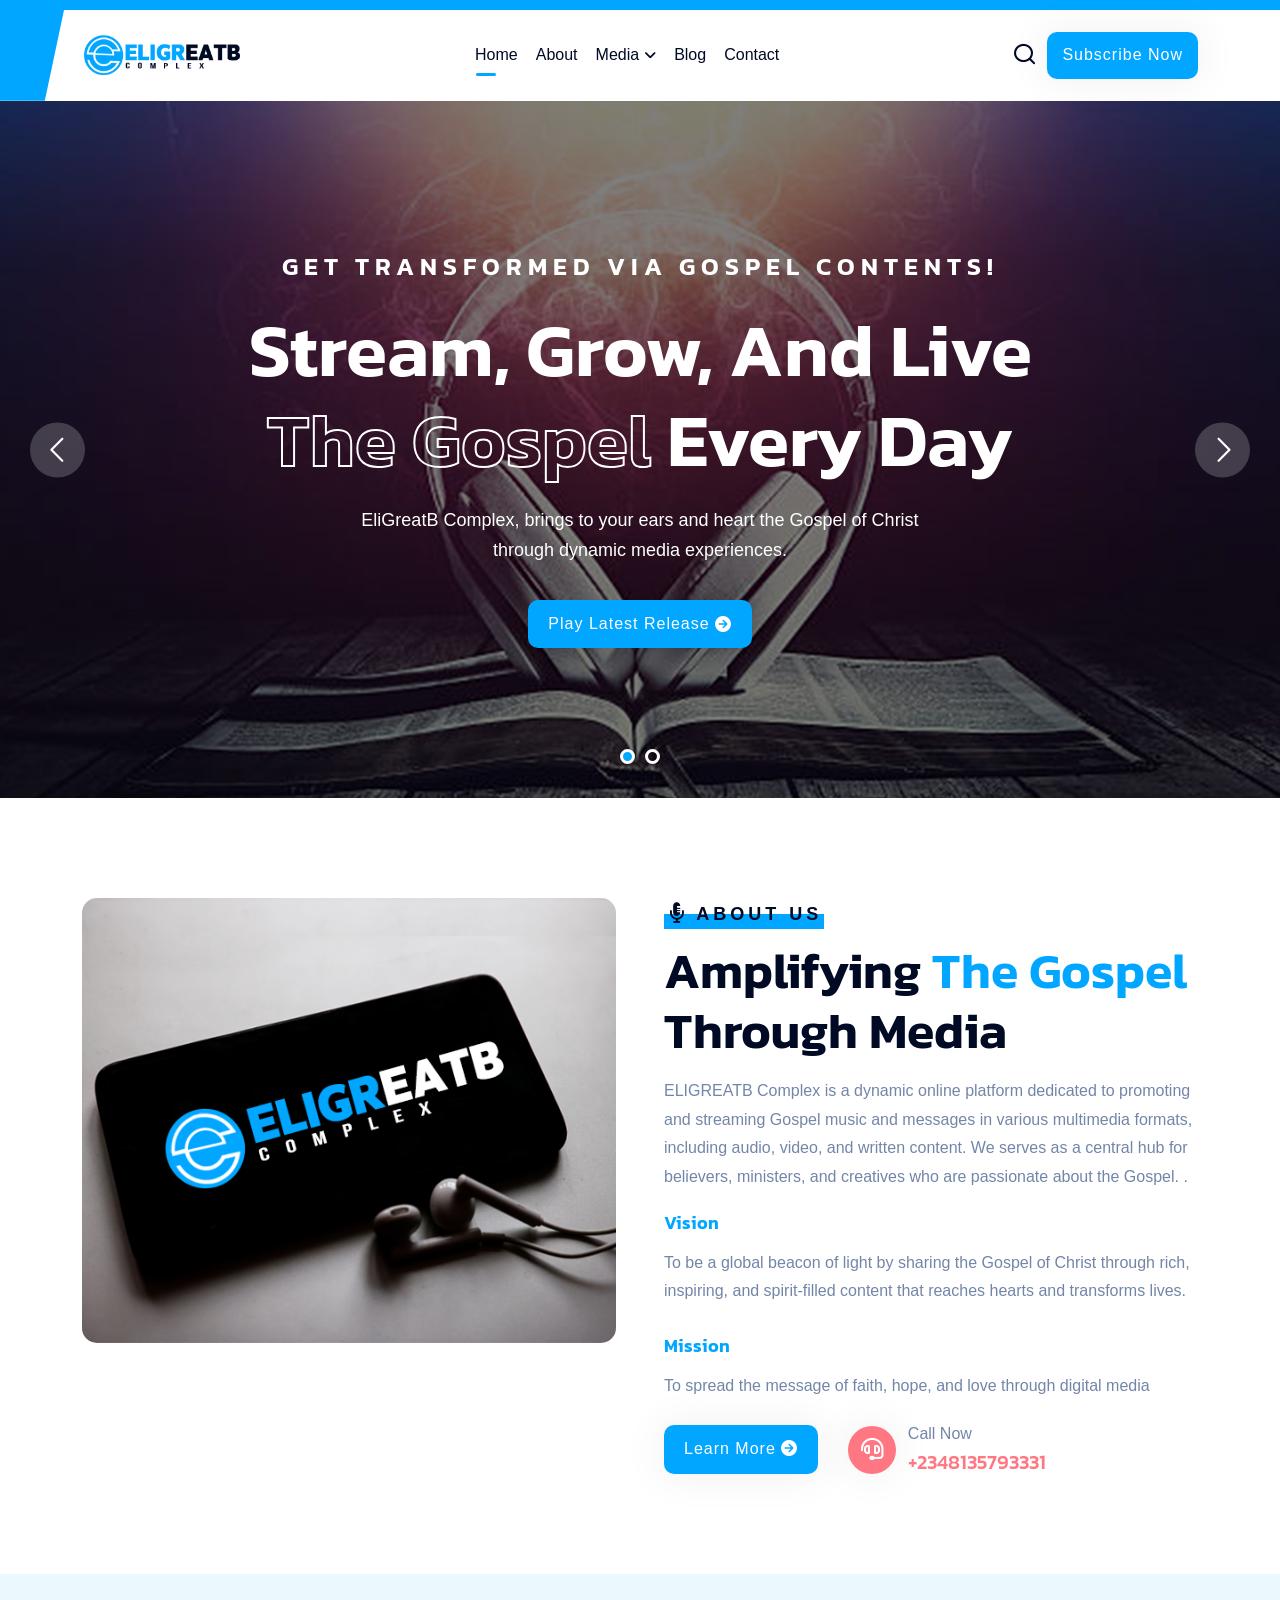
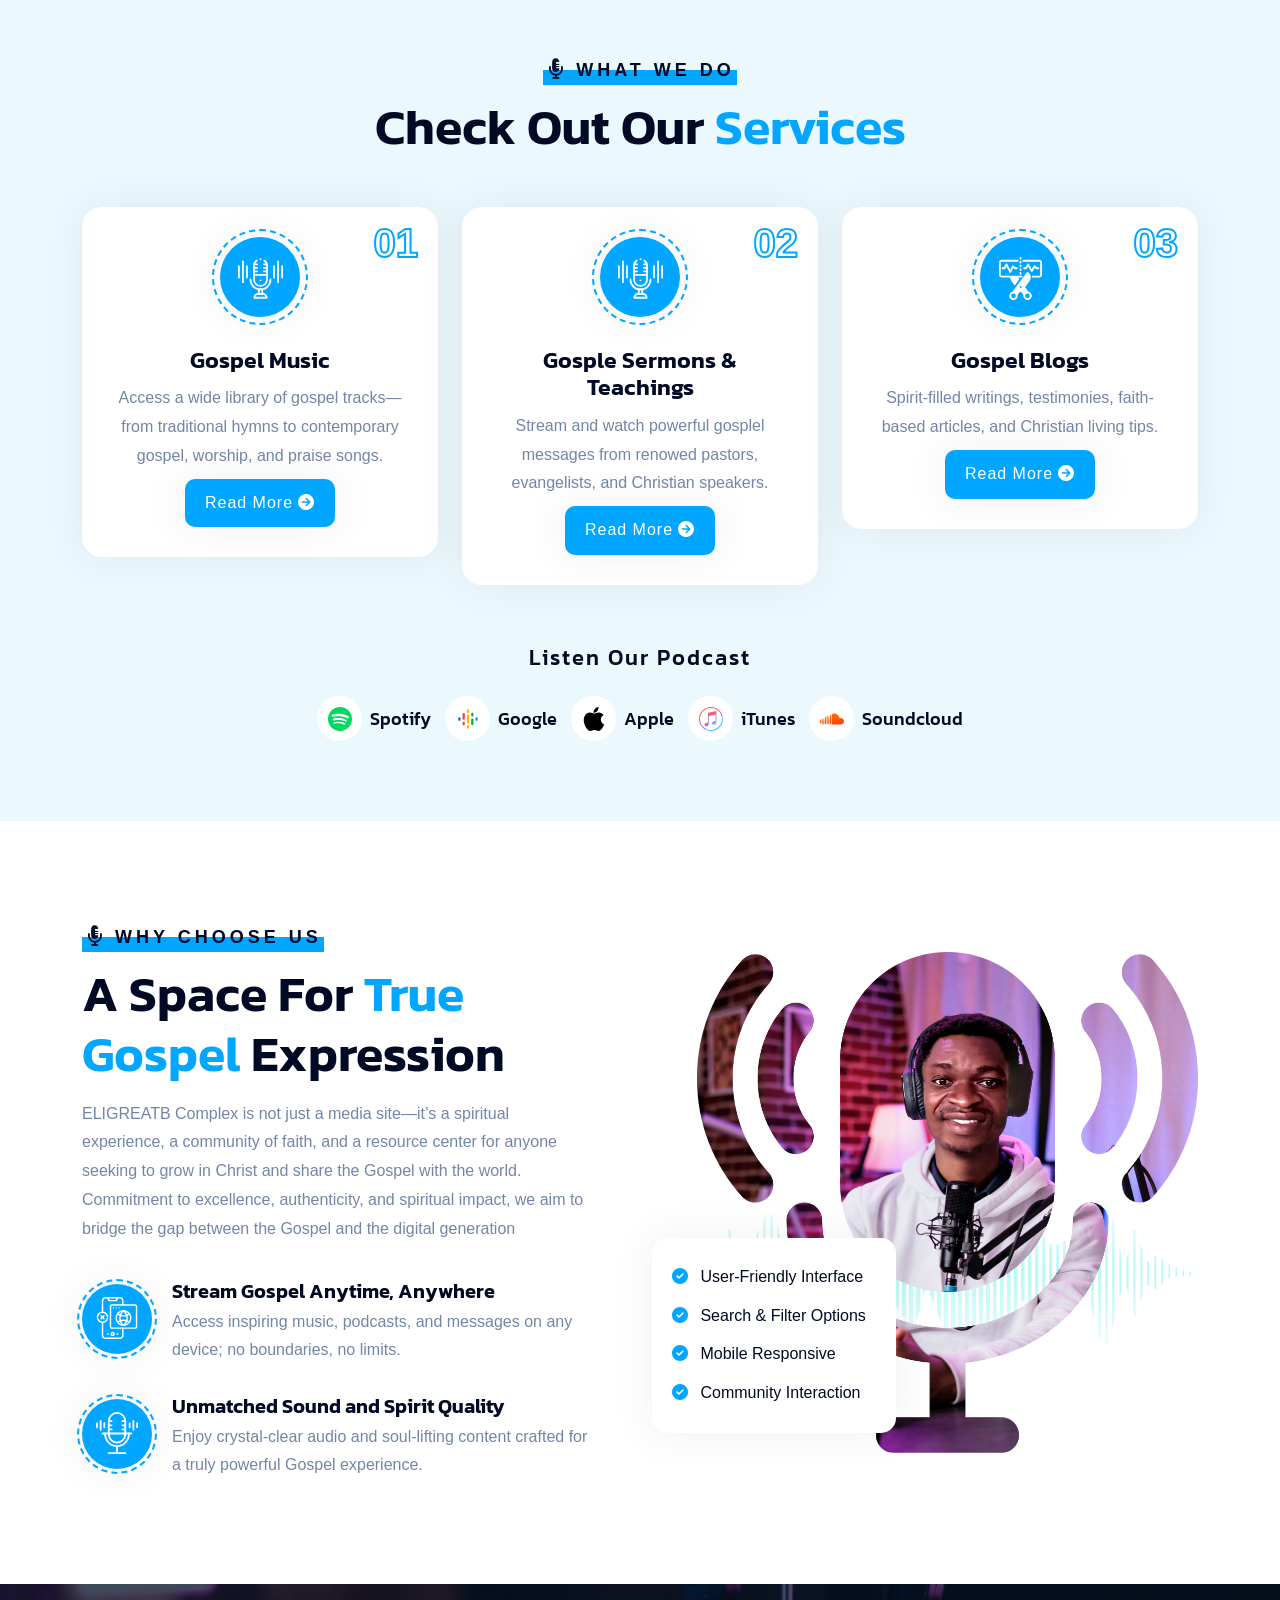
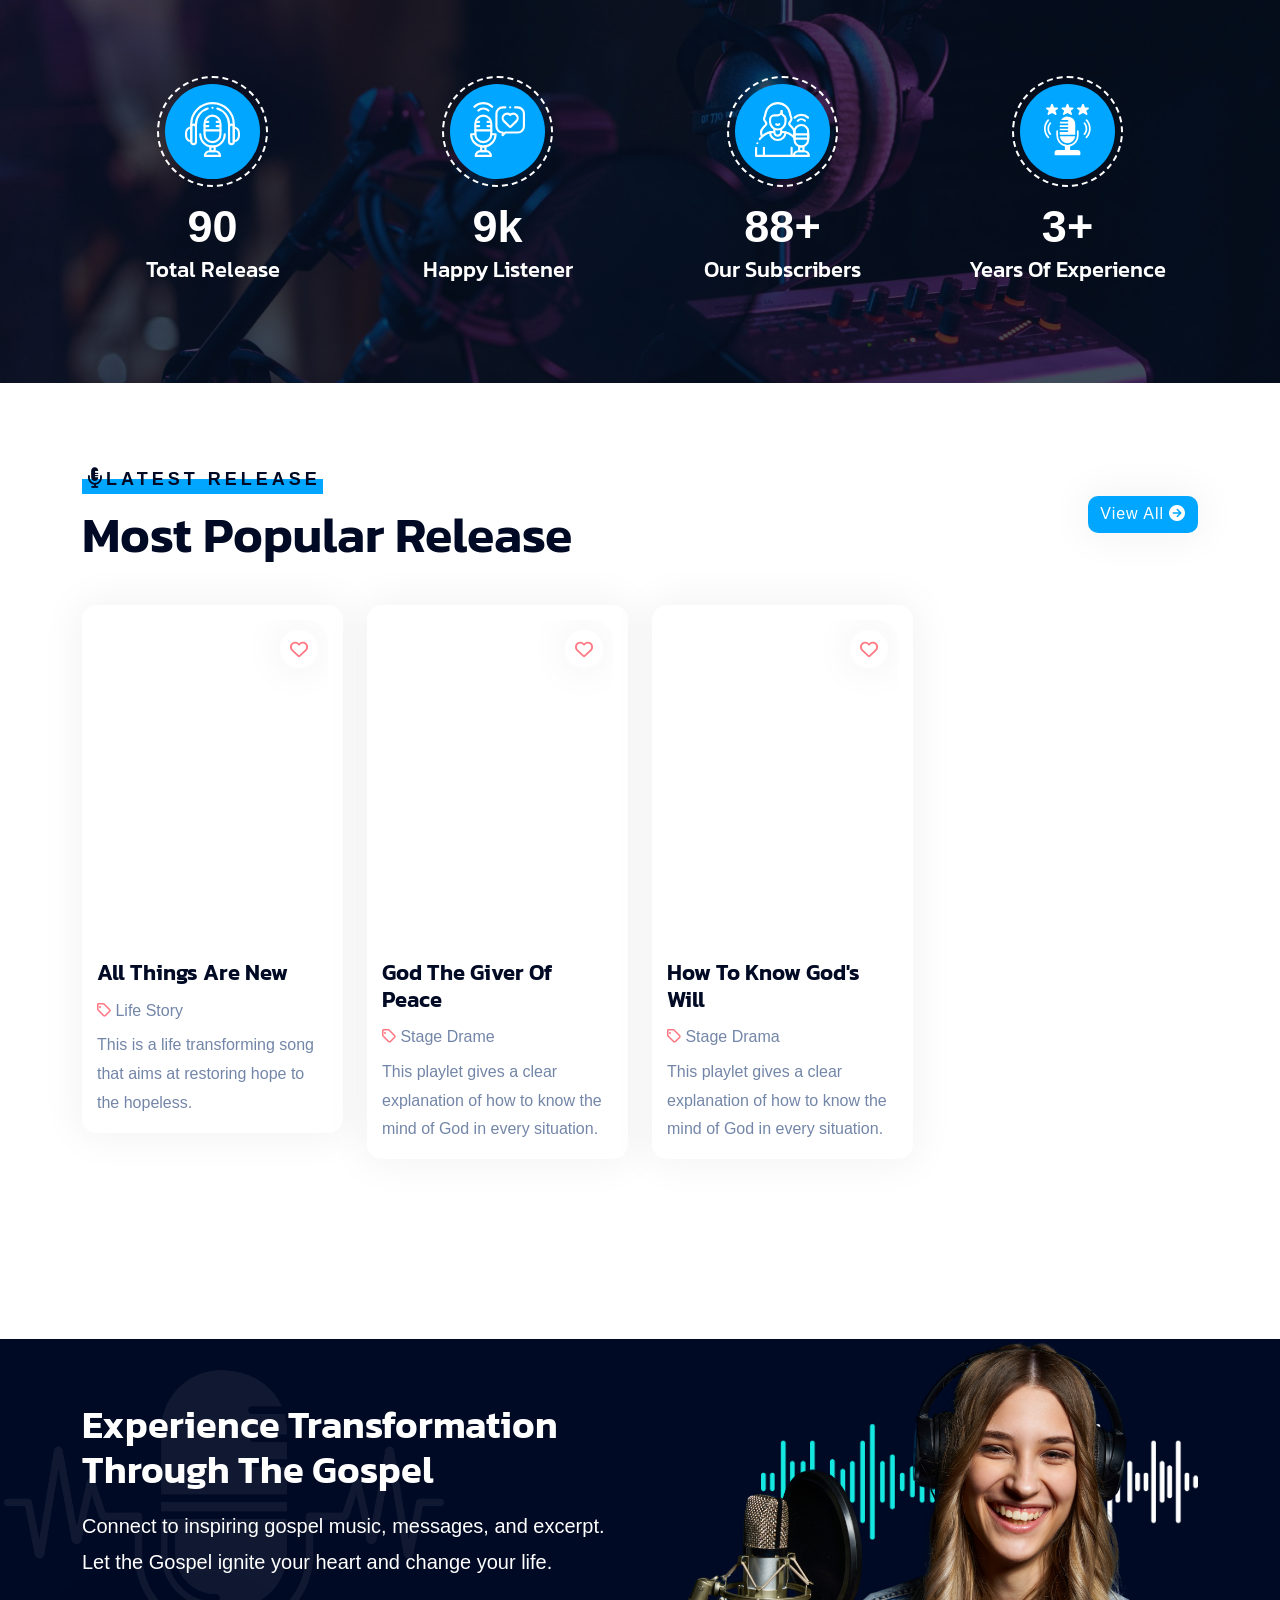
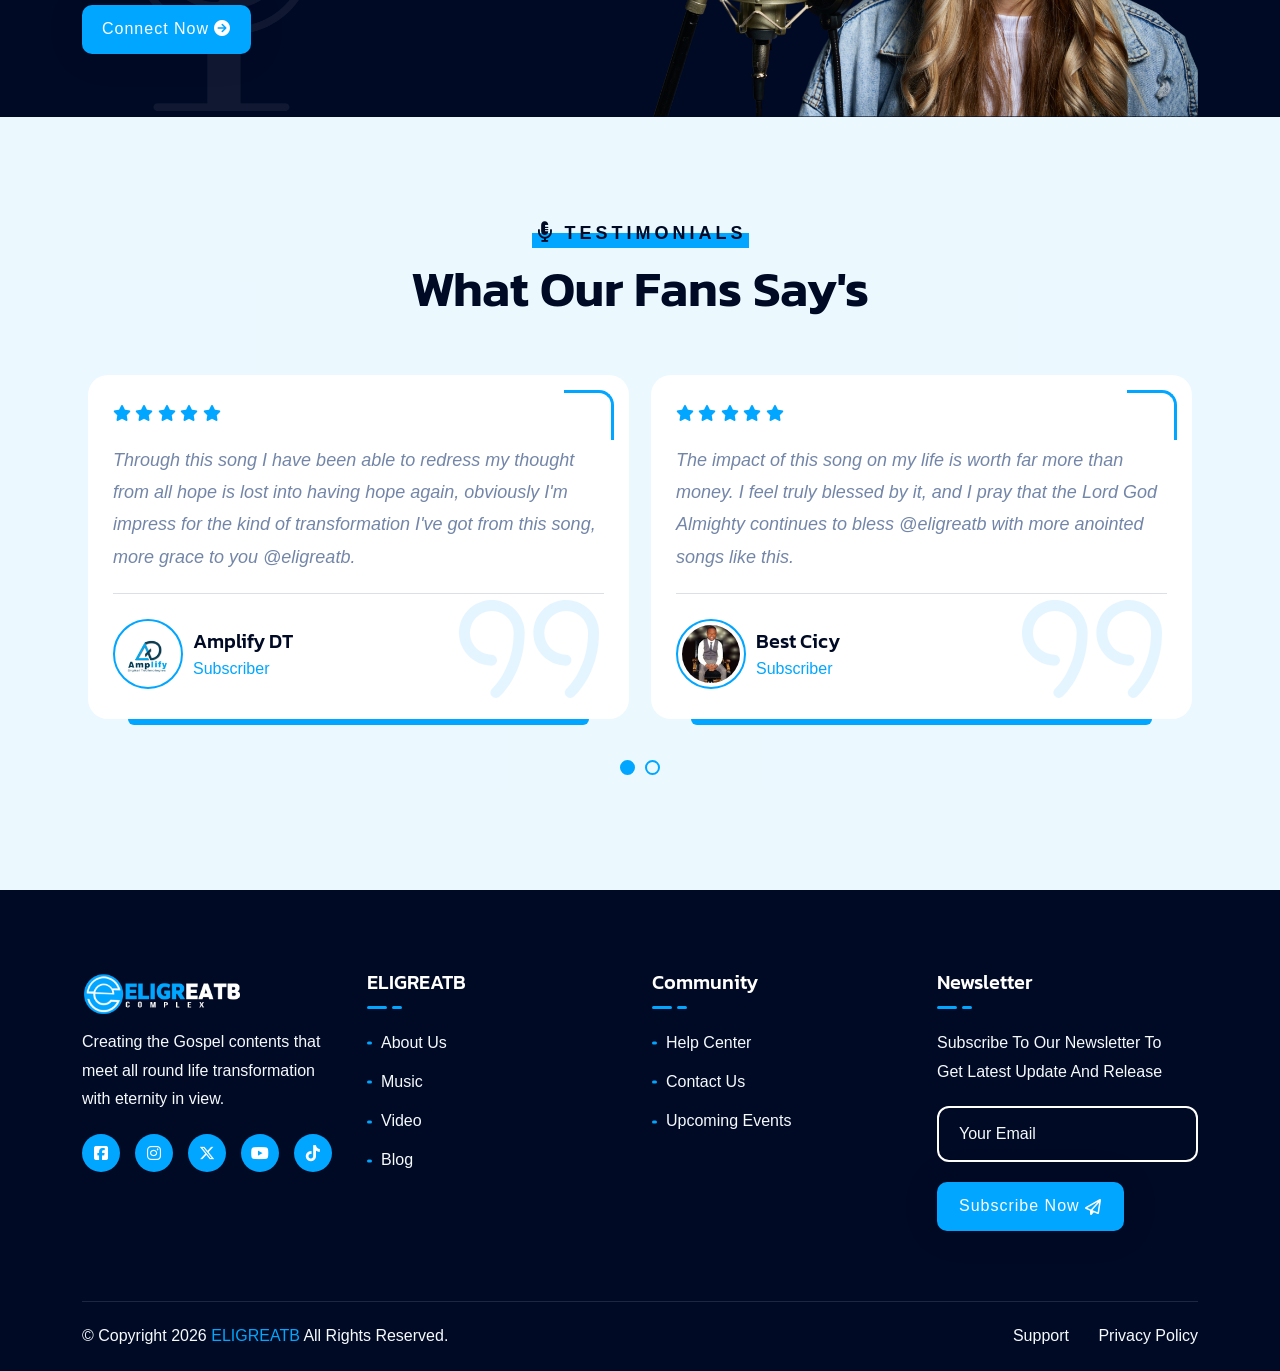
<file: index.html>
<!DOCTYPE html>
<html lang="en">
<head>
    <!-- meta tags -->
    <meta charset="UTF-8">
    <meta http-equiv="X-UA-Compatible" content="IE=edge">
    <meta name="viewport" content="width=device-width, initial-scale=1.0">
    <meta name="description" content="">
    <meta name="keywords" content="">

    <!-- title -->
    <title>ELIGREATB COMPLEX WEBSITE</title>

    <!-- favicon -->
    <link rel="icon" type="image/x-icon" href="assets/img/logo/favicon.png">

    <!-- css -->
    <link rel="stylesheet" href="assets/css/bootstrap.min.css">
    <link rel="stylesheet" href="assets/css/all-fontawesome.min.css">
    <link rel="stylesheet" href="assets/css/feather.min.css">
    <link rel="stylesheet" href="assets/css/animate.min.css">
    <link rel="stylesheet" href="assets/css/magnific-popup.min.css">
    <link rel="stylesheet" href="assets/css/owl.carousel.min.css">
    <link rel="stylesheet" href="assets/css/nice-select.min.css">
    <link rel="stylesheet" href="assets/css/amplitude.css">
    <link rel="stylesheet" href="assets/css/style.css">

</head>

<body class="home-3">

    <!-- preloader -->
    <div class="preloader">
        <div class="loader-ripple">
            <div></div>
            <div></div>
        </div>
    </div>
    <!-- preloader end -->

    <!-- header area -->
    <header class="header">
        <div class="main-navigation">
            <nav class="navbar navbar-expand-lg">
                <div class="container position-relative">
                    <a class="navbar-brand" href="index-2.html">
                        <img src="assets/img/logo/logo-dark.png" alt="logo">
                    </a>
                    <!-- mobile-menu-right -->
                    <div class="mobile-menu-right">
                        <div class="nav-search-wrap">
                            <div class="search-btn">
                                <button type="button" class="nav-right-link search-box-outer"><i
                                        class="feather-search"></i></button>
                            </div>
                        </div>
                        <button class="navbar-toggler" type="button" data-bs-toggle="collapse"
                            data-bs-target="#main_nav" aria-expanded="false" aria-label="Toggle navigation">
                            <span class="navbar-toggler-mobile-icon"><i class="feather-menu"></i></span>
                        </button>
                    </div>
                    <!-- mobile-menu-right end -->
                    <div class="collapse navbar-collapse" id="main_nav">
                        <ul class="navbar-nav">
                            <li class="nav-item">
                                <a class="nav-link active" href="index.html">Home</a>
                            </li>
                            <li class="nav-item"><a class="nav-link" href="about.html">About</a></li>
                            <li class="nav-item dropdown">
                                <a class="nav-link dropdown-toggle" href="#" data-bs-toggle="dropdown">Media</a>
                                <ul class="dropdown-menu fade-down">
                                    <li><a class="dropdown-item" href="music.html">Music</a></li>
                                    <li><a class="dropdown-item" href="video.html">Video</a></li>
                                </ul>
                            </li>
                            <li class="nav-item">
                                <a class="nav-link" href="blog.html">Blog</a>
                            </li>
                            <li class="nav-item"><a class="nav-link" href="contact.html">Contact</a></li>
                        </ul>
                        <div class="nav-right">
                            <div class="search-btn">
                                <button type="button" class="nav-right-link search-box-outer"><i
                                        class="feather-search"></i></button>
                            </div>
                            <div class="nav-right-btn">
                                <a href="#" class="theme-btn">Subscribe Now</a>
                            </div>
                        </div>
                    </div>
                </div>
            </nav>
        </div>
    </header>
    <!-- header area end -->


    <!-- popup search -->
    <div class="search-popup">
        <button class="close-search"><span class="far fa-times"></span></button>
        <form action="#">
            <div class="form-group">
                <input type="search" name="search-field" placeholder="Search Here..." required>
                <button type="submit"><i class="far fa-search"></i></button>
            </div>
        </form>
    </div>
    <!-- popup search end -->


    <main class="main">

        <!-- hero-section -->
        <div class="hero-slider owl-carousel owl-theme">
            <div class="hero-single" style="background: url(assets/img/hero/slider-2.png)">
                <div class="container">
                    <div class="row align-items-center">
                        <div class="col-md-10 mx-auto">
                            <div class="hero-content text-center">
                                <h6 class="hero-sub-title" data-animation="fadeInUp" data-delay=".25s">Get Transformed Via Gospel Contents!</h6>
                                <h1 class="hero-title" data-animation="fadeInRight" data-delay=".50s">
                                    Stream, Grow, and Live<span> the Gospel</span> Every Day
                                </h1>
                                <p data-animation="fadeInLeft" data-delay=".75s">
                                   EliGreatB Complex, brings to your ears and heart the Gospel of Christ<br> through dynamic media experiences.
                                </p>
                                <div class="hero-btn justify-content-center" data-animation="fadeInUp" data-delay="1s">
                                    <a href="#" class="theme-btn">Play Latest Release<i
                                        class="fas fa-circle-arrow-right"></i></a>
                                </div> 
                            </div>
                        </div>
                    </div>
                </div>
            </div>
            <div class="hero-single" style="background: url(assets/img/hero/slider-2.png)">
                <div class="container">
                    <div class="row align-items-center">
                        <div class="col-md-10 mx-auto">
                            <div class="hero-content text-center">
                                <h6 class="hero-sub-title" data-animation="fadeInUp" data-delay=".25s">Get Transformed Via Gospel Contents!</h6>
                                <h1 class="hero-title" data-animation="fadeInRight" data-delay=".50s">
                                    Stream, Grow, and Live<span> the Gospel</span> Every Day.
                                </h1>
                                <p data-animation="fadeInLeft" data-delay=".75s">
                                    EliGreatB Complex, brings to your ears and heart the Gospel of Christ<br> through dynamic media experiences.
                                </p>
                                <div class="hero-btn justify-content-center" data-animation="fadeInUp" data-delay="1s">
                                    <a href="#" class="theme-btn theme-btn2">Play Latest Release<i
                                            class="fas fa-circle-arrow-right"></i></a>
                                </div>
                            </div>
                        </div>
                    </div>
                </div>
            </div>
        </div>
        <!-- hero-section end -->


        <!-- about area -->
        <div class="donate-area py-100">
            <div class="container">
                <div class="row g-5">
                    <div class="col-lg-6">
                        <div class="donate-img">
                            <img src="assets/img/about/about.png" alt="">
                        </div>
                    </div>
                    <div class="col-lg-6 align-self-center">
                        <div class="donate-content">
                            <div class="site-heading mb-3">
                                <span class="site-title-tagline"><i class="fas fa-microphone-lines"></i> About Us</span>
                                <h2 class="site-title">
                                    Amplifying <span>The Gospel</span> Through Media
                                </h2>
                            </div>
                            <p>ELIGREATB Complex is a dynamic online platform dedicated to promoting and streaming 
                                Gospel music and messages in various multimedia formats, including audio, video, 
                                and written content. We serves as a central hub for believers, 
                                ministers, and creatives who are passionate about the Gospel.
                                .</p>
                            <div class="donate-form">
                                <h5>Vision</h5>
                                <p>To be a global beacon of light by sharing the Gospel of Christ through rich, inspiring, and spirit-filled content that reaches hearts and transforms lives.
                                </p><br>
                                <h5>Mission</h5>
                                <p>To spread the message of faith, hope, and love through digital media</p>
                            </div>
                        </div>
                        <div class="about-bottom">
                            <a href="about.html" class="theme-btn">Learn More<i
                                    class="fas fa-circle-arrow-right"></i></a>
                            <div class="about-phone">
                                <div class="icon"><i class="far fa-headset"></i></div>
                                <div class="number">
                                    <span>Call Now</span>
                                    <h6><a href="tel:+2348135793331">+2348135793331</a></h6>
                                </div>
                            </div>
                        </div>
                    </div>
                </div>
            </div>
        </div>
        <!-- about area end -->


        <!-- main-category -->
        <div class="main-category bg py-80">
            <div class="container">
                <div class="row">
                    <div class="col-lg-6 mx-auto">
                        <div class="site-heading text-center wow fadeInDown" data-wow-delay=".25s">
                            <span class="site-title-tagline"><i class="fas fa-microphone-lines"></i> What We Do</span>
                            <h2 class="site-title">Check Out Our <span>Services</span></h2>
                        </div>
                    </div>
                </div>
                <div class="row g-4 wow fadeInUp" data-wow-delay=".25s">
                    <div class="col-md-6 col-lg-4 col-xl-4">
                        <div class="process-item">
                            <span class="count">01</span>
                            <div class="process-icon">
                                <img src="assets/img/icon/record.svg" alt="">
                            </div>
                            <div class="process-content">
                                <h4>Gospel Music</h4>
                                <p>
                                    Access a wide library of gospel tracks—from traditional hymns to contemporary gospel, worship, and praise songs. 
                                </p>
                            </div>
                            <a class="theme-btn mt-2" href="music.html">Read More<i class="fas fa-circle-arrow-right"></i></a>
                        </div>
                    </div>
                    <div class="col-md-6 col-lg-4 col-xl-4">
                        <div class="process-item">
                            <span class="count">02</span>
                            <div class="process-icon">
                                <img src="assets/img/icon/record.svg" alt="">
                            </div>
                            <div class="process-content">
                                <h4>Gosple Sermons & Teachings</h4>
                                <p>
                                    Stream and watch powerful gosplel messages from renowed pastors, evangelists, and Christian speakers. 
                                </p>
                            </div>
                            <a class="theme-btn mt-2" href="video.html">Read More<i class="fas fa-circle-arrow-right"></i></a>
                        </div>
                    </div>
                    <div class="col-md-6 col-lg-4 col-xl-4">
                        <div class="process-item">
                            <span class="count">03</span>
                            <div class="process-icon">
                                <img src="assets/img/icon/podcast-edit.svg" alt="">
                            </div>
                            <div class="process-content">
                                <h4>Gospel Blogs</h4>
                                <p>
                                    Spirit-filled writings, testimonies, faith-based articles, and Christian living tips. 
                                </p>
                            </div>
                            <a class="theme-btn mt-2" href="blog.html">Read More<i class="fas fa-circle-arrow-right"></i></a>
                        </div>
                    </div>
                </div>
                <div class="col-md-8 mx-auto">
                    <!-- platform -->
                    <div class="platform mt-60 wow fadeInUp" data-wow-delay=".50s">
                        <div class="platform-content">
                            <h4>Listen Our Podcast</h4>
                            <ul>
                                <li>
                                    <a href="#">
                                        <div class="platform-item">
                                            <div class="platform-img">
                                                <img src="assets/img/platform/spotify.svg" alt="">
                                            </div>
                                            <h5>Spotify</h5>
                                        </div>
                                    </a>
                                </li>
                                <li>
                                    <a href="#">
                                        <div class="platform-item">
                                            <div class="platform-img">
                                                <img src="assets/img/platform/google.svg" alt="">
                                            </div>
                                            <h5>Google</h5>
                                        </div>
                                    </a>
                                </li>
                                <li>
                                    <a href="#">
                                        <div class="platform-item">
                                            <div class="platform-img">
                                                <img src="assets/img/platform/apple.svg" alt="">
                                            </div>
                                            <h5>Apple</h5>
                                        </div>
                                    </a>
                                </li>
                                <li>
                                    <a href="#">
                                        <div class="platform-item">
                                            <div class="platform-img">
                                                <img src="assets/img/platform/itunes.svg" alt="">
                                            </div>
                                            <h5>iTunes</h5>
                                        </div>
                                    </a>
                                </li>
                                <li>
                                    <a href="#">
                                        <div class="platform-item">
                                            <div class="platform-img">
                                                <img src="assets/img/platform/soundcloud.svg" alt="">
                                            </div>
                                            <h5>Soundcloud</h5>
                                        </div>
                                    </a>
                                </li>
                            </ul>
                        </div>
                    </div>
                    <!-- platform end -->
                </div>
            </div>
        </div>
        <!-- main-category end -->

        <!-- choose-area -->
        <div class="choose-area pt-100 pb-100">
            <div class="container">
                <div class="row align-items-center">
                    <div class="col-lg-6">
                        <div class="choose-content wow fadeInUp" data-wow-delay=".25s">
                            <div class="site-heading mb-3">
                                <span class="site-title-tagline"><i class="fas fa-microphone-lines"></i> Why Choose Us</span>
                                <h2 class="site-title">
                                    A Space for <span>True Gospel</span> Expression
                                </h2>
                            </div>
                            <p>
                                ELIGREATB Complex is not just a media site—it’s a spiritual experience, a community of faith, 
                                and a resource center for anyone seeking to grow in Christ and share the Gospel with the world. 
                                Commitment to excellence, authenticity, and spiritual impact, we aim to bridge the gap between 
                                the Gospel and the digital generation
                            </p>
                            <div class="choose-item-wrap">
                                <div class="choose-item">
                                    <div class="icon">
                                        <img src="assets/img/icon/offline.svg" alt="">
                                    </div>
                                    <div class="content">
                                        <h5>Stream Gospel Anytime, Anywhere</h5>
                                        <p>Access inspiring music, podcasts, and messages on any device; no boundaries, no limits.</p>
                                    </div>
                                </div>
                                <div class="choose-item">
                                    <div class="icon">
                                        <img src="assets/img/icon/podcast-1.svg" alt="">
                                    </div>
                                    <div class="content">
                                        <h5>Unmatched Sound and Spirit Quality</h5>
                                        <p>Enjoy crystal-clear audio and soul-lifting content crafted for a truly powerful Gospel experience.</p>
                                    </div>
                                </div>
                            </div>
                        </div>
                    </div>
                    <div class="col-lg-6">
                        <div class="choose-img-wrap">
                            <div class="choose-img wow fadeInRight" data-wow-delay=".25s">
                                <img src="assets/img/choose/01.jpg" alt="">
                            </div>
                            <div class="choose-img-shape">
                                <img src="assets/img/shape/03.png" alt="">
                            </div>
                            <div class="choose-img-content wow fadeInUp" data-wow-delay=".50s">
                                <ul>
                                    <li><i class="fas fa-check-circle"></i> User-Friendly Interface</li>
                                    <li><i class="fas fa-check-circle"></i> Search & Filter Options</li>
                                    <li><i class="fas fa-check-circle"></i> Mobile Responsive</li>
                                    <li><i class="fas fa-check-circle"></i> Community Interaction</li>
                                </ul>
                            </div>
                        </div>
                    </div>
                </div>
            </div>
        </div>
        <!-- choose-area end -->

        <!-- counter area -->
        <div class="counter-area pt-100 pb-100">
            <div class="container">
                <div class="row wow fadeInUp" data-wow-delay=".25s">
                    <div class="col-lg-3 col-sm-6">
                        <div class="counter-box">
                            <div class="icon">
                                <img src="assets/img/icon/podcast.svg" alt="">
                            </div>
                            <div class="counter-item">
                                <div class="counter-content">
                                    <span class="counter" data-count="+" data-to="300" data-speed="3000">300</span>
                                </div>
                                <h6 class="title">Total Release</h6>
                            </div>
                        </div>
                    </div>
                    <div class="col-lg-3 col-sm-6">
                        <div class="counter-box">
                            <div class="icon">
                                <img src="assets/img/icon/love.svg" alt="">
                            </div>
                            <div class="counter-item">
                                <div class="counter-content">
                                    <span class="counter" data-count="+" data-to="30" data-speed="3000">30</span>
                                    <span class="counter-unit">k</span>
                                </div>
                                <h6 class="title">Happy Listener</h6>
                            </div>
                        </div>
                    </div>
                    <div class="col-lg-3 col-sm-6">
                        <div class="counter-box">
                            <div class="icon">
                                <img src="assets/img/icon/host.svg" alt="">
                            </div>
                            <div class="counter-item">
                                <div class="counter-content">
                                    <span class="counter" data-count="+" data-to="292" data-speed="3000">292</span>
                                    <span class="counter-unit">+</span>
                                </div>
                                <h6 class="title">Our Subscribers</h6>
                            </div>
                        </div>
                    </div>
                    <div class="col-lg-3 col-sm-6">
                        <div class="counter-box">
                            <div class="icon">
                                <img src="assets/img/icon/rate.svg" alt="">
                            </div>
                            <div class="counter-item">
                                <div class="counter-content">
                                    <span class="counter" data-count="+" data-to="9" data-speed="3000">9</span>
                                    <span class="counter-unit">+</span>
                                </div>
                                <h6 class="title">Years Of Experience</h6>
                            </div>
                        </div>
                    </div>
                </div>
            </div>
        </div>
        <!-- counter area end -->

        <!-- show-area -->
        <div class="show-area py-80">
            <div class="container">
                <div class="row">
                    <div class="col-lg-12 mx-auto">
                        <div class="site-heading-inline wow fadeInDown" data-wow-delay=".25s">
                            <div>
                                <span class="site-title-tagline"><i class="fas fa-microphone-lines"></i>Latest Release</span>
                                <h2 class="site-title">Most Popular Release</h2> 
                            </div>
                            <a href="#" class="theme-btn">View All<i class="fas fa-circle-arrow-right"></i></a>
                        </div>
                    </div>
                </div>
                <div class="row g-4">
                    <div class="col-md-6 col-lg-4 col-xl-3">
                        <div class="show-item wow fadeInUp" data-wow-delay=".25s">
                            <div class="show-img">
                                <a href="https://youtu.be/Pv8aBq3XX4k?si=jOcsh6Rd2aYbB8nu" class="show-favourite"><i class="far fa-heart"></i></a>
                                <iframe width="560" height="315" src="https://www.youtube.com/embed/Pv8aBq3XX4k?si=2jpZpCiAyHMIi1fC" 
                                    title="YouTube video player" frameborder="0" allow="accelerometer; autoplay; encrypted-media; 
                                    gyroscope; picture-in-picture; web-share" referrerpolicy="strict-origin-when-cross-origin" 
                                    allowfullscreen>
                                </iframe>
                            </div>
                            <div class="show-content">
                                <h4><a href="#">All Things Are New</a></h4>
                                <div class="show-meta">
                                    <ul>
                                        <li><a href="#"><i class="far fa-tag"></i> Life Story</a></li>
                                    </ul>
                                </div>
                                <p>This is a life transforming song that aims at restoring hope to the hopeless.</p>
                            </div>
                        </div>
                    </div>
                    <div class="col-md-6 col-lg-4 col-xl-3">
                        <div class="show-item wow fadeInUp" data-wow-delay=".25s">
                            <div class="show-img">
                                <a href="https://youtu.be/EcDVUZA3_7o?si=ODZ6jfHk_0OsPbAZ" class="show-favourite"><i class="far fa-heart"></i></a>
                                <iframe width="560" height="315" src="https://www.youtube.com/embed/EcDVUZA3_7o?si=TWtJWZ3vTdF03YSj" 
                                    title="YouTube video player" frameborder="0" allow="accelerometer; autoplay; encrypted-media; 
                                    gyroscope; picture-in-picture; web-share" referrerpolicy="strict-origin-when-cross-origin" 
                                    allowfullscreen>
                                </iframe>
                            </div>
                            <div class="show-content">
                                <h4><a href="#">God the giver of peace</a></h4>
                                <div class="show-meta">
                                    <ul>
                                        <li><a href="#"><i class="far fa-tag"></i> Stage Drame</a></li>
                                    </ul>
                                </div>
                                <p>This playlet gives a clear explanation of how to know the mind of God in every situation.</p>
                            </div>
                        </div>
                    </div>
                    <div class="col-md-6 col-lg-4 col-xl-3">
                        <div class="show-item wow fadeInUp" data-wow-delay=".25s">
                            <div class="show-img">
                                <a href="https://youtu.be/5b2bF54Tymo?si=GAZzF5SL9PFwluqc" class="show-favourite"><i class="far fa-heart"></i></a>
                                <iframe width="560" height="315" src="https://www.youtube.com/embed/5b2bF54Tymo?si=2gsIOjEKhSUwW8gT" 
                                    title="YouTube video player" frameborder="0" allow="accelerometer; autoplay; encrypted-media; 
                                    gyroscope; picture-in-picture; web-share" referrerpolicy="strict-origin-when-cross-origin" 
                                    allowfullscreen>
                                </iframe>
                            </div>
                            <div class="show-content">
                                <h4><a href="#">How to Know God's Will</a></h4>
                                <div class="show-meta">
                                    <ul>
                                        <li><a href="#"><i class="far fa-tag"></i> Stage Drama</a></li>
                                    </ul>
                                </div>
                                <p>This playlet gives a clear explanation of how to know the mind of God in every situation.</p>
                            </div>
                        </div>
                    </div>
                    <!-- <div class="col-md-6 col-lg-4 col-xl-3">
                        <div class="show-item wow fadeInUp" data-wow-delay=".25s">
                            <div class="show-img">
                                <a href="#" class="show-favourite"><i class="far fa-heart"></i></a>
                                <img src="assets/img/show/04.jpg" alt="">
                            </div>
                            <div class="show-content">
                                <h4><a href="#">Business improvement</a></h4>
                                <div class="show-meta">
                                    <ul>
                                        <li><a href="#"><i class="far fa-tag"></i> Business</a></li>
                                        <li><i class="far fa-podcast"></i> Episode 82</li>
                                    </ul>
                                </div>
                                <p>There are many variations passage majority have suffered alteration.</p>
                            </div>
                            <div class="show-bottom">
                                <div class="show-host">
                                    <div class="host-img">
                                        <img src="assets/img/host/04.jpg" alt="">
                                    </div>
                                    <div class="host-content">
                                        <h6>Edward Monso</h6>
                                        <p>6.9k Subscribers</p>
                                    </div>
                                </div>
                                <div class="show-player">
                                    <button type="button" class="player-btn amplitude-play-pause" data-song-add="3">
                                        <i class="fas fa-play"></i>
                                    </button>
                                </div>
                            </div>
                        </div>
                    </div> -->
                </div>
            </div>
        </div>
        <!-- show-area end -->


        <!-- process -->
        <div class="process-area pb-100">
            <div class="container">
                
            </div>
        </div>
        <!-- process end -->

        <!-- cta-area -->
        <div class="cta-area">
            <div class="cta-shape">
                <img src="assets/img/shape/06.png" alt="">
            </div>
            <div class="container">
                <div class="cta-wrapper">
                    <div class="row align-items-center">
                        <div class="col-lg-6">
                            <div class="cta-content">
                                <h1 class="wow fadeInUp" data-wow-delay=".25s">Experience Transformation Through the Gospel</h1>
                                <p class="wow fadeInUp" data-wow-delay=".50s">Connect to inspiring gospel music, messages, and excerpt.
                                    Let the Gospel ignite your heart and change your life.</p>
                                <a href="music.html" class="theme-btn wow fadeInUp" data-wow-delay=".75s">Connect Now<i class="fas fa-circle-arrow-right"></i></a>
                            </div>
                        </div>
                        <div class="col-lg-6">
                            <div class="cta-img wow fadeInUp" data-wow-delay=".25s">
                                <div class="cta-img-shape">
                                    <img src="assets/img/shape/05.png" alt="">
                                </div>
                                <img src="assets/img/cta/01.png" alt="">
                            </div>
                        </div>
                    </div>
                </div>
            </div>
        </div>
        <!-- cta-area end -->
        
        <!-- testimonial area -->
        <div class="testimonial-area bg py-100">
            <div class="container">
                <div class="row">
                    <div class="col-lg-6 mx-auto">
                        <div class="site-heading wow fadeInDown text-center" data-wow-delay=".25s">
                            <span class="site-title-tagline"><i class="fas fa-microphone-lines"></i> Testimonials</span>
                            <h2 class="site-title">What Our Fans Say's</h2>
                        </div>
                    </div>
                </div>
                <div class="col-lg-12 wow fadeInUp" data-wow-delay=".25s">
                    <div class="testimonial-slider owl-carousel owl-theme">
                        <div class="testimonial-item">
                            <div class="testimonial-rate">
                                <i class="fas fa-star"></i>
                                <i class="fas fa-star"></i>
                                <i class="fas fa-star"></i>
                                <i class="fas fa-star"></i>
                                <i class="fas fa-star"></i>
                            </div>
                            <div class="testimonial-quote">
                                <p>
                                    Through this song I have been able to redress my thought from all hope is lost into having hope again, 
                                    obviously I'm impress for the kind of transformation I've got from this song, more grace to you 
                                    @eligreatb.
                                </p>
                            </div>
                            <div class="testimonial-author">
                                <div class="author-img">
                                    <img src="assets/img/testimonial/01.png" alt="">
                                </div>
                                <div class="author-info">
                                    <h4>Amplify DT</h4>
                                    <p>Subscriber</p>
                                </div>
                            </div>
                            <div class="quote-icon">
                                <img src="assets/img/icon/quote.svg" alt="">
                            </div>
                        </div>
                        <div class="testimonial-item">
                            <div class="testimonial-rate">
                                <i class="fas fa-star"></i>
                                <i class="fas fa-star"></i>
                                <i class="fas fa-star"></i>
                                <i class="fas fa-star"></i>
                                <i class="fas fa-star"></i>
                            </div>
                            <div class="testimonial-quote">
                                <p>
                                    The impact of this song on my life is worth far more than money. I feel truly blessed by it, 
                                    and I pray that the Lord God Almighty continues to bless @eligreatb 
                                    with more anointed songs like this. 
                            </div>
                            <div class="testimonial-author">
                                <div class="author-img">
                                    <img src="assets/img/testimonial/02.jpg" alt="">
                                </div>
                                <div class="author-info">
                                    <h4>Best Cicy</h4>
                                    <p>Subscriber</p>
                                </div>
                            </div>
                            <div class="quote-icon">
                                <img src="assets/img/icon/quote.svg" alt="">
                            </div>
                        </div>
                        <div class="testimonial-item">
                            <div class="testimonial-rate">
                                <i class="fas fa-star"></i>
                                <i class="fas fa-star"></i>
                                <i class="fas fa-star"></i>
                                <i class="fas fa-star"></i>
                                <i class="fas fa-star"></i>
                            </div>
                            <div class="testimonial-quote">
                                <p>
                                    Listening to this song truly restored my hope. During a time of serious 
                                    economic and financial challenges, it pulled me out of hopelessness and despair. 
                                    Thank you so much, @eligreatb and God bless you!.
                                </p>
                            </div>
                            <div class="testimonial-author">
                                <div class="author-img">
                                    <img src="assets/img/testimonial/03.jpg" alt="">
                                </div>
                                <div class="author-info">
                                    <h4>Augustine C</h4>
                                    <p>Subscriber</p>
                                </div>
                            </div>
                            <div class="quote-icon">
                                <img src="assets/img/icon/quote.svg" alt="">
                            </div>
                        </div>
                    </div>
                </div>
            </div>
        </div>
        <!-- testimonial area end -->


    </main>


    <!-- footer area -->
    <footer class="footer-area">
        <div class="footer-widget">
            <div class="container">
                <div class="footer-widget-wrapper pt-80 pb-50">
                    <div class="row">
                        <div class="col-md-6 col-lg-3">
                            <div class="footer-widget-box about-us">
                                <a href="#" class="footer-logo">
                                    <img src="assets/img/logo/logo.png" class="logo-dark-mode" alt="">
                                    <img src="assets/img/logo/logo-dark.png" class="logo-light-mode" alt="">
                                </a>
                                <p class="mb-3">
                                    Creating the Gospel contents that meet all round life transformation with eternity in view.
                                </p>
                                <ul class="footer-social mt-20">
                                    <li><a href="https://www.facebook.com/share/16X31BPVrV/"><i class="fab fa-square-facebook"></i></a></li>
                                    <li><a href="https://www.instagram.com/eligreatbcomedy?igsh=dXR2cjBtdjBnaXds"><i class="fab fa-instagram"></i></a></li>
                                    <li><a href="https://x.com/eli_amb?t=roQ5T9pz6MvUIsr9z9Wmyw&s=09"><i class="fab fa-x-twitter"></i></a></li>
                                    <li><a href="https://youtube.com/@eligreatbchristiancontents?si=aOBIlnOyezabYneG"><i class="fab fa-youtube"></i></a></li>
                                    <li><a href="https://www.tiktok.com/@eligreatbcomplex1?_t=ZM-8vpSzbGE8mM&_r=1"><i class="fab fa-tiktok"></i></a></li>
                                </ul>
                            </div>
                        </div>
                        <div class="col-md-6 col-lg-3">
                            <div class="footer-widget-box list">
                                <h4 class="footer-widget-title">ELIGREATB</h4>
                                <ul class="footer-list">
                                    <li><a href="about.html">About Us</a></li>
                                    <li><a href="music.html">Music</a></li>
                                    <li><a href="video.html">Video</a></li>
                                    <li><a href="blog.html">Blog</a></li>
                                </ul>
                            </div>
                        </div>
                        <div class="col-md-6 col-lg-3">
                            <div class="footer-widget-box list">
                                <h4 class="footer-widget-title">Community</h4>
                                <ul class="footer-list">
                                    <li><a href="contact.html">Help Center</a></li>
                                    <li><a href="contact.html">Contact Us</a></li>
                                    <li><a href="coming-soon.html">Upcoming Events</a></li>
                                </ul>
                            </div>
                        </div>
                        <div class="col-md-6 col-lg-3">
                            <div class="footer-widget-box list">
                                <h4 class="footer-widget-title">Newsletter</h4>
                                <div class="footer-newsletter">
                                    <p>Subscribe To Our Newsletter To Get Latest Update And Release</p>
                                    <div class="subscribe-form">
                                        <form action="#">
                                            <input type="email" class="form-control" placeholder="Your Email">
                                            <button class="theme-btn" type="submit">
                                                Subscribe Now<i class="far fa-paper-plane"></i>
                                            </button>
                                        </form>
                                    </div>
                                </div>
                            </div>
                        </div>
                    </div>
                </div>
            </div>
        </div>
        <div class="container">
            <div class="copyright">
                <div class="row">
                    <div class="col-md-6 align-self-center">
                        <p class="copyright-text">
                            &copy; Copyright <span id="date"></span> <a href="index.html"> ELIGREATB </a> All Rights Reserved.
                        </p>
                    </div>
                    <div class="col-md-6 align-self-center">
                        <ul class="footer-menu">
                            <li><a href="contact.html">Support</a></li>
                            <li><a href="privacy.html">Privacy Policy</a></li>
                        </ul>
                    </div>
                </div>
            </div>
        </div>
    </footer>
    <!-- footer area end -->


    <!-- scroll-top -->
    <div class="scroll-top">
        <a href="#" class="scroll-top-icon"><i class="far fa-arrow-up"></i></a>
        <svg class="scroll-progress-circle" viewBox="0 0 100 100">
            <circle class="scroll-progress-bg" cx="50" cy="50" r="45"></circle>
            <circle class="scroll-progress-bar" cx="50" cy="50" r="45"></circle>
        </svg>
    </div>
    <!-- scroll-top end -->


    <!-- js -->
    <script src="assets/js/jquery-3.7.1.min.js"></script>
    <script src="assets/js/modernizr.min.js"></script>
    <script src="assets/js/bootstrap.bundle.min.js"></script>
    <script src="assets/js/imagesloaded.pkgd.min.js"></script>
    <script src="assets/js/jquery.magnific-popup.min.js"></script>
    <script src="assets/js/isotope.pkgd.min.js"></script>
    <script src="assets/js/jquery.appear.min.js"></script>
    <script src="assets/js/jquery.easing.min.js"></script>
    <script src="assets/js/owl.carousel.min.js"></script>
    <script src="assets/js/counter-up.js"></script>
    <script src="assets/js/wow.min.js"></script>
    <script src="assets/js/jquery.nice-select.min.js"></script>
    <script src="assets/js/amplitude.min.js"></script>
    <script src="assets/js/amplitude-custom.js"></script>
    <script src="assets/js/main.js"></script>

</body>

</html>
</file>
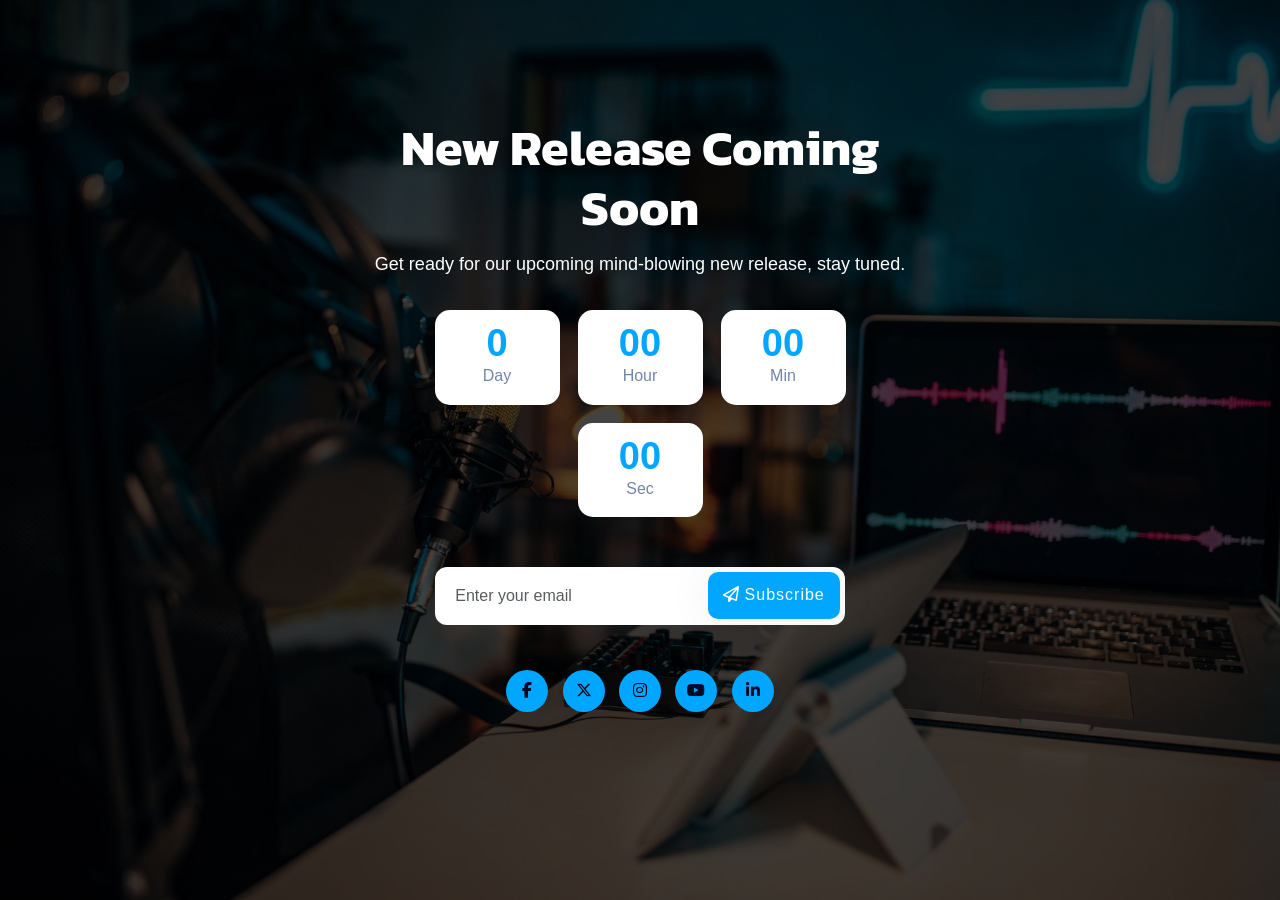
<file: coming-soon.html>
<!DOCTYPE html>
<html lang="en">
<head>
    <!-- meta tags -->
    <meta charset="UTF-8">
    <meta http-equiv="X-UA-Compatible" content="IE=edge">
    <meta name="viewport" content="width=device-width, initial-scale=1.0">
    <meta name="description" content="">
    <meta name="keywords" content="">

    <!-- title -->
    <title>ELIGREATB COMPLEX WEBSITE</title>

    <!-- favicon -->
    <link rel="icon" type="image/x-icon" href="assets/img/logo/favicon.png">

    <!-- css -->
    <link rel="stylesheet" href="assets/css/bootstrap.min.css">
    <link rel="stylesheet" href="assets/css/all-fontawesome.min.css">
    <link rel="stylesheet" href="assets/css/feather.min.css">
    <link rel="stylesheet" href="assets/css/animate.min.css">
    <link rel="stylesheet" href="assets/css/magnific-popup.min.css">
    <link rel="stylesheet" href="assets/css/owl.carousel.min.css">
    <link rel="stylesheet" href="assets/css/style.css">

</head>

<body>

    <!-- preloader -->
    <div class="preloader">
        <div class="loader-ripple">
            <div></div>
            <div></div>
        </div>
    </div>
    <!-- preloader end -->


    <!-- coming soon -->
    <div class="coming-soon py-80" style="background: url('assets/img/coming-soon/01.jpg');">
        <div class="container">
            <div class="row">
                <div class="col-lg-8 col-xl-6 mx-auto">
                    <div class="coming-wrap">
                        <div class="coming-content">
                            <div class="coming-info">
                                <h1>New Release Coming Soon</h1>
                                <p>
                                    Get ready for our upcoming mind-blowing new release, stay tuned.
                                </p>
                                <div class="coming-countdown-wrap">
                                    <div data-countdown="2025/04/30" class="coming-countdown"></div>
                                </div>
                            </div>
                            <div class="coming-newsletter-form">
                                <form action="#">
                                    <div class="col-md-8 col-lg-8 col-xl-9 mx-auto">
                                        <div class="form-group">
                                            <input type="email" class="form-control" placeholder="Enter your email" required>
                                            <button type="submit" class="theme-btn"><span class="far fa-paper-plane"></span>Subscribe</button>
                                        </div>
                                    </div>
                                </form>
                            </div>
                            <div class="coming-social">
                                <a href="https://www.facebook.com/share/16X31BPVrV/"><i class="fab fa-facebook-f"></i></a>
                                <a href="https://x.com/eli_amb?t=roQ5T9pz6MvUIsr9z9Wmyw&s=09"><i class="fab fa-x-twitter"></i></a>
                                <a href="https://www.instagram.com/eligreatbcomedy?igsh=dXR2cjBtdjBnaXds"><i class="fab fa-instagram"></i></a>
                                <a href="https://youtube.com/@eligreatbchristiancontents?si=aOBIlnOyezabYneG"><i class="fab fa-youtube"></i></a>
                                <a href="#"><i class="fab fa-linkedin-in"></i></a>
                            </div>
                        </div>
                    </div>
                </div>
            </div>
        </div>
    </div>
    <!-- coming soon end -->


    <!-- js -->
    <script src="assets/js/jquery-3.7.1.min.js"></script>
    <script src="assets/js/modernizr.min.js"></script>
    <script src="assets/js/bootstrap.bundle.min.js"></script>
    <script src="assets/js/imagesloaded.pkgd.min.js"></script>
    <script src="assets/js/jquery.magnific-popup.min.js"></script>
    <script src="assets/js/isotope.pkgd.min.js"></script>
    <script src="assets/js/jquery.appear.min.js"></script>
    <script src="assets/js/jquery.easing.min.js"></script>
    <script src="assets/js/owl.carousel.min.js"></script>
    <script src="assets/js/counter-up.js"></script>
    <script src="assets/js/wow.min.js"></script>
    <script src="assets/js/countdown.min.js"></script>
    <script src="assets/js/main.js"></script>

</body>

</html>
</file>
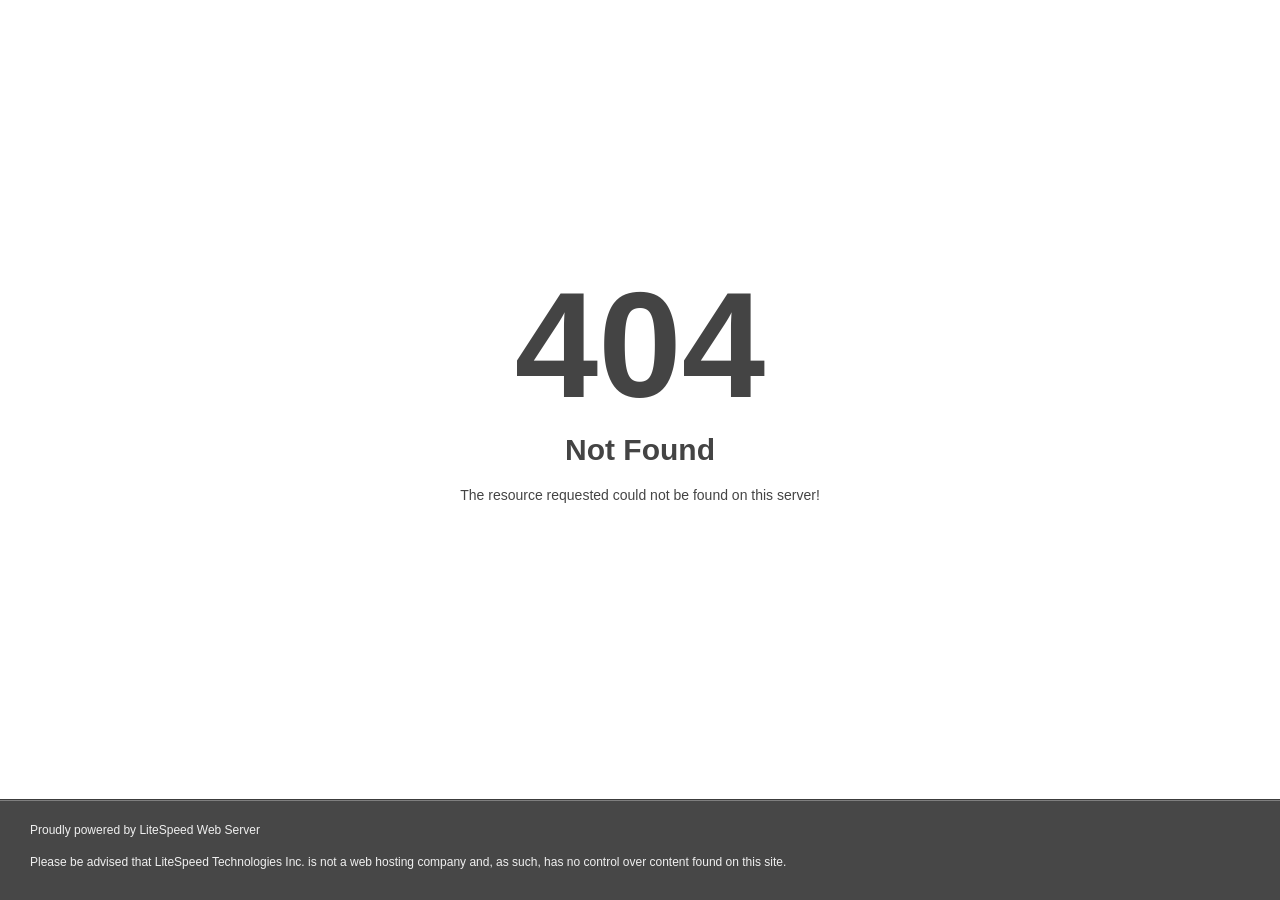
<file: assets/css/owl.video.play.html>
<!DOCTYPE html>
<html style="height:100%">
<head>
<meta name="viewport" content="width=device-width, initial-scale=1, shrink-to-fit=no" />
<title> 404 Not Found
</title><style>@media (prefers-color-scheme:dark){body{background-color:#000!important}}</style></head>
<body style="color: #444; margin:0;font: normal 14px/20px Arial, Helvetica, sans-serif; height:100%; background-color: #fff;">
<div style="height:auto; min-height:100%; ">     <div style="text-align: center; width:800px; margin-left: -400px; position:absolute; top: 30%; left:50%;">
        <h1 style="margin:0; font-size:150px; line-height:150px; font-weight:bold;">404</h1>
<h2 style="margin-top:20px;font-size: 30px;">Not Found
</h2>
<p>The resource requested could not be found on this server!</p>
</div></div><div style="color:#f0f0f0; font-size:12px;margin:auto;padding:0px 30px 0px 30px;position:relative;clear:both;height:100px;margin-top:-101px;background-color:#474747;border-top: 1px solid rgba(0,0,0,0.15);box-shadow: 0 1px 0 rgba(255, 255, 255, 0.3) inset;">
<br>Proudly powered by LiteSpeed Web Server<p>Please be advised that LiteSpeed Technologies Inc. is not a web hosting company and, as such, has no control over content found on this site.</p></div></body></html>
</file>
<file: assets/css/amplitude.css>
/* audio-player */

.main-player{
  position: relative;
}

.audio-player{
  position: fixed;
  bottom: 30px;
  left: 50%;
  transform: translateX(-50%);
  width: 50%;
  background: #fff;
  transition: all .5s ease-in-out;
  box-shadow: 0 3px 24px rgb(0 0 0 / 10%);
  z-index: 999;
}

.audio-player-hide{
  position: absolute;
  right: 0;
  top: 3px;
  width: 40px;
  height: 20px;
  line-height: 10px;
  background: #fff;
  color: #000A24;
  font-size: 22px;
  text-align: center;
  border-radius: 50px 50px 0 0;
  border: none;
  transition: all .5s ease-in-out;
  z-index: 1;
}

.audio-player.show .audio-player-hide{
  top: -20px;
  box-shadow: 0 3px 24px rgb(0 0 0 / 10%);
}

.audio-player.show{
  bottom: -121px;
}

.audio-player .player {
  display: flex;
  align-items: center;
  gap: 15px;
  margin-right: 10px;
  position: relative;
}

/* cover-img */
.audio-player .player-cover-img img {
  width: 150px;
  height: 120px;
  object-fit: cover;
}

/* player-content */
.player-content-wrap{
  display: flex;
  align-items: center;
  gap: 15px;
  flex: 1;
}

.player-content {
  flex: 1;
}

.song-meta-data{
  margin-bottom: 8px;
}

.song-meta-data .song-name{
  font-weight: 500;
  color: #000A24;
}

.song-meta-data .song-name,
.song-meta-data .song-artist{
  font-size: 18px;
  width: calc( 100% - 10px );
  white-space: nowrap;
  overflow: hidden;
  text-overflow: ellipsis; 
}

.song-meta-data .song-artist{
  font-size: 14px;
  color: #7386a8;
}


/* player-time-progress */
.player-time-progress .time-container {
  display: flex;
  justify-content: space-between;
  align-items: center;
}

.player-time-progress .current-time {
  color: #AAAFB3;
  font-size: 12px;
  flex: 1;
}

.player-time-progress span.duration {
  color: #AAAFB3;
  font-size: 12px;
}

.player-time-progress #progress-container {
  position: relative;
  height: 20px;
  cursor: pointer;
}

.player-time-progress #progress-container:hover input[type=range].amplitude-song-slider::-webkit-slider-thumb {
  display: block;
}

.player-time-progress #progress-container:hover input[type=range].amplitude-song-slider::-moz-range-thumb {
  visibility: visible;
}

.player-time-progress #progress-container progress#song-played-progress {
  width: 100%;
  position: absolute;
  left: 0;
  top: 8px;
  right: 0;
  width: 100%;
  z-index: 60;
  -webkit-appearance: none;
  -moz-appearance: none;
  appearance: none;
  height: 4px;
  border-radius: 50px;
  background: transparent;
  border: none;
}

@media all and (-ms-high-contrast: none) {

  .player-time-progress #progress-container *::-ms-backdrop,
  .player-time-progress #progress-container progress#song-played-progress {
    color: #00A6FF;
    border: none;
    background-color: #E1E1E1;
  }

}

@supports (-ms-ime-align: auto) {
  .player-time-progress #progress-container progress#song-played-progress {
    color: #00A6FF;
    border: none;
  }
}

.player-time-progress #progress-container progress#song-played-progress[value]::-webkit-progress-bar {
  background: none;
  border-radius: 50px;
}

.player-time-progress #progress-container progress#song-played-progress[value]::-webkit-progress-value {
  background-color: #00A6FF;
  border-radius: 50px 0 0 50px;
}

.player-time-progress #progress-container progress#song-played-progress::-moz-progress-bar {
  background: none;
  border-radius: 50px;
  background-color: #00A6FF;
  height: 5px;
  margin-top: -2px;
}

.player-time-progress #progress-container progress#song-buffered-progress {
  position: absolute;
  left: 0;
  top: 8px;
  right: 0;
  width: 100%;
  z-index: 10;
  -webkit-appearance: none;
  -moz-appearance: none;
  appearance: none;
  height: 4px;
  border-radius: 50px;
  background: transparent;
  border: none;
  background-color: #D7DEE3;
}

.player-time-progress #progress-container progress#song-buffered-progress[value]::-webkit-progress-bar {
  background-color: #E1E1E1;
  border-radius: 50px;
}

.player-time-progress #progress-container progress#song-buffered-progress[value]::-webkit-progress-value {
  background-color: #E1E1E1;
  border-radius: 50px;
  transition: width .1s ease;
}

.player-time-progress #progress-container progress#song-buffered-progress::-moz-progress-bar {
  background: none;
  border-radius: 50px;
  background-color: #E1E1E1;
  height: 5px;
  margin-top: -2px;
}

.player-time-progress #progress-container progress::-ms-fill {
  border: none;
}

@-moz-document url-prefix() {
  .player-time-progress #progress-container progress#song-buffered-progress {
    top: 9px;
    border: none;
  }
}


@media all and (-ms-high-contrast: none) {

  .player-time-progress #progress-container *::-ms-backdrop,
  .player-time-progress #progress-container progress#song-buffered-progress {
    color: #78909C;
    border: none;
  }

}

@supports (-ms-ime-align: auto) {

  .player-time-progress #progress-container progress#song-buffered-progress {
    color: #78909C;
    border: none;
  }

}

.player-time-progress #progress-container input[type=range] {
  -webkit-appearance: none;
  width: 100%;
  margin: 7.5px 0;
  position: absolute;
  z-index: 9999;
  top: -7px;
  height: 20px;
  cursor: pointer;
  background-color: inherit;
}

.player-time-progress #progress-container input[type=range]:focus {
  outline: none;
}

.player-time-progress #progress-container input[type=range]::-webkit-slider-runnable-track {
  width: 100%;
  height: 0px;
  cursor: pointer;
  box-shadow: 0px 0px 0px rgba(0, 0, 0, 0), 0px 0px 0px rgba(13, 13, 13, 0);
  background: #00A6FF;
  border-radius: 0px;
  border: 0px solid #010101;
}

.player-time-progress #progress-container input[type=range]::-webkit-slider-thumb {
  box-shadow: 0px 0px 0px #000000, 0px 0px 0px #0d0d0d;
  border: 1px solid #00A6FF;
  height: 12px;
  width: 12px;
  border-radius: 50px;
  background: #00A6FF;
  cursor: pointer;
  -webkit-appearance: none;
  margin-top: -7px;
}

.player-time-progress #progress-container input[type=range]:focus::-webkit-slider-runnable-track {
  background: #00A6FF;
}

.player-time-progress #progress-container input[type=range]::-moz-range-track {
  width: 100%;
  height: 0px;
  cursor: pointer;
  box-shadow: 0px 0px 0px rgba(0, 0, 0, 0), 0px 0px 0px rgba(13, 13, 13, 0);
  background: #00A6FF;
  border-radius: 0px;
  border: 0px solid #010101;
}

.player-time-progress #progress-container input[type=range]::-moz-range-thumb {
  box-shadow: 0px 0px 0px #000000, 0px 0px 0px #0d0d0d;
  border: 1px solid #00A6FF;
  height: 15px;
  width: 15px;
  border-radius: 16px;
  background: #00A6FF;
  cursor: pointer;
}

.player-time-progress #progress-container input[type=range]::-ms-track {
  width: 100%;
  height: 0px;
  cursor: pointer;
  background: transparent;
  border-color: transparent;
  color: transparent;
}

.player-time-progress #progress-container input[type=range]::-ms-fill-lower {
  background: #003d57;
  border: 0px solid #010101;
  border-radius: 0px;
  box-shadow: 0px 0px 0px rgba(0, 0, 0, 0), 0px 0px 0px rgba(13, 13, 13, 0);
}

.player-time-progress #progress-container input[type=range]::-ms-fill-upper {
  background: #00A6FF;
  border: 0px solid #010101;
  border-radius: 0px;
  box-shadow: 0px 0px 0px rgba(0, 0, 0, 0), 0px 0px 0px rgba(13, 13, 13, 0);
}

.player-time-progress #progress-container input[type=range]::-ms-thumb {
  box-shadow: 0px 0px 0px #000000, 0px 0px 0px #0d0d0d;
  border: 1px solid #00A6FF;
  height: 15px;
  width: 15px;
  border-radius: 16px;
  background: #00A6FF;
  cursor: pointer;
  height: 0px;
  display: none;
}

@media all and (-ms-high-contrast: none) {

  .player-time-progress #progress-container *::-ms-backdrop,
  .player-time-progress #progress-container input[type="range"].amplitude-song-slider {
    padding: 0px;
  }

  .player-time-progress #progress-container *::-ms-backdrop,
  .player-time-progress #progress-container input[type=range].amplitude-song-slider::-ms-thumb {
    height: 15px;
    width: 15px;
    border-radius: 10px;
    cursor: pointer;
    margin-top: -8px;
  }

  .player-time-progress #progress-container *::-ms-backdrop,
  .player-time-progress #progress-container input[type=range].amplitude-song-slider::-ms-track {
    border-width: 15px 0;
    border-color: transparent;
  }

  .player-time-progress #progress-container *::-ms-backdrop,
  .player-time-progress #progress-container input[type=range].amplitude-song-slider::-ms-fill-lower {
    background: #E1E1E1;
    border-radius: 10px;
  }

  .player-time-progress #progress-container *::-ms-backdrop,
  .player-time-progress #progress-container input[type=range].amplitude-song-slider::-ms-fill-upper {
    background: #E1E1E1;
    border-radius: 10px;
  }

}

@supports (-ms-ime-align: auto) {
  .player-time-progress #progress-container input[type=range].amplitude-song-slider::-ms-thumb {
    height: 15px;
    width: 15px;
    margin-top: 3px;
  }
}

.player-time-progress #progress-container input[type=range]:focus::-ms-fill-lower {
  background: #00A6FF;
}

.player-time-progress #progress-container input[type=range]:focus::-ms-fill-upper {
  background: #00A6FF;
}


/* player-volume */
.player-volume {
  display: flex;
  align-items: center;
  gap: 1px;
  margin-right: 14px;
}

.player-volume .amplitude-mute {
  width: 25px;
  cursor: pointer;
}

.player-volume .amplitude-mute.amplitude-muted i::before {
  content: "\f6a9";
}

#player-volume {
  --volume-before-width: 0%;
  position: relative;
}

#volume-slider::-webkit-slider-runnable-track {
  background: rgba(115, 134, 168, 0.9);
}

#volume-slider::-moz-range-track {
  background: rgba(115, 134, 168, 0.9);
}

#volume-slider::-ms-fill-upper {
  background: rgba(115, 134, 168, 0.9);
}

#volume-slider::before {
  width: var(--volume-before-width);
}

.player-volume input[type="range"] {
  position: relative;
  -webkit-appearance: none;
  width: 70px;
  height: 19px;
  margin: 0;
  padding: 0;
  outline: none;
}

.player-volume input[type="range"]::-webkit-slider-runnable-track {
  width: 100%;
  height: 3px;
  cursor: pointer;
  background: linear-gradient(to right, rgba(0, 125, 181, 0.6) 0%, rgba(0, 125, 181, 0.2) 0%);
  border-radius: 50px;
}

.player-volume input[type="range"]::before {
  position: absolute;
  content: "";
  top: 8px;
  left: -0.4px;
  width: var(--seek-before-width);
  height: 3px;
  background-color: #00A6FF;
  cursor: pointer;
  border-radius: 50px 0 0 50px;
}

.player-volume input[type="range"]::-webkit-slider-thumb {
  position: relative;
  -webkit-appearance: none;
  box-sizing: content-box;
  height: 10px;
  width: 10px;
  border-radius: 50%;
  background-color: #00A6FF;
  cursor: pointer;
  margin-top: -3.8px;
}

.player-volume input[type="range"]:active::-webkit-slider-thumb {
  transform: scale(1.2);
  background: #00A6FF;
}

.player-volume input[type="range"]::-moz-range-track {
  width: 100%;
  height: 3px;
  cursor: pointer;
  background: linear-gradient(to right, rgba(0, 125, 181, 0.6) 0%, rgba(0, 125, 181, 0.2) 0%);
}

.player-volume input[type="range"]::-moz-range-progress {
  background-color: #00A6FF;
}

.player-volume input[type="range"]::-moz-focus-outer {
  border: 0;
}

.player-volume input[type="range"]::-moz-range-thumb {
  box-sizing: content-box;
  border: 1px solid #00A6FF;
  height: 15px;
  width: 15px;
  border-radius: 50%;
  background-color: #fff;
  cursor: pointer;
}

.player-volume input[type="range"]:active::-moz-range-thumb {
  transform: scale(1.2);
  background: #00A6FF;
}

.player-volume input[type="range"]::-ms-track {
  width: 100%;
  height: 3px;
  cursor: pointer;
  background: transparent;
  border: solid transparent;
  color: transparent;
}

.player-volume input[type="range"]::-ms-fill-lower {
  background-color: #00A6FF;
}

.player-volume input[type="range"]::-ms-fill-upper {
  background: linear-gradient(to right, rgba(0, 125, 181, 0.6) 0%, rgba(0, 125, 181, 0.2) 0%);
}

.player-volume input[type="range"]::-ms-thumb {
  box-sizing: content-box;
  border: 1px solid #00A6FF;
  height: 15px;
  width: 15px;
  border-radius: 50%;
  background-color: #fff;
  cursor: pointer;
}

.player-volume input[type="range"]:active::-ms-thumb {
  transform: scale(1.2);
  background: #00A6FF;
}


/* player-controls */
.player-controls {
  display: flex;
  text-align: center;
}

.player-controls #shuffle {
  height: 45px;
  width: 45px;
  line-height: 45px;
  cursor: pointer;
  font-size: 18px;
}

.player-controls #shuffle.amplitude-shuffle-off {
  color: #7386A8;
}

.player-controls #shuffle.amplitude-shuffle-on {
  color: #00A6FF;
}

.player-controls #previous {
  height: 45px;
  width: 45px;
  line-height: 45px;
  cursor: pointer;
  font-size: 20px;
}

.player-controls #play-pause {
  height: 45px;
  width: 45px;
  line-height: 45px;
  cursor: pointer;
  background: #00A6FF;
  color: #fff;
  font-size: 20px;
  border-radius: 50px;
  padding-left: 2px;
}

.player-controls #play-pause.amplitude-paused {
  color: #fff;
}

.player-controls #play-pause.amplitude-playing i::before {
  content: "\f04c";
}

.player-controls #next {
  height: 45px;
  width: 45px;
  line-height: 45px;
  cursor: pointer;
  font-size: 20px;
}

.player-controls #repeat {
  height: 45px;
  width: 45px;
  line-height: 45px;
  cursor: pointer;
  font-size: 18px;
}

.player-controls #repeat.amplitude-repeat-off {
  color: #7386A8;
}

.player-controls #repeat.amplitude-repeat-on {
  color: #00A6FF;
}

.player-controls .player-playlist {
  height: 45px;
  width: 45px;
  line-height: 45px;
  cursor: pointer;
  font-size: 18px;
}


/* playlist csss */
#playlist-container {
  position: absolute;
  right: 0;
  bottom: 110%;
  background-color: #fff;
  display: none;
  border-radius: 15px;
  box-shadow: 0 3px 24px rgb(0 0 0 / 10%);
  z-index: 9999;
}

.playlist-top {
  display: flex;
  align-items: center;
  justify-content: space-between;
  border-bottom: 1px solid #eee;
  padding: 10px 15px 10px 25px;
}

.playlist-top .up-next {
  color: #000A24;
}

.playlist-top .close-playlist{
  width: 30px;
  height: 30px;
  padding: 0;
  line-height: 0;
  border-radius: 50px;
  background: #FF6562;
  color: #fff;
  border: none;
  box-shadow: 0 3px 24px rgb(0 0 0 / 10%);
}

.playlist-content {
  margin-top: 10px;
  width: 380px;
  height: 320px;
  overflow-y: auto;
}

.playlist-item{
  position: relative;
}

.playlist-remove{
  position: absolute;
  right: 15px;
  top: 50%;
  transform: translateY(-50%);
  width: 30px;
  height: 30px;
  line-height: 31px;
  border: none;
  border-radius: 50px;
  background: transparent;
  color: #FF6562;
  padding: 0;
}

.playlist-remove:hover{
  color: #fff;
  background: #FF6562;
}

.playlist-song {
  display: flex;
  align-items: center;
  gap: 10px;
  border-bottom: 1px solid #F5F5F6;
  padding: 10px 15px 10px 25px;
  cursor: pointer;
}

.playlist-song:hover{
  background: #EBF8FF;
}

.playlist-song.amplitude-active-song-container {
  position: relative;
}

.playlist-song.amplitude-active-song-container::before{
  content: "\f6a8";
  position: absolute;
  left: 0;
  top: 50%;
  font-family: 'Font Awesome 6 Pro';
  color: #FF6562;
  margin-top: 1px;
  transform: translateY(-50%);
}

.playlist-song img {
  width: 60px;
  border-radius: 8px;
}

.playlist-song .playlist-song-meta {
  width: calc( 100% - 120px );
  white-space: nowrap;
  overflow: hidden;
  text-overflow: ellipsis; 
}

.playlist-song .playlist-song-meta .playlist-song-name {
  color: #000A24;
  font-size: 15px;
  font-weight: 500;
  display: block;
  width: 100%;
  white-space: nowrap;
  overflow: hidden;
  text-overflow: ellipsis;
}

.playlist-song .playlist-song-meta .playlist-artist-album {
  color: #7386A8;
  font-size: 12px;
  display: block;
  width: 100%;
  white-space: nowrap;
  overflow: hidden;
  text-overflow: ellipsis;
}

/* global css */
.amplitude-playing.active i::before{
  content: "\f04c";
}


@media all and (min-width: 768px) and (max-width: 1199px) {
  .audio-player {
    bottom: 30px;
    left: 0;
    transform: unset;
    width: 88%;
  }
}

@media all and (max-width: 767px) {
  .audio-player .audio-player-hide{
    top: 0;
    right: -20px;
    width: 35px;
    height: 35px;
    border-radius: 50px;
  }

  .audio-player.show .audio-player-hide{
    top: -48px;
  }

  .audio-player{
    width: 78%;
    left: 0;
    padding-bottom: 5px;
    transform: unset;
  }

  .audio-player .player{
    align-items: unset;
    flex-direction: column;
    gap: 0px;
  }

  .player-cover-img{
    position: absolute;
    left: 0;
    top: 0;
  }

  .audio-player .player-cover-img img{
    width: 60px;
    height: 50px;
  }

  .player-time-progress{
    padding-left: 70px;
    padding-right: 10px;
  }

  .song-meta-data{
    display: none;
  }

  .player-controls{
    justify-content: space-between;
  }

  #playlist-container{
    width: 100%;
    right: -10px;
  }

  .playlist-content{
    width: 100%;
  }
}
</file>
<file: assets/css/style.css>
/*====================================================
Template Name   : ELIGREATB
Description     : Podcast HTML5 Template
Author          : LunarTemp
Version         : 1.0
=======================================================*/


/*=====================================================
Table of contents
=======================================================

1. Google fonts
2. Theme variables
3. General css
4. Preloader
5. Theme default css
6. Margin & padding
7. Bs custom css
8. Nice select css
9. Site title css
10. Theme button
11. Scroll top css
12. Navbar css
13. Multi level dropdown menu
14. Search area css 
15. Sidebar popup css 
16. Main section css 
17. Hero css 
18. Platform css 
19. About css 
20. Feature css 
21. Main category css
22. Show css
23. Show single css 
24. Episode css 
25. Episode single css 
26. Podcast css 
27. Process css 
28. Choose css 
29. Pricing css 
30. Donate css 
31. Gallery css 
32. Testimonial css 
33. Play btn
34. Video css 
35. Counter css 
36. Cta css 
37. Partner css 
38. Blog css 
39. Blog single css
40. Widget sidebar css
41. Contact us css 
42. Team css 
43. Team single css 
44. Faq css 
45. Breadcrumb css
46. Pagination css 
47. Auth css 
48. Coming soon css 
49. Error css 
50. Terms/privacy css 
51. Instagram css 
52. Footer css 
53. Home 2 css 
54. Home 3 css 

=======================================================*/


/*====================
1. Google fonts
======================*/

@import url('https://fonts.googleapis.com/css2?family=Kanit:wght@300;400;500;600;700;800;900&amp;family=Roboto:wght@100;300;400;500;700;900&amp;display=swap');


/*====================
2. Theme variables
======================*/

:root {
  --body-font: 'Roboto', sans-serif;
  --heading-font: 'Kanit', sans-serif;
  --body-text-color: #7386a8;
  --theme-color: #00A6FF;
  --theme-bg-light: rgba(2, 171, 253, .08);
  --theme-color-light: rgba(255, 255, 255, 0.6);
  --color-white: #ffffff;
  --color-dark: #000A24;
  --color-success: #10B981;
  --color-primary: #29B6F6;
  --color-info: #8358FF;
  --color-danger: #FF7782;
  --color-warning: #FFBB55;
  --color-secondary: #E9ECEF;
  --box-shadow: 0 0 40px 5px rgb(0 0 0 / 5%);
  --box-shadow2: 0 3px 24px rgb(0 0 0 / 10%);
  --transition: all .5s ease-in-out;
  --transition2: all .3s ease-in-out;
  --border-info-color: rgba(117, 127, 149, .25);
  --border-white-color: rgba(255, 255, 255, 0.08);
  --footer-bg: #000A24;
  --footer-text-color: #F5FAFF;
}



/*====================
3. General css
======================*/

*,
*:before,
*:after {
  box-sizing: inherit;
}

* {
  scroll-behavior: inherit !important;
}

html,
body {
  height: auto;
  width: 100%;
  margin: 0;
  padding: 0;
  overflow-x: hidden;
  box-sizing: border-box;
}

body {
  background: var(--body-bg);
  font-family: var(--body-font);
  font-style: normal;
  font-size: 16px;
  font-weight: normal;
  color: var(--body-text-color);
  line-height: 1.8;
}

a {
  color:  var(--color-dark);
  display: inline-block;
}

a,
a:active,
a:focus,
a:hover {
  outline: none;
  -webkit-transition: all 0.3s ease-out 0s;
  -moz-transition: all 0.3s ease-out 0s;
  -o-transition: all 0.3s ease-out 0s;
  -ms-transition: all 0.3s ease-out 0s;
  transition: all 0.3s ease-out 0s;
  text-decoration: none;
}

a:hover {
  color: var(--color-blue);
}

ul {
  margin: 0;
  padding: 0;
}

li {
  list-style: none;
}

h1,
h2,
h3,
h4,
h5,
h6 {
  color:  var(--color-dark);
  margin: 0px;
  font-weight: 600;
  font-family: var(--heading-font);
  line-height: 1.2;
}

h1 {
  font-size: 40px;
}

h2 {
  font-size: 35px;
}

h3 {
  font-size: 28px;
}

h4 {
  font-size: 22px;
}

h5 {
  font-size: 18px;
}

h6 {
  font-size: 16px;
}

p {
  margin: 0px;
}

iframe {
  max-width: 100%;
  max-height: max-content;
  border: none;
}

.img,
img {
  max-width: 100%;
  -webkit-transition: all 0.3s ease-out 0s;
  -moz-transition: all 0.3s ease-out 0s;
  -ms-transition: all 0.3s ease-out 0s;
  -o-transition: all 0.3s ease-out 0s;
  transition: all 0.3s ease-out 0s;
  height: auto;
}

label {
  color: #999;
  cursor: pointer;
  font-weight: 400;
}

*::-moz-selection {
  background: #d6b161;
  color: var(--color-white);
  text-shadow: none;
}

::-moz-selection {
  background: #555;
  color: var(--color-white);
  text-shadow: none;
}

::selection {
  background: #555;
  color: var(--color-white);
  text-shadow: none;
}

*::-moz-placeholder {
  color: #999;
  font-size: 16px;
  opacity: 1;
}

*::placeholder {
  color: #999;
  font-size: 16px;
  opacity: 1;
}



/*====================
4. Preloader
======================*/

.preloader {
  position: fixed;
  width: 100%;
  height: 100%;
  background: var(--theme-color);
  top: 0;
  left: 0;
  z-index: 9999;
  display: flex;
  align-items: center;
  justify-content: center;
}

.loader-ripple {
  display: inline-block;
  position: relative;
  width: 80px;
  height: 80px;
}

.loader-ripple div {
  position: absolute;
  border: 4px solid var(--color-white);
  opacity: 1;
  border-radius: 50%;
  animation: loader-ripple 1s cubic-bezier(0, 0.2, 0.8, 1) infinite;
}

.loader-ripple div:nth-child(2) {
  animation-delay: -0.5s;
}

@keyframes loader-ripple {
  0% {
    top: 36px;
    left: 36px;
    width: 0;
    height: 0;
    opacity: 1;
  }

  100% {
    top: 0px;
    left: 0px;
    width: 72px;
    height: 72px;
    opacity: 0;
  }
}




/*===================
5. Theme default css
======================*/

.ovrflow-hidden {
  overflow: hidden;
}

.position-relative {
  position: relative;
  z-index: 1;
}

.text-right {
  text-align: right;
}

.space-between {
  display: flex;
  justify-content: space-between;
  align-items: center;
}

.c-pd {
  padding: 0 7rem;
}

.s-pd {
  padding: 0 12rem;
}

.h-100 {
  height: 100%;
}

.h-100vh {
  height: 100vh;
}

.bg {
  background: var(--theme-bg-light);
}



/*====================
6. Margin & padding
======================*/

.pt-0 {
  padding-top: 0px;
}

.pt-10 {
  padding-top: 10px;
}

.pt-20 {
  padding-top: 20px;
}

.pt-30 {
  padding-top: 30px;
}

.pt-40 {
  padding-top: 40px;
}

.pt-50 {
  padding-top: 50px;
}

.pt-60 {
  padding-top: 60px;
}

.pt-70 {
  padding-top: 70px;
}

.pt-80 {
  padding-top: 80px;
}

.pt-90 {
  padding-top: 90px;
}

.pt-100 {
  padding-top: 100px;
}

.pt-110 {
  padding-top: 110px;
}

.pt-120 {
  padding-top: 120px;
}

.pb-0 {
  padding-bottom: 0px;
}

.pb-10 {
  padding-bottom: 10px;
}

.pb-20 {
  padding-bottom: 20px;
}

.pb-30 {
  padding-bottom: 30px;
}

.pb-40 {
  padding-bottom: 40px;
}

.pb-50 {
  padding-bottom: 50px;
}

.pb-60 {
  padding-bottom: 60px;
}

.pb-70 {
  padding-bottom: 70px;
}

.pb-80 {
  padding-bottom: 80px;
}

.pb-90 {
  padding-bottom: 90px;
}

.pb-100 {
  padding-bottom: 100px;
}

.pb-110 {
  padding-bottom: 110px;
}

.pb-120 {
  padding-bottom: 120px;
}

.py-80 {
  padding: 80px 0;
}

.py-90 {
  padding: 90px 0;
}

.py-100 {
  padding: 100px 0;
}

.py-110 {
  padding: 110px 0;
}

.py-120 {
  padding: 120px 0;
}

.mt-0 {
  margin-top: 0px;
}

.mt-10 {
  margin-top: 10px;
}

.mt-20 {
  margin-top: 20px;
}

.mt-30 {
  margin-top: 30px;
}

.mt-40 {
  margin-top: 40px;
}

.mt-50 {
  margin-top: 50px;
}

.mt-60 {
  margin-top: 60px;
}

.mt-70 {
  margin-top: 70px;
}

.mt-80 {
  margin-top: 80px;
}

.mt-90 {
  margin-top: 90px;
}

.mt-100 {
  margin-top: 100px;
}

.mt-110 {
  margin-top: 110px;
}

.mt-120 {
  margin-top: 120px;
}

.mb-0 {
  margin-bottom: 0px;
}

.mb-10 {
  margin-bottom: 10px;
}

.mb-20 {
  margin-bottom: 20px;
}

.mb-30 {
  margin-bottom: 30px;
}

.mb-40 {
  margin-bottom: 40px;
}

.mb-50 {
  margin-bottom: 50px;
}

.mb-60 {
  margin-bottom: 60px;
}

.mb-70 {
  margin-bottom: 70px;
}

.mb-80 {
  margin-bottom: 80px;
}

.mb-90 {
  margin-bottom: 90px;
}

.mb-100 {
  margin-bottom: 100px;
}

.mb-110 {
  margin-bottom: 110px;
}

.mb-120 {
  margin-bottom: 120px;
}

.my-80 {
  margin: 80px 0;
}

.my-90 {
  margin: 90px 0;
}

.my-100 {
  margin: 100px 0;
}

.my-110 {
  margin: 110px 0;
}

.my-120 {
  margin: 120px 0;
}



/*====================
8. Nice select css
======================*/

.nice-select{
  width: 100%;
  height: 50px;
  line-height: 48px;
  border-radius: 10px;
  background: var(--color-white);
  font-size: 16px;
  color: var(--color-dark);
  border-color: var(--border-info-color) !important;
  outline: none;
}

.nice-select::after{
  width: 8px;
  height: 8px;
  margin-top: -6px;
  right: 15px;
}

.nice-select .list{
  width: 100%;
  padding: 12px;
  border-radius: 10px;
  background: var(--color-white);
  border: 1px solid var(--border-info-color);
  box-shadow: none;
}

.nice-select .option{
  border-radius: 10px;
}

.nice-select .option.focus,
.nice-select .option.selected.focus,
.nice-select .option:hover{
  background: var(--theme-color);
  color: var(--theme-dark);
}



/*====================
9. Site title css
======================*/

.site-heading{
  position: relative;
  margin-bottom: 50px;
  z-index: 1;
}

.site-heading-inline{
  display: flex;
  align-items: center;
  justify-content: space-between;
  margin-bottom: 40px;
}

.site-heading-inline .site-title{
  font-size: 50px;
}

.site-heading-inline .theme-btn{
  border-radius: 10px;
  padding: 4px 12px;
}

.site-title-tagline{
  position: relative;
  text-transform: uppercase;
  letter-spacing: 4px;
  font-size: 18px;
  font-weight: 700;
  color: var(--color-dark);
  padding: 5px 2px 5px 5px;
}

.site-title-tagline::before{
  content: "";
  position: absolute;
  left: 0;
  bottom: 0;
  background: var(--theme-color);
  height: 50%;
  width: 100%;
  z-index: -1;
}

.site-title-tagline i{
  line-height: 0;
  font-size: 20px;
}

.site-title{
  font-weight: 600;
  text-transform: capitalize;
  font-size: 50px;
  color: var(--color-dark);
  margin-top: 10px;
  margin-bottom: 0;
  position: relative;
}

.site-title span{
  color: var(--theme-color);
}

.heading-divider{
  position: relative;
}

.heading-divider::before{
  content: "";
  position: absolute;
  height: 3px;
  width: 60px;
  background: var(--theme-color);
  bottom: -12px;
  border-radius: 50px;
}

.heading-divider::after{
  content: "";
  position: absolute;
  background: var(--body-bg);
  top: 0;
  left: 0;
  bottom: -12px;
  width: 8px;
  animation: heading-move 5s infinite linear;
}

@keyframes heading-move {
  0% {
    transform: translateX(-1px);
  }
  50% {
    transform: translateX(52px);
  }
  100% {
    transform: translateX(-1px);
  }
}

@media all and (max-width: 767px) {
  .site-title,
  .site-heading-inline .site-title{
    font-size: 32px;
  }

  .site-heading-inline{
    align-items: flex-start;
    flex-direction: column;
    gap: 20px;
  }
}




/*====================
10. Theme button
======================*/

.theme-btn {
  position: relative;
  font-size: 16px;
  color: var(--color-white);
  text-transform: capitalize;
  font-weight: 500;
  letter-spacing: 1px;
  padding: 10px 20px;
  border-radius: 10px;
  border: none;
  text-align: center;
  background: var(--theme-color);
  cursor: pointer;
  overflow: hidden;
  vertical-align: middle;
  box-shadow: var(--box-shadow);
  transition: var(--transition);
  z-index: 1;
}

.theme-btn::before{
  content: "";
  position: absolute;
  background: var(--color-danger);
  transform: scaleX(0);
  transform-origin: right center;
  transition: transform .24s ease-in-out;
  left: 0;
  top: 0;
  width: 100%;
  height: 100%;
  z-index: -1;
}

.theme-btn:hover::before{
  transform: scaleX(1);
  transform-origin: left center;
}

.theme-btn:hover{
  color: var(--color-white);
}

.theme-btn2{
  background: var(--color-danger);
}

.theme-btn2:hover{
  color: var(--color-white);
}

.theme-btn2::before{
  background: var(--theme-color);
}

.theme-btn i{
  margin-left: 5px;
}

.theme-btn span{
  margin-right: 5px;
}



/*====================
11. Scroll top css
======================*/

.scroll-top {
  position: fixed;
  bottom: -20px;
  right: 30px;
  font-size: 20px;
  color: var(--color-white);
  background-color: transparent;
  border-radius: 50px;
  display: flex;
  justify-content: center;
  align-items: center;
  width: 50px;
  height: 50px;
  transition: var(--transition);
  opacity: 0;
  visibility: hidden;
  z-index: 1;
}

.scroll-top-icon{
  position: absolute;
  display: flex;
  justify-content: center;
  align-items: center;
  width: 100%;
  height: 100%;
  color: var(--theme-color);
}

.scroll-top-icon:hover{
  color: var(--theme-color);
}

.scroll-top i{
  transform: rotate(-35deg);
  transition: var(--transition2);
}

.scroll-top:hover i{
  transform: rotate(0);
}

.scroll-top.active{
  opacity: 1;
  visibility: visible;
  bottom: 20px;
}

/* scroll progress */
.scroll-progress-circle {
  width: 50px;
  height: 50px;
}

.scroll-progress-bar {
  fill: none;
  stroke: var(--theme-color);
  stroke-width: 5;
  stroke-dasharray: 283;
  stroke-dashoffset: 0;
  transform-origin: center;
  transition: stroke-dashoffset 0.3s ease;
  transform: rotate(-90deg);
}

.scroll-progress-bg {
  fill: transparent;
  stroke: var(--theme-color);
  stroke-width: 5;
  stroke-dasharray: none;
  opacity: .4;
}


@media all and (min-width: 768px) and (max-width: 1199px) {
  .scroll-top.active {
    bottom: 100px;
  }
}



/*====================
12. Navbar css
======================*/

.navbar {
  background: transparent;
  padding-top: 15px;
  padding-bottom: 15px;
  z-index: 999;
}

.navbar.fixed-top {
  background: var(--color-white);
  padding-top: 2px;
  padding-bottom: 2px;
  box-shadow: var(--box-shadow2);
  animation: slide-down 0.7s;
}

@keyframes slide-down {
  0% {
    transform: translateY(-100%);
  }

  100% {
    transform: translateY(0);
  }
}

.navbar-brand {
  margin-right: 0;
}

.navbar-brand img {
  width: 160px;
}

.navbar-brand .logo-light-mode{
  display: none;
}

.navbar .navbar-brand .logo-display {
  display: block;
}

.navbar .navbar-brand .logo-scrolled {
  display: none;
}

.navbar.fixed-top .navbar-brand .logo-display {
  display: none;
}

.navbar.fixed-top .navbar-brand .logo-scrolled {
  display: block;
}

.navbar .navbar-toggler:focus {
  outline: none;
  box-shadow: none;
}

.navbar-toggler-mobile-icon {
  display: inline-block;
  width: inherit;
  height: inherit;
}

.navbar .dropdown-toggle::after {
  content: "\f107";
  display: inline-block;
  vertical-align: baseline;
  font-family: 'Font Awesome 6 Pro';
  font-weight: 600;
  border: none;
  font-size: 14px;
  margin-left: 5px;
}

.navbar .nav-item.live .nav-link i{
  color: var(--color-danger);
  font-size: 12px;
  vertical-align: middle;
  margin-right: 2px;
}

.navbar .color-mode .dark-btn{
  display: none;
}

@media all and (min-width: 992px) {
  .navbar .nav-item .nav-link {
    margin-right: 24px;
    padding: 26px 0 26px 0;
    font-size: 16px;
    font-weight: 500;
    color: var(--color-white);
    text-transform: capitalize;
    position: relative;
    z-index: 1;
  }

  .navbar .nav-item .nav-link::before{
    content: "";
    position: absolute;
    background: var(--theme-color);
    width: 0px;
    height: 3px;
    bottom: 20px;
    left: 1px;
    border-radius: 50px;
    transition: var(--transition);
  }

  .navbar .nav-item .nav-link.active::before,
  .navbar .nav-item .nav-link:hover::before {
    width: 20px;
  }

  .navbar .nav-item:last-child .nav-link {
    margin-right: 0;
  }

  .navbar .nav-item .dropdown-menu {
    display: block;
    opacity: 0;
    visibility: hidden;
    transition: .3s;
    margin-top: 0;
    padding: 15px 12px;
    left: -15px;
    border: none;
    border-radius: 15px;
    background: var(--color-white);
    width: 200px;
    box-shadow: var(--box-shadow);
  }
  
  .navbar .nav-item .dropdown-menu li:last-child {
    margin-bottom: 0;
  }

  .navbar .nav-item .dropdown-menu .dropdown-item {
    font-size: 16px;
    font-weight: 500;
    color: var(--color-dark);
    position: relative;
    overflow: hidden;
    text-transform: capitalize;
    white-space: wrap;
    transition: all .3s ease-in-out;
  }

  .navbar .nav-item .dropdown-menu .dropdown-item:hover {
    background: transparent;
    color: var(--theme-color);
  }

  .navbar .nav-item .dropdown-menu .dropdown-item:focus{
    background: transparent !important;
  }

  .navbar .nav-item .dropdown-menu .dropdown-item::before {
    content: "\f111";
    position: absolute;
    font-family: 'Font Awesome 6 Pro';
    left: 2px;
    top: 14px;
    color: var(--theme-color);
    font-size: 6px;
    font-weight: bold;
    opacity: 0;
    visibility: hidden;
    transition: var(--transition);
    z-index: -1;
  }

  .navbar .nav-item .dropdown-menu .dropdown-item:hover::before {
    opacity: 1;
    visibility: visible;
  }

  .navbar .nav-item .nav-link {
    position: relative;
  }

  .navbar.fixed-top .nav-item .nav-link {
    color: var(--color-dark);
    font-weight: 600;
  }

  .navbar .nav-item .nav-link.active,
  .navbar .nav-item:hover .nav-link {
    color: var(--theme-color);
  }

  .navbar .nav-item:hover .dropdown-menu {
    transition: .3s;
    opacity: 1;
    visibility: visible;
    top: 100%;
    transform: rotateX(0deg);
  }

  .navbar .dropdown-menu-end {
    right: 0;
    left: auto;
  }

  .navbar .dropdown-menu.fade-down {
    top: 80%;
    transform: rotateX(-75deg);
    transform-origin: 0% 0%;
  }

  .navbar .dropdown-menu.fade-up {
    top: 140%;
  }

  .navbar #main_nav {
    justify-content: flex-end;
  }

  .navbar-nav{
    margin: 0 auto;
  }

  /* mega menu */
  .nav-item.mega-menu {
    position: static;
  }
  
  .navbar .nav-item.mega-menu .dropdown-menu{
    width: 98%;
    left: 50%;
    transform: translateX(-50%);
  } 

  .mega-menu .mega-content{
    padding: 5px 8px 5px 15px;
  }

  .mega-menu .mega-menu-title{
    position: relative;
    font-size: 18px;
    margin-bottom: 15px;
    color: var(--color-dark);
  }

  .mega-menu .mega-menu-title::before{
    content: "";
    position: absolute;
    left: 0;
    bottom: -8px;
    width: 40px;
    border-bottom: 2px solid var(--theme-color);
  }

  .mega-menu-img img{
    border-radius: 10px;
  }

  .navbar .nav-item.mega-menu .dropdown-menu .dropdown-item{
    padding-left: 0;
  }

  .navbar .nav-item.mega-menu .dropdown-menu .dropdown-item::before{
    left: 0;
  }

  .navbar .nav-item.mega-menu .dropdown-menu .dropdown-item:hover{
    padding-left: 15px;
  }
}

/* nav right */
.nav-right {
  display: flex;
  align-items: center;
  justify-content: center;
  gap: 25px;
}

.nav-right-link {
  position: relative;
  width: 25px;
  padding: 0px;
  font-size: 25px;
  text-align: center;
  color: var(--color-white);
  background: transparent;
  border: none;
  transition: var(--transition);
}

.nav-right-link:hover {
  color: var(--theme-color) !important;
}

.navbar.fixed-top .nav-right-link{
  color: var(--color-dark);
}

.nav-right-btn .theme-btn{
  padding: 9px 15px;
}


@media all and (min-width: 1199px) and (max-width: 1399px) {
  .navbar .nav-item .nav-link {
    margin-right: 18px;
  }

  .nav-right {
    gap: 10px;
  }
}

@media all and (min-width: 992px) and (max-width: 1199px) {
  .navbar-brand img{
    width: 100px;
  }

  .navbar .nav-item .nav-link{
    margin-right: 15px;
  }
}

@media all and (max-width: 1199px) {
  .nav-right-btn {
    display: none;
  }

  .navbar .mega-menu-img{
    display: none;
  }
}

/* mobile menu */
.mobile-menu-right {
  display: none;
}

@media all and (max-width: 991px) {
  .navbar {
    position: fixed;
    top: 0;
    right: 0;
    left: 0;
    padding: 10px 0;
  }

  .navbar .navbar-brand {
    padding: 0px;
  }

  .navbar .navbar-brand img {
    width: 130px;
  }

  .navbar .navbar-collapse {
    max-height: 220px;
    overflow: hidden;
    overflow-y: auto;
    padding: 0 20px;
    background: var(--color-white);
    border-radius: 12px;
    border: 1px solid var(--border-info-color);
  }

  .navbar .dropdown-toggle::after {
    float: right;
    margin-top: 2px;
  }

  .navbar .nav-item .nav-link {
    color: var(--color-dark);
    font-weight: 700;
    transition: var(--transition);
  }

  .navbar .nav-item .nav-link:hover {
    color: var(--theme-color) !important;
  }

  .navbar .navbar-toggler {
    padding: 0;
    border: none;
  }

  .navbar .mega-menu .mega-menu-title{
    margin-left: 16px;
    margin-bottom: 10px;
  }

  .mobile-menu-right {
    display: flex;
    align-items: center;
    gap: 18px;
  }

  .mobile-menu-right .nav-right-link {
    width: 20px;
    background: transparent;
    border: none;
    font-size: 20px;
    color: var(--color-white);
  }

  .mobile-menu-right .nav-right-link:hover{
    color: var(--theme-color);
  }

  .mobile-menu-right .search-area{
    width: 90%;
    left: 50%;
    transform: translateX(-50%);
  }

  .navbar-toggler-mobile-icon {
    font-size: 25px;
    color: var(--color-white);
    font-weight: 500;
  }

  .navbar.fixed-top .navbar-toggler-mobile-icon{
    color: var(--color-dark);
  }

  .navbar .dropdown-menu {
    background: var(--color-white);
    border-radius: 12px;
  }

  .navbar .dropdown-menu .dropdown-item{
    color: var(--heading-color);
  }

  .nav-right {
    display: none;
  }
}


/*============================
13. Multi level dropdown menu
==============================*/

.navbar .nav-item .dropdown-submenu {
  position: relative;
}

.navbar .nav-item .dropdown-submenu .dropdown-menu::before {
  display: none;
}

.navbar .nav-item .dropdown-submenu a::after {
  transform: rotate(-90deg);
  position: absolute;
  right: 10px;
  top: 6px;
  font-weight: 600;
}

.navbar .nav-item .dropdown-submenu a:hover {
  background: transparent;
  color: var(--color-white);
}

.navbar .nav-item .dropdown-submenu .dropdown-menu {
  top: 120%;
  left: 100%;
  opacity: 0;
  visibility: hidden;
}

.navbar .nav-item .dropdown-submenu:hover .dropdown-menu {
  top: 0;
  opacity: 1;
  visibility: visible;
}

@media all and (max-width: 991px) {
  .navbar .nav-item .dropdown-submenu .dropdown-menu {
    background: var(--color-white);
    margin: 0 17px;
    opacity: unset;
    visibility: unset;
  }

  .navbar .nav-item .dropdown-submenu a::after {
    top: 4.8px;
    right: 14px;
  }

  .navbar .nav-item .dropdown-submenu a:hover {
    color: var(--theme-color);
  }
}




/*====================
14. Search area css 
======================*/

.search-popup {
  position: fixed;
  left: 0;
  top: 0;
  height: 100vh;
  width: 100%;
  z-index: 99999;
  margin-top: -540px;
  transform: translateY(-100%);
  background-color: rgba(0, 0, 0, .8);
  transition: all 1500ms cubic-bezier(0.860, 0.000, 0.070, 1.000);
  transition-timing-function: cubic-bezier(0.860, 0.000, 0.070, 1.000);
}

.sidenav-bar-visible .search-popup {
  width: 80%;
}

.search-active .search-popup {
  transform: translateY(0%);
  margin-top: 0;
}

.search-popup .close-search {
  position: absolute;
  left: 0;
  right: 0;
  top: 75%;
  border: none;
  margin: 0 auto;
  margin-top: -200px;
  border-radius: 50px;
  text-align: center;
  background: var(--theme-color);
  text-align: center;
  width: 50px;
  height: 50px;
  color: var(--color-white);
  font-size: 20px;
  cursor: pointer;
  box-shadow: var(--box-shadow);
  transition: all 500ms ease;
  opacity: 0;
  visibility: hidden;
}

.search-active .search-popup .close-search {
  visibility: visible;
  opacity: 1;
  top: 50%;
  transition-delay: 1500ms;
}

.search-popup form {
  position: absolute;
  max-width: 700px;
  top: 50%;
  left: 15px;
  right: 15px;
  margin: -35px auto 0;
  transform: scaleX(0);
  transform-origin: center;
  transition: all 300ms ease;
}

.search-active .search-popup form {
  transform: scaleX(1);
  transition-delay: 1200ms;
}

.search-popup .form-group {
  position: relative;
  margin: 0px;
  overflow: hidden;
}

.search-popup .form-group input[type="text"],
.search-popup .form-group input[type="search"] {
  position: relative;
  width: 100%;
  height: 60px;
  outline: none;
  border-radius: 50px;
  border: none;
  padding: 0 70px 0 35px;
  transition: all 500ms ease;
  text-transform: capitalize;
}

.search-popup .form-group input[type="submit"],
.search-popup .form-group button {
  position: absolute;
  right: 5px;
  top: 5px;
  border-radius: 50px;
  background: var(--theme-color);
  text-align: center;
  font-size: 20px;
  color: var(--color-white) !important;
  height: 50px;
  width: 50px;
  border: none;
  cursor: pointer;
  transition: all 500ms ease;
}

.search-popup .form-group input[type="submit"]:hover,
.search-popup .form-group button:hover {
  background: var(--theme-color);
}

.search-popup input::placeholder,
.search-popup textarea::placeholder {
  color: var(--color-dark);
}


/*====================
15. Sidebar popup css 
======================*/

.sidebar-popup {
  position: fixed;
  top: 0;
  left: 0;
  content: "";
  background-color: rgba(0, 0, 0, 0.8);
  width: 100%;
  height: 100%;
  z-index: 999;
  visibility: hidden;
  opacity: 0;
  -webkit-transition: var(--transition);
  transition: var(--transition);
}

.sidebar-popup.open {
  visibility: visible;
  opacity: 1;
}

.sidebar-wrapper {
  position: fixed;
  top: 0;
  right: -100%;
  width: 400px;
  background: var(--color-white);
  visibility: hidden;
  opacity: 0;
  padding: 40px;
  -webkit-transition: var(--transition);
  transition: var(--transition);
  z-index: 9999;
}

.sidebar-wrapper.open {
  right: 0;
  visibility: visible;
  opacity: 1;
}

.sidebar-content{
  position: relative;
  overflow-y: auto;
  height: calc(100vh - 75px);
}

.close-sidebar-popup{
  position: absolute;
  top: 0px;
  right: 1px;
  width: 38px;
  height: 38px;
  line-height: 36px;
  border-radius: 50px;
  text-align: center;
  border: none;
  font-size: 20px;
  background: var(--theme-color);
  color: var(--color-white);
  box-shadow: var(--box-shadow);
  transition: var(--transition);
}

.close-sidebar-popup:hover{
  background: var(--color-danger);
}

.close-sidebar-popup i{
  transition: var(--transition2);
}

.close-sidebar-popup:hover i{
  transform: rotate(180deg);
}

.sidebar-logo img{
  width: 150px;
}

.sidebar-about{
  margin-top: 40px;
}

.sidebar-about h4{
  margin-bottom: 10px;
}

.sidebar-contact{
  margin-top: 20px;
}

.sidebar-contact h4{
  margin-bottom: 15px;
}

.sidebar-contact li{
  margin: 10px 0;
}

.sidebar-contact li i{
  margin-right: 5px;
  color: var(--theme-color);
}

.sidebar-contact li a:hover{
  color: var(--theme-color);
}

.sidebar-social{
  margin-top: 25px;
}

.sidebar-social h4{
  margin-bottom: 20px;
}

.sidebar-social a{
  width: 40px;
  height: 40px;
  line-height: 40px;
  text-align: center;
  border-radius: 50px;
  margin-right: 8px;
  background: var(--theme-color);
  color: var(--color-white);
  box-shadow: var(--box-shadow);
}

.sidebar-social a:hover{
  background: var(--color-dark);
  color: var(--color-white);
}


/*====================
16. Main section css 
======================*/

.main {
  margin-top: -7rem;
}

@media all and (max-width: 991px) {
  .main{
    margin-top: -3rem;
  }
}



/*====================
17. Hero css 
======================*/

.hero-section {
  position: relative;
}

.hero-single {
  position: relative;
  padding-top: 200px;
  padding-bottom: 120px;
  background-position: center !important;
  background-size: cover !important;
  background-repeat: no-repeat !important;
  z-index: 1;
}

.hero-single::before{
  content: "";
  position: absolute;
  left: 0;
  top: 0;
  background: rgba(0, 0, 0, .5);
  width: 100%;
  height: 100%;
  z-index: -1;
}

.hero-single .hero-content {
  height: 100%;
}

.hero-single .hero-content .hero-sub-title {
  display: inline-block;
  color: var(--color-white);
  font-size: 25px;
  letter-spacing: 6px;
  font-weight: 600;
  position: relative;
  text-transform: uppercase;
  z-index: 1;
}

.hero-single .hero-content .hero-title {
  color: var(--color-white);
  font-size: 75px;
  font-weight: 600;
  margin: 20px 0;
  text-transform: capitalize;
  line-height: 1.2;
}

.hero-single .hero-content .hero-title span{
  color: transparent;
  -webkit-text-stroke: 2px var(--color-white);
  -webkit-text-fill-color: transparent;
}

.hero-single .hero-content p {
  color: var(--color-white);
  line-height: 30px;
  font-size: 18px;
  font-weight: 400;
  margin-bottom: 20px;
}

.hero-single .hero-btn {
  display: flex;
  justify-content: start;
  gap: 1rem;
  margin-top: 35px;
}

.hero-single .hero-btn .theme-btn{
  display: flex;
  align-items: center;
  justify-content: center;
}

.hero-img-ani-1{
  animation: hero-img-ani-1 7s linear infinite;
}

@keyframes hero-img-ani-1 {
  0%, 100% {
      transform: translateX(0);
      transition: all 0.3s ease;
  }
  50% {
      transform: translateX(-20px);
      transition: all 0.3s ease;
  }
}

.hero-img-ani-2{
  animation: hero-img-ani-2 7s linear infinite;
}

@keyframes hero-img-ani-2 {
  0%, 100% {
      transform: translateY(0);
      transition: all 0.3s ease;
  }
  50% {
      transform: translateY(-20px);
      transition: all 0.3s ease;
  }
}


@media all and (max-width: 1199px) {
  .hero-single .hero-content .hero-title {
    font-size: 32px;
  }
}

@media all and (max-width: 991px) {
  .hero-single .hero-content .hero-sub-title {
    font-size: 22px;
  }

  .hero-single .hero-img{
    margin-top: 70px;
  }
}

@media all and (max-width: 767px) {
  .hero-single .hero-content .hero-btn {
    gap: .5rem;
  }

  .hero-single .hero-content .hero-btn .theme-btn{
    padding: 8px 15px;
  }
}

/* hero slider */
.hero-slider.owl-theme .owl-nav button{
  display: inline-block;
  font-size: 35px;
  text-align: center;
  color: var(--color-white);
  background: rgba(255, 255, 255, 0.2);
  border-radius: 50px;
  position: absolute;
  height: 55px;
  width: 55px;
  line-height: 55px;
  top: 50%;
  transform: translateY(-50%);
  transition: var(--transition);
}

.hero-slider .owl-nav button:hover{
  background: var(--color-white);
  color: var(--theme-color);
}

.hero-slider .owl-nav .owl-prev{
  left: 30px;
}

.hero-slider .owl-nav .owl-next{
  right: 30px;
}

.hero-slider .owl-dots {
  position: absolute;
  bottom: 20px;
  left: 50%;
  transform: translateX(-50%);
}

.hero-slider .owl-dots .owl-dot span {
  background: transparent;
  border: 3px solid var(--color-white);
  margin: 5px;
  width: 15px;
  height: 15px;
  display: inline-block;
  border-radius: 50px;
  transition: var(--transition);
}

.hero-slider .owl-dots .owl-dot.active span {
  background-color: var(--theme-color);
}

@media all and (max-width: 1199px) {
  .hero-slider.owl-theme .owl-nav button {
    top: unset;
    bottom: -10px;
  }

  .hero-slider .owl-nav .owl-prev {
    left: unset;
    right: 65px;
  }

  .hero-slider .owl-nav .owl-next {
    right: 10px;
  }
}



/*====================
18. Platform css 
======================*/

.platform-content > h4{
  color: var(--color-white);
  letter-spacing: 2px;
  font-weight: 500;
}

.platform-content ul {
  display: flex;
  flex-wrap: wrap;
  gap: 14px;
  margin-top: 15px;
}

.platform-item {
  display: flex;
  align-items: center;
  gap: 8px;
}

.platform-img {
  width: 45px;
  height: 45px;
  background: var(--color-white);
  border-radius: 50px;
  display: flex;
  align-items: center;
  justify-content: center;
}

.platform-img img{
  width: 24px;
}

.platform-item h5{
  color: var(--color-white);
  font-weight: 500;
  transition: var(--transition);
}

.platform-item:hover h5{
  color: var(--theme-color);
}



/*====================
19. About css 
======================*/

.about-left {
  position: relative;
}

.about-img{
  position: relative;
}

.about-experience{
  display: flex;
  align-items: center;
  justify-content: center;
  flex-direction: column;
  background: var(--theme-color);
  width: 105px;
  height: 105px;
  border-radius: 50%;
  position: absolute;
  top: 50%;
  left: 50%;
  transform: translate(-50%, -50%);
  box-shadow: var(--box-shadow);
  z-index: 1;
}

.about-experience::before{
  content: "";
  position: absolute;
  inset: 5px;
  border: 2px dashed var(--color-white);
  border-radius: 50%;
}

.about-experience h6{
  font-size: 25px;
  color: var(--color-white);
}

.about-experience p{
  color: var(--color-white);
  font-weight: 600;
}

.about-img img{
  width: 100%;
}

.about-img .img-1{
  position: relative;
  margin-top: 15px;
}

.about-img .img-1::before{
  content: "";
  position: absolute;
  left: -20px;
  bottom: -20px;
  border: 5px solid var(--theme-color);
  width: 100%;
  height: 100%;
  z-index: -1;
}

.about-img .img-2{
  margin-top: 90px;
}

.about-right {
  position: relative;
  display: block;
  padding-left: 30px;
}

.about-content {
  margin-top: 20px;
  padding-bottom: 30px;
  border-bottom: 1px solid var(--border-info-color);
}

.about-item-wrap{
  margin-top: 10px;
}

.about-item{
  display: flex;
  gap: 12px;
  margin-top: 15px;
}

.about-item .icon{
  width: 60px;
  height: 60px;
  line-height: 57px;
  background: var(--theme-color);
  border-radius: 50%;
  text-align: center;
  margin-bottom: 15px;
}

.about-item .icon img{
  width: 40px;
  filter: brightness(0) invert(1);
}

.about-item .content{
  flex: 1;
}

.about-item .content h4{
  font-size: 20px;
  margin-bottom: 5px;
}

.about-list {
  background: var(--color-white);
  border: 15px;
  padding: 15px 20px;
  border-left: 3px solid var(--theme-color);
  box-shadow: var(--box-shadow);
  margin-top: 25px;
}

.about-list li{
  font-size: 16px;
  font-weight: 500;
  color: var(--color-dark);
  margin: 6px 0;
}

.about-list li i{
  color: var(--theme-color);
  margin-right: 5px;
}

.about-bottom{
  display: flex;
  align-items: center;
  gap: 30px;
  margin-top: 25px;
}

.about-phone{
  display: flex;
  align-items: center;
  gap: 12px;
}

.about-phone .icon{
  width: 48px;
  height: 48px;
  line-height: 48px;
  background: var(--color-danger);
  color: var(--color-white);
  border-radius: 50px;
  text-align: center;
  font-size: 22px;
  box-shadow: var(--box-shadow);
}

.about-phone .number{
  line-height: 1;
}

.about-phone .number span{
  color: var(--body-text-color);
  font-weight: 500;
}

.about-phone .number h6{
  font-size: 20px;
  font-weight: 500;
  margin-top: 8px;
}

.about-phone .number h6 a{
  color: var(--color-danger);
}


@media all and (max-width: 991px) {
  .about-right {
    margin-top: 70px;
    padding-left: 0;
  }
}

@media all and (max-width: 767px) {
  .about-item {
    margin-top: 30px;
  }

  .about-bottom{
    flex-direction: column;
    align-items: flex-start;
  }
}



/*====================
20. Feature css 
======================*/

.feature-area {
  position: relative;
}

.feature-item {
  display: flex;
  gap: 20px;
  padding: 25px 20px;
  position: relative;
  background: var(--theme-color);
  border-radius: 15px;
  box-shadow: var(--box-shadow);
  transition: var(--transition);
  overflow: hidden;
  z-index: 1;
}

.feature-content{
  flex: 1;
}

.feature-item:hover{
  transform: translateY(-10px);
}

.feature-item .count{
  font-size: 50px;
  font-weight: 800;
  -webkit-text-stroke: 2px var(--color-white);
  -webkit-text-fill-color: transparent;
  position: absolute;
  left: 30px;
  bottom: 0;
  z-index: -1;
}

.feature-icon {
  width: 85px;
  height: 85px;
  line-height: 80px;
  background: var(--footer-bg);
  text-align: center;
  border-radius: 50px;
  margin-bottom: 20px;
  transition: var(--transition);
}

.feature-icon img {
  width: 50px;
  filter: brightness(0) invert(1);
}

.feature-item:hover .feature-icon {
  transform: rotateY(360deg);
}

.feature-content h4 {
  font-size: 22px;
  font-weight: 600;
  margin-bottom: 8px;
  color: var(--color-white);
}

.feature-content p{
  color: var(--color-white);
}

.feature-item.active{
  background: var(--footer-bg);
}

.feature-item.active .feature-icon{
  background: var(--theme-color);
}

.feature-shape img{
  position: absolute;
  right: 20px;
  bottom: -10px;
  width: 120px;
  opacity: .15;
  z-index: -1;
}

.feature-item.active .feature-shape img{
  filter: brightness(0) invert(1);
}



/* ===================
21. Main category css 
====================== */

.main-category{
  position: relative;
}

.main-category .category-item{
  position: relative;
  display: flex;
  align-items: center;
  gap: 14px;
  width: 100%;
  border-radius: 14px;
  padding: 10px;
  background: var(--color-white);
  margin-top: 35px;
  box-shadow: var(--box-shadow);
}

.main-category .category-img{
  margin-top: -25px;
  overflow: hidden;
  border-radius: 14px;
}

.main-category .category-img img{
  width: 120px;
  height: 100px;
  object-fit: cover;
  border-radius: 14px;
}

.main-category .category-item:hover .category-img img{
  transform: scale(1.1);
}

.main-category .category-content h4{
  font-size: 22px;
  color: var(--color-dark);
  font-weight: 500;
  margin-bottom: 5px;
  transition: var(--transition);
}

.main-category .category-item:hover .category-content h4{
  color: var(--theme-color);
}

.main-category .category-content span i{
  color: var(--color-danger);
  margin-right: 5px;
}

.main-category .category-content span{
  color: var(--body-text-color);
  font-weight: 500;
}




/* ===================
22. Show css 
====================== */

.show-area{
  position: relative;
}

.show-item{
  background: var(--color-white);
  padding: 15px;
  border-radius: 15px;
  box-shadow: var(--box-shadow);
}

.show-img{
  position: relative;
  overflow: hidden;
  border-radius: 20px;
}

.show-img img{
  border-radius: 20px;
  box-shadow: var(--box-shadow);
}

.show-item:hover .show-img img{
  transform: scale(1.1) rotate(1deg);
}

.show-favourite{
  position: absolute;
  right: 10px;
  top: 10px;
  width: 38px;
  height: 38px;
  line-height: 40px;
  text-align: center;
  color: var(--color-danger);
  font-size: 18px;
  background: var(--color-white);
  border-radius: 50px;
  box-shadow: var(--box-shadow);
  z-index: 1;
}

.show-favourite:hover{
  color: var(--color-white); 
  background: var(--color-danger);
}

.show-content{
  margin-top: 15px;
}

.show-content h4 a{
  color: var(--color-dark);
  text-transform: capitalize;
}

.show-content h4 a:hover{
  color: var(--theme-color);
}

.show-meta ul{
  display: flex;
  align-items: center;
  gap: 15px;
  margin-top: 10px;
  margin-bottom: 6px;
}

.show-meta ul li{
  color: var(--body-text-color);
}

.show-meta ul li i{
  color: var(--color-danger);
}

.show-meta ul li a{
  color: var(--body-text-color);
}

.show-meta ul li a:hover{
  color: var(--theme-color);
}

.show-bottom{
  display: flex;
  align-items: center;
  justify-content: space-between;
  border-top: 1px solid var(--border-info-color);
  margin-top: 15px;
  padding-top: 15px;
}

.show-host{
  display: flex;
  align-items: center;
  gap: 10px;
}

.show-host .host-img img{
  width: 50px;
  border-radius: 50px;
}

.show-host .host-content h6{
  color: var(--color-dark);
}

.show-host .host-content p{
  color: var(--body-text-color);
  font-size: 15px;
}

.show-player .player-btn{
  width: 45px;
  height: 45px;
  line-height: 45px;
  text-align: center;
  background: var(--theme-color);
  color: var(--color-white);
  font-size: 18px;
  border-radius: 50px;
  border: none;
  box-shadow: var(--box-shadow);
}

/* show slider */
.show-slider .show-item{
  box-shadow: none;
}

.show-slider.owl-theme .owl-nav button{
  color: var(--color-white);
  font-size: 25px;
  background: var(--theme-color);
  height: 42px;
  width: 42px;
  line-height: 40px;
  text-align: center;
  border-radius: 50%;
  margin-top: -20px;
  position: absolute;
  top: 50%;
  transform: translate(0, -50%);
  transition: all .5s ease-in-out;
}

.show-slider.owl-theme .owl-nav .owl-prev {
  left: -25px;
  opacity: 0;
}

.show-slider.owl-theme .owl-nav .owl-next {
  right: -25px;
  opacity: 0;
}

.show-slider:hover .owl-nav .owl-prev {
  left: -10px;
  opacity: 1;
}

.show-slider:hover .owl-nav .owl-next {
  right: -10px;
  opacity: 1;
}

.show-slider .owl-dots {
  text-align: center;
  margin-top: 30px;
}

.show-slider .owl-dots .owl-dot span {
  background: transparent;
  border: 2px solid var(--theme-color);
  margin: 5px;
  width: 20px;
  height: 10px;
  display: inline-block;
  border-radius: 50px;
  transition: var(--transition);
}

.show-slider .owl-dots .owl-dot.active span {
  background-color: var(--theme-color);
}




/* ===================
23. Show single css 
====================== */

.show-single{
  position: relative;
}

.show-single-img img{
  border-radius: 15px;
  width: 100%;
}

.show-single-meta{
  display: flex;
  justify-content: flex-start;
  flex-wrap: wrap;
  gap: 30px;
  margin-top: 20px;
}

.show-single-meta .meta-item{
  display: flex;
  align-items: center;
  gap: 10px;
}

.show-single-meta .meta-img img{
  width: 60px;
  border-radius: 50%;
}

.show-single-meta .meta-icon{
  width: 50px;
  height: 50px;
  line-height: 48px;
  border: 2px solid var(--theme-color);
  color: var(--theme-color);
  border-radius: 50%;
  text-align: center;
  font-size: 22px;
}

.show-single-meta .player-btn{
  width: 50px;
  height: 50px;
  line-height: 48px;
  background: var(--theme-color);
  color: var(--color-dark);
  font-size: 20px;
  border-radius: 50px;
  border: none;
  box-shadow: var(--box-shadow);
}

.show-single-info{
  margin-top: 30px;
}

.show-single-info .title{
  margin-bottom: 15px;
}

.show-single-more-img img{
  border-radius: 15px;
}

.show-single-list i{
  color: var(--theme-color);
  margin-right: 10px;
}

.show-single .widget{
  background: var(--color-white);
  padding: 20px;
  border-radius: 15px;
  box-shadow: var(--box-shadow);
  margin-bottom: 25px;
}

.show-single .widget-title{
  position: relative;
  margin-bottom: 35px;
}

.show-single .widget-title::before{
  content: "";
  position: absolute;
  left: 0;
  bottom: -8px;
  width: 35px;
  border-bottom: 3px solid var(--theme-color);
}

.show-single .widget .listen-on{
  display: flex;
  gap: 12px;
}

.show-single .widget .listen-on a{
  width: 40px;
  height: 40px;
  line-height: 38px;
  background: var(--theme-bg-light);
  border-radius: 50px;
  text-align: center;
}

.show-single .widget .listen-on a:hover{
  transform: translateY(-5px);
}

.show-single .widget .listen-on img{
  width: 25px;
}

.show-single .widget .category-list a {
  display: block;
  padding: 10px 0;
  color: var(--body-text-color);
  font-weight: 500;
  border-bottom: 1px dashed var(--border-info-color);
  transition: var(--transition);
}

.show-single .widget .category-list a:last-child {
  margin-bottom: 0px;
  border-bottom: none;
}

.show-single .widget .category-list a:hover{
  color: var(--theme-color);
  padding-left: 5px;
}

.show-single .widget .category-list a i{
  color: var(--theme-color);
  margin-right: 8px;
}

.show-single .widget .category-list a span{
  float: right;
}

.show-single .widget .tag-list a{
  background: var(--theme-bg-light);
  color: var(--body-text-color);
  padding: 5px 12px;
  border-radius: 8px;
  margin-right: 5px;
  margin-bottom: 7px;
}

.show-single .widget .tag-list a:hover{
  background: var(--theme-color);
  color: var(--color-dark);
}

.show-single-list{
  background: var(--color-white);
  margin-top: 30px;
  margin-bottom: 30px;
  padding: 20px;
  box-shadow: var(--box-shadow);
  border-radius: 10px;
}

.show-single-list .title{
  border-bottom: 1px solid var(--border-info-color);
  padding-bottom: 20px;
  margin-bottom: 30px;
}

.show-single-list-img img{
  border-radius: 15px;
}

.show-single-list .show-list-item{
  display: flex;
  align-items: center;
  gap: 20px;
  margin-bottom: 10px;
  padding-bottom: 10px;
  border-bottom: 1px dashed var(--border-info-color);
}

.show-single-list .show-list-item:last-child{
  border-bottom: none;
  margin-bottom: 0;
}

.show-single-list .show-list-item .player-btn{
  width: 35px;
  height: 35px;
  line-height: 35px;
  border-radius: 50px;
  border: none;
  background: var(--theme-bg-light);
  color: var(--theme-color);
  padding-left: 12px;
}

.show-single-list .show-list-item img{
  width: 40px;
  border-radius: 5px;
}

.show-single-list .show-list-item h6{
  flex: 1;
}



/* ===================
24. Episode css 
====================== */

.episode-area{
  position: relative;
}

.episode-item{
  display: flex;
  align-items: center;
  gap: 15px;
  background: var(--color-white);
  border-radius: 15px;
  padding: 10px 20px 10px 10px;
  box-shadow: var(--box-shadow);
}

.episode-img{
  position: relative;
  overflow: hidden;
  border-radius: 15px;
}

.episode-img img{
  width: 140px;
  height: 140px;
  object-fit: cover;
  border-radius: 15px;
}

.episode-item:hover .episode-img img{
  transform: scale(1.1) rotate(2deg);
}

.episode-favourite{
  position: absolute;
  left: 5px;
  top: 5px;
  width: 30px;
  height: 30px;
  line-height: 32px;
  background: var(--theme-color);
  color: var(--color-white);
  text-align: center;
  border-radius: 50px;
  box-shadow: var(--box-shadow);
  z-index: 1;
}

.episode-favourite:hover{
  background: var(--color-danger);
  color: var(--color-white);
}

.episode-content{
  flex: 1;
}

.episode-content h4 a{
  color: var(--color-dark);
  font-size: 21px;
}

.episode-content h4 a:hover{
  color: var(--theme-color);
}

.episode-meta ul{
  display: flex;
  flex-wrap: wrap;
  gap: 10px;
  margin-top: 8px;
  margin-bottom: 8px;
}

.episode-meta ul li{
  color: var(--body-text-color);
}

.episode-meta ul li a{
  color: var(--body-text-color);
}

.episode-meta ul li i{
  color: var(--color-danger);
}

.episode-bottom{
  display: flex;
  align-items: center;
  justify-content: space-between;
  border-top: 1px solid var(--border-info-color);
  margin-top: 15px;
  padding-top: 8px;
}

.episode-host h6 i{
  color: var(--color-danger);
  margin-right: 5px;
}

.episode-player .player-btn{
  width: 42px;
  height: 42px;
  background: var(--theme-color);
  color: var(--color-white);
  border: none;
  border-radius: 50px;
  box-shadow: var(--box-shadow);
}

/* episode list */
.episode-list .episode-item{
  gap: 20px;
}

.episode-list .episode-img img{
  width: 200px;
  height: 200px;
}

/* episode video */
.episode-video .episode-item{
  flex-direction: column;
  align-items: unset;
  padding: 15px;
}

.episode-video .episode-img img{
  width: 100%;
  height: 200px;
}

.episode-video .episode-img .video-btn{
  position: absolute;
  width: 48px;
  height: 48px;
  line-height: 48px;
  background: var(--theme-color);
  color: var(--color-white);
  border-radius: 50px;
  text-align: center;
  font-size: 20px;
  left: 50%;
  top: 50%;
  transform: translate(-50%, -50%);
  box-shadow: var(--box-shadow);
  z-index: 1;
}

.episode-video .episode-favourite{
  position: unset;
  width: unset;
  height: unset;
  background: transparent;
  font-weight: 600;
  color: var(--color-dark);
  box-shadow: unset;
}

.episode-video .episode-favourite i{
  color: var(--color-danger);
}


@media all and (max-width: 767px) {
  .episode-item{
    align-items: unset;
    flex-direction: column;
  }

  .episode-img img{
    width: 100%;
    height: 200px;
  }

  .episode-list .episode-img img{
    width: 100%;
  }
}




/* ===================
25. Episode single css 
====================== */

.episode-single{
  position: relative;
}

.episode-single-img img{
  border-radius: 15px;
  width: 100%;
}

.episode-single-meta{
  display: flex;
  align-items: center;
  justify-content: space-between;
  flex-wrap: wrap;
  margin-top: 20px;
}

.episode-single-meta .meta-item{
  display: flex;
  align-items: center;
  gap: 10px;
}

.episode-single-meta .meta-img img{
  width: 60px;
  border-radius: 50%;
}

.episode-single-meta .meta-icon{
  width: 50px;
  height: 50px;
  line-height: 48px;
  border: 2px solid var(--theme-color);
  color: var(--theme-color);
  border-radius: 50%;
  text-align: center;
  font-size: 22px;
}

.episode-single-meta .player-btn{
  width: 50px;
  height: 50px;
  line-height: 48px;
  background: var(--theme-color);
  color: var(--color-white);
  font-size: 20px;
  border-radius: 50px;
  border: none;
  box-shadow: var(--box-shadow);
}

.episode-single-info{
  margin-top: 30px;
}

.episode-single-info .title{
  margin-bottom: 15px;
}

.episode-single-guest{
  margin-top: 30px;
  margin-bottom: 30px;
}

.episode-single-guest .title{
  margin-bottom: 25px;
}

.episode-single-guest .guest-item{
  display: flex;
  align-items: center;
  gap: 20px;
  background: var(--color-white);
  border-radius: 15px;
  padding: 20px;
  border: 1px solid var(--border-info-color);
}

.episode-single-guest .guest-img img{
  width: 90px;
  border-radius: 50%;
}

.episode-single-guest .guest-content{
  flex: 1;
}

.episode-single-guest .guest-content h4{
  font-size: 20px;
}

.episode-single-guest .guest-content span{
  color: var(--color-danger);
  font-weight: 500;
}

.episode-single-guest .guest-content p{
  margin-top: 5px;
}

.episode-single-guest .guest-social{
  margin-top: 10px;
}

.episode-single-guest .guest-social a{
  margin-right: 15px;
  color: var(--color-dark);
}

.episode-single-guest .guest-social a:hover{
  color: var(--color-danger);
}

.episode-single-more-img img{
  border-radius: 15px;
}

.episode-single-list i{
  color: var(--theme-color);
  margin-right: 10px;
}

.episode-single .widget{
  background: var(--color-white);
  padding: 20px;
  border-radius: 15px;
  box-shadow: var(--box-shadow);
  margin-bottom: 25px;
}

.episode-single .widget-title{
  position: relative;
  margin-bottom: 35px;
}

.episode-single .widget-title::before{
  content: "";
  position: absolute;
  left: 0;
  bottom: -8px;
  width: 35px;
  border-bottom: 3px solid var(--theme-color);
}

.episode-single .widget .listen-on{
  display: flex;
  gap: 12px;
}

.episode-single .widget .listen-on a{
  width: 40px;
  height: 40px;
  line-height: 38px;
  background: var(--theme-bg-light);
  border-radius: 50px;
  text-align: center;
}

.episode-single .widget .listen-on a:hover{
  transform: translateY(-5px);
}

.episode-single .widget .listen-on img{
  width: 25px;
}

.episode-single .widget .category-list a {
  display: block;
  padding: 10px 0;
  color: var(--body-text-color);
  font-weight: 500;
  border-bottom: 1px dashed var(--border-info-color);
  transition: var(--transition);
}

.episode-single .widget .category-list a:last-child {
  margin-bottom: 0px;
  border-bottom: none;
}

.episode-single .widget .category-list a:hover{
  color: var(--theme-color);
  padding-left: 5px;
}

.episode-single .widget .category-list a i{
  color: var(--theme-color);
  margin-right: 8px;
}

.episode-single .widget .category-list a span{
  float: right;
}

.episode-single .widget .tag-list a{
  background: var(--theme-bg-light);
  color: var(--body-text-color);
  padding: 5px 12px;
  border-radius: 8px;
  margin-right: 5px;
  margin-bottom: 7px;
}

.episode-single .widget .tag-list a:hover{
  background: var(--theme-color);
  color: var(--color-dark);
}

@media all and (max-width: 1199px) {
  .episode-single-meta{
    justify-content: flex-start;
    gap: 20px;
  }
}



/* ===================
26. Podcast css 
====================== */

.podcast-area{
  position: relative;
}

/* podcast sidebar */
.podcast-sidebar{
  background: var(--color-white);
  padding: 20px 30px;
  border-radius: 10px;
  box-shadow: var(--box-shadow);
  margin-bottom: 30px;
}

.podcast-sidebar .podcast-widget{
  margin-bottom: 25px;
}

.podcast-sidebar .widget-title{
  position: relative;
  font-size: 18px;
  color: var(--color-dark);
  margin-bottom: 15px;
  padding-bottom: 10px;
  border-bottom: 1px solid var(--border-info-color);
}

.podcast-sidebar .category-list li{
  margin: 8px 0;
}

.podcast-sidebar .category-list a{
  color: var(--body-text-color);
}

.podcast-sidebar .category-list a:hover{
  color: var(--theme-color);
}

.podcast-sidebar .category-list a i{
  color: var(--theme-color);
  margin-right: 10px;
}

.podcast-sidebar .checkbox-list li{
  margin: 8px 0;
}
 
.podcast-sidebar .checkbox-list .form-check{
  display: flex;
  align-items: center;
  gap: 10px;
  padding: 0;
  margin: 0;
}

.podcast-sidebar .checkbox-list .form-check-input{
  width: 20px;
  height: 20px;
  border-radius: 8px;
  margin: 0;
  padding: 0;
  background-color: var(--color-white);
  border-width: 2px;
  border-color: var(--border-info-color);
  box-shadow: none;
}

.podcast-sidebar .checkbox-list .form-check-input:checked{
  background-color: var(--theme-color);
  border-color: var(--theme-color);
}

.podcast-sidebar .checkbox-list label{
  color: var(--body-text-color);
}


/* podcast search */
.podcast-search-form .form-group{
  position: relative;
}

.podcast-search-form .form-control{
  color: var(--color-dark);
  padding: 10px 45px 10px 15px;
  border-radius: 10px;
  border-color: var(--border-info-color);
  box-shadow: none;
}

.podcast-search-form .form-control:focus{
  border-color: var(--theme-color);
}

.podcast-search-form .form-control::placeholder{
  color: var(--body-text-color);
}

.podcast-search-form button{
  position: absolute;
  right: 0;
  top: 0;
  padding: 4px 15px 6px 15px;
  background: transparent;
  border: none;
  font-size: 20px;
  color: var(--theme-color);
}

/* podcast sort */
.podcast-sort{
  background: var(--color-white);
  padding: 12px 12px 12px 20px;
  margin-bottom: 30px;
  border-radius: 10px;
  box-shadow: var(--box-shadow);
}

.podcast-sort-label{
  white-space: nowrap;
}

.podcast-sort-box{
  display: flex;
  align-items: center;
  gap: 10px;
  font-size: 15px;
}


@media all and (max-width: 1199px) {
  .podcast-area .site-heading-inline{
    align-items: flex-start;
    justify-content: flex-start;
    flex-direction: column;
    gap: 15px;
  }
}

@media all and (max-width: 767px) {
  .podcast-sort-show{
    margin-bottom: 12px;
  }
}



/* ===================
27. Process css 
====================== */

.process-area {
  position: relative;
}

.process-item{
  position: relative;
  border-radius: 20px;
  padding: 30px;
  text-align: center;
  background: var(--color-white);
  box-shadow: var(--box-shadow);
}

.process-item span{
  position: absolute;
  top: 0px;
  right: 20px;
  font-weight: 600;
  font-size: 40px;
  color: var(--color-white);
  -webkit-text-stroke: 2px var(--theme-color);
  -webkit-text-fill-color: transparent;
}

.process-icon{
  position: relative;
  height: 80px;
  width: 80px;
  line-height: 80px;
  background: var(--theme-color);
  border-radius: 50px;
  margin: 0 auto 30px auto;
  font-size: 30px;
  text-align: center;
  color: var(--color-white);
  box-shadow: var(--box-shadow);
  transition: var(--transition);
}

.process-icon::before{
  content: "";
  position: absolute;
  inset: -8px;
  border: 2px dashed var(--theme-color);
  border-radius: 50px;
}

.process-item:hover .process-icon{
  transform: rotateY(-360deg);
}

.process-icon img{
  width: 45px;
  filter: brightness(0) invert(1);
}

.process-content h4{
  color: var(--color-dark);
  font-size: 23px;
  margin-bottom: 10px;
}

.process-content p{
  color: var(--body-text-color);
}




/*====================
28. Choose css 
======================*/

.choose-area{
  position: relative;
}

.choose-content{
  margin-right: 40px;
}

.choose-item-wrap{
  margin-top: 35px;
}

.choose-item{
  position: relative;
  display: flex;
  gap: 20px;
  margin-top: 25px;
}

.choose-item .content{
  flex: 1;
}

.choose-item .icon{
  width: 70px;
  height: 70px;
  line-height: 62px;
  background: var(--theme-color);
  color: var(--color-white);
  font-size: 40px;
  border-radius: 50px;
  margin-top: 5px;
  margin-bottom: 15px;
  text-align: center;
  position: relative;
  box-shadow: var(--box-shadow);
}

.choose-item .icon::before{
  content: "";
  position: absolute;
  inset: -5px;
  border: 2px dashed var(--theme-color);
  border-radius: 50px;
}

.choose-item .icon img{
  width: 42px;
  filter: brightness(0) invert(1);
}

.choose-item .content h5{
  color: var(--color-dark);
  font-size: 20px;
  margin-bottom: 5px;
}

.choose-img{
  position: relative;
  margin-left: 45px;
  display: block;
  -webkit-mask-image: url(../img/shape/02.png);
  mask-image: url(../img/shape/02.png);
  -webkit-mask-repeat: no-repeat;
  mask-repeat: no-repeat;
  -webkit-mask-size: contain;
  mask-size: 100% 100%;
  -webkit-mask-position: center center;
  mask-position: center center;
  overflow: hidden;
}

.choose-img-wrap{
  position: relative;
}

.choose-img-shape{
  position: absolute;
  left: 0;
  bottom: 80px;
  opacity: .3;
  z-index: -1;
}

.choose-img-shape img{
  width: 100%;
}

.choose-img-content{
  position: absolute;
  left: 0;
  bottom: 20px;
  background: var(--color-white);
  border-radius: 15px;
  padding: 25px 30px 25px 20px;
  box-shadow: var(--box-shadow);
}

.choose-img-content ul{
  display: flex;
  flex-direction: column;
  gap: 10px;
}

.choose-img-content ul li{
  color: var(--color-dark);
  font-weight: 500;
}

.choose-img-content ul li i{
  color: var(--theme-color);
  margin-right: 8px;
}


@media all and (max-width: 991px) {
  .choose-content {
    margin-bottom: 60px;
  }

  .choose-img{
    margin-left: 0;
  }
}

@media all and (max-width: 767px) {
  .choose-img-content{
    bottom: -50px;
  }
}




/* ===================
29. Pricing css 
====================== */

.pricing-area{
  position: relative;
}

.pricing-item {
  position: relative;
  background: var(--color-white);
  padding: 40px;
  border-radius: 15px;
  box-shadow: var(--box-shadow);
  transition: var(--transition);
  overflow: hidden;
  z-index: 1;
}

.pricing-item:hover{
  transform: translateY(-10px);
} 

.pricing-shape img{
  position: absolute;
  width: 80%;
  right: 10px;
  bottom: 50px;
  opacity: .1;
  z-index: -1;
}

.pricing-header-wrapper{
  margin-bottom: 30px;
}

.pricing-header{
  padding-bottom: 30px;
  margin-bottom: 30px;
  border-bottom: 2px dashed var(--theme-color);
}

.pricing-header h5 {
  font-size: 25px;
  font-weight: 600;
  text-transform: capitalize;
  display: inline-block;
  color: var(--color-dark);
}

.pricing-header p{
  color: var(--color-dark);
  font-weight: 500;
}

.pricing-amount{
  margin: 15px 0;
}

.pricing-amount strong {
  font-size: 50px;
  font-weight: 900;
  color: var(--color-dark);
  line-height: 1;
}

.pricing-amount-type {
  color: var(--color-dark);
  font-size: 16px;
  font-weight: 500;
}

.pricing-text{
  color: var(--color-dark);
  text-transform: uppercase;
  font-size: 14px;
  font-weight: 500;
}

.pricing-feature {
  padding: 40px 0 0 0;
}

.pricing-feature li {
  margin-bottom: 15px;
}

.pricing-feature li:last-child {
  margin-bottom: 0px;
}

.pricing-feature li i {
  color: var(--theme-color);
  margin-right: 10px;
}

.pricing-btn-wrapper .theme-btn{
  width: 100%;
}

.pricing-item.active{
  outline: 3px solid var(--theme-color);
}

@media all and (max-width: 991px) {
  .pricing-amount strong {
    font-size: 50px;
  }
}



/*====================
30. Donate css 
======================*/

.donate-area{
  position: relative;
}

.donate-img img{
  border-radius: 15px;
  width: 100%;
}

.donate-content h1{
  margin-bottom: 20px;
}

.donate-form{
  margin-top: 20px;
}

.donate-form h5{
  color: var(--theme-color);
  margin-bottom: 15px;
}

.donate-form .input-group{
  margin-bottom: 22px;
}

.donate-form .input-group:focus-within{
  outline: 2px solid var(--theme-color);
  border-radius: 50px;
}

.donate-form .input-group.textarea:focus-within{
  border-radius: 30px;
}

.donate-form .input-group .form-control{
  padding: 15px 25px 15px 0px;
  border-radius: 50px;
  border: none;
  box-shadow: none;
  background: var(--theme-bg-light);
}

.donate-form .input-group .form-control::placeholder{
  color: var(--body-text-color);
}

.donate-form .input-group .input-group-text{
  background: var(--theme-bg-light);
  color: var(--theme-color);
  border-radius: 50px;
  padding-left: 20px;
  border: none;
}

.donate-form .form-check{
  display: flex;
  align-items: center;
  gap: 8px;
  padding: 0;
  margin: 0;
}

.donate-form .form-check-input{
  margin: 0;
  box-shadow: none;
  border-radius: 50px;
  border: none;
  width: 20px;
  height: 20px;
  background-color: var(--theme-bg-light);
}

.donate-form .form-check-input:checked {
  background-color: var(--theme-color);
  border-color: var(--theme-color);
}

.donate-form .form-check-label{
  margin-bottom: 0;
  color: var(--body-text-color);
}




/* ========================
31. Gallery css 
=========================== */

.gallery-item {
  position: relative;
  width: 100%;
  text-align: center;
}

.gallery-img {
  position: relative;
  height: 100%;
  overflow: hidden;
  border-radius: 15px;
}

.gallery-img::before{
  content:"";
  position:absolute;
  inset: 0;
  background: var(--theme-color);
  transition: all 0.7s ease-in-out;
  transform: translateX(-110%);
}

.gallery-img:hover::before{
  transform:translateX(110%);
}

.gallery-img::after{
  content:"";
  position: absolute;
  inset: 0;
  background: var(--theme-color);
  opacity: .8;
  transition: all 0.7s ease-in-out;
  transform: translateX(-110%);
}

.gallery-img:hover::after{
  transform: none;
}

.gallery-img img {
  width: 100%;
  border-radius: 15px;
}

.gallery-link {
  position: absolute;
  top: 50%;
  left: 50%;
  border-radius: 50%;
  font-size: 34px;
  color: var(--theme-color);
  width: 60px;
  height: 60px;
  line-height: 60px;
  background: var(--color-white);
  transition: all 200ms 0ms cubic-bezier(0.6, -0.28, 0.735, 0.045);
  transform: translate(-50%, -50%) scale(0);
  z-index: 1;
}

.gallery-item:hover .gallery-link {
  transform: translate(-50%, -50%) scale(1);
  transition: all 300ms 100ms cubic-bezier(0.175, 0.885, 0.32, 1.275);
  transition-delay: 0.7s;
}



/*====================
32. Testimonial css 
======================*/

.testimonial-area {
  position: relative;
  overflow: hidden;
}

.testimonial-bg img{
  position: absolute;
  top: 0;
  right: 0;
  width: 36%;
}

.testimonial-item {
  position: relative;
  background: var(--color-white);
  padding: 25px 25px;
  margin: 6px;
  border-radius: 20px;
  z-index: 1;
}

.testimonial-item::before{
  content: "";
  position: absolute;
  left: 40px;
  right: 40px;
  bottom: -6px;
  height: 6px;
  background: var(--theme-color);
  border-radius: 0 0 10px 10px;
}

.testimonial-item::after{
  content: "";
  position: absolute;
  top: 15px;
  right: 15px;
  height: 50px;
  width: 50px;
  border-top: 3px solid var(--theme-color);
  border-right: 3px solid var(--theme-color);
  border-top-right-radius: 15px;
  transition: var(--transition);
}

.testimonial-item:hover::after{
  height: 70px;
  width: 70px;
}

.testimonial-quote p {
  color: var(--body-text-color);
  font-size: 18px;
  font-style: italic;
}

.testimonial-author{
  display: flex;
  align-items: center;
  gap: 10px;
  margin-top: 20px;
  padding-top: 20px;
  border-top: 1px solid var(--border-info-color);
}

.testimonial-author .author-info{
  margin: 15px 0 10px 0;
}

.testimonial-author .author-img {
  width: 70px;
  padding: 4px;
  border-radius: 50px;
  border: 2px solid var(--theme-color);
}

.testimonial-author .author-img img {
  border-radius: 50%;
}

.testimonial-author .author-info h4 {
  font-size: 20px;
  color: var(--color-dark);
  margin-bottom: 2px;
  font-weight: 500;
}

.testimonial-author .author-info p {
  color: var(--theme-color);
  font-weight: 500;
}

.testimonial-item .quote-icon {
  position: absolute;
  right: 30px;
  bottom: 0px;
  color: var(--theme-color);
  font-size: 70px;
  opacity: .1;
  z-index: -1;
}

.testimonial-item .quote-icon img{
  width: 140px;
}

.testimonial-rate {
  color: var(--theme-color);
  margin-bottom: 15px;
}

.testimonial-area .owl-dots {
  text-align: center;
  margin-top: 30px;
}

.testimonial-area .owl-dots .owl-dot span {
  background: transparent;
  border: 2px solid var(--theme-color);
  margin: 5px;
  width: 15px;
  height: 15px;
  display: inline-block;
  border-radius: 50px;
  transition: var(--transition);
}

.testimonial-area .owl-dots .owl-dot.active span {
  background-color: var(--theme-color);
}


@media all and (max-width: 1199px) {
  .testimonial-bg img{
    width: 55%;
  }
}

@media all and (max-width: 991px) {
  .testimonial-bg{
    display: none;
  }
}



/*===================
33. Play btn
=====================*/

.play-btn i{
  position: relative;
  display: inline-block;
  padding: 0;
  height: 75px;
  width: 75px;
  line-height: 75px;
  font-size: 20px;
  text-align: center;
  background: var(--theme-color);
  color: var(--color-white) !important;
  border-radius: 50%;
  z-index: 1;
}

.play-btn i::after {
  content: "";
  position: absolute;
  height: 100%;
  width: 100%;
  top: 0;
  left: 0;
  z-index: -1;
  background-color: var(--theme-color);
  border-radius: 50px;
  animation: ripple-wave 1s linear infinite;
  -webkit-transform: scale(1);
  transform: scale(1);
  transition: all 0.5s ease-in-out;
}

@keyframes ripple-wave {
  0% {
    opacity: 0.8;
    -webkit-transform: scale(0.9);
    transform: scale(0.9);
  }

  100% {
    opacity: 0;
    -webkit-transform: scale(2);
    transform: scale(2);
  }
}



/*====================
34. Video css 
======================*/

.video-content {
  position: relative;
  background-repeat: no-repeat;
  background-position: center;
  background-size: cover;
  border-radius: 15px;
}

.video-content::before {
  content: "";
  position: absolute;
  background: rgba(0, 10, 36, .2);
  width: 100%;
  height: 100%;
  left: 0;
  top: 0;
  border-radius: 15px;
}

.video-wrapper {
  position: relative;
  display: flex;
  justify-content: center;
  border-radius: 5px;
  height: 500px;
  z-index: 100;
}

.video-wrapper img {
  border-radius: 12px;
}

.video-area .play-btn {
  display: inline-block;
  padding: 0;
  height: 75px;
  width: 75px;
  text-align: center;
  position: absolute;
  border-radius: 50%;
  top: 50%;
  left: 50%;
  transform: translate(-50%, -50%);
}

.video-info{
  text-align: center;  
  margin-top: 40px;
}

.video-title{
  color: var(--color-white);
  text-transform: capitalize;
  margin-bottom: 10px;
}

.video-info p{
  color: var(--color-white);
}


@media all and (max-width: 1199px) {
  .video-info{
    padding: 15px;
  }

  .video-area .play-btn{
    margin-top: 40px;
  }
}

@media all and (max-width: 767px) {
  .video-area .play-btn{
    margin-top: 80px;
  }
}



/*====================
35. Counter css 
======================*/

.counter-area {
  position: relative;
  background-image: url(../img/counter/01.jpg);
  background-repeat: no-repeat;
  background-position: center;
  background-size: cover;
  z-index: 1;
}

.counter-area::before{
  content: "";
  position: absolute;
  left: 0;
  top: 0;
  width: 100%;
  height: 100%;
  background: rgba(6, 18, 36, .7);
  z-index: -1;
}

.counter-box {
  display: flex;
  align-items: center;
  justify-content: center;
  flex-direction: column;
  text-align: center;
  gap: 25px;
  position: relative;
  z-index: 1;
}

.counter-box .icon {
  position: relative;
  text-align: center;
  font-size: 45px;
  width: 95px;
  height: 95px;
  line-height: 85px;
  border-radius: 50%;
  color: var(--color-white);
  background:  var(--theme-color);
}

.counter-box .icon img{
  width: 55px;
  filter: brightness(0) invert(1);
}

.counter-box .icon::before{
  content: "";
  position: absolute;
  top: -8px;
  left: -8px;
  right: -8px;
  bottom: -8px;
  border-radius: 50%;
  border: 2px dashed var(--color-white);
  transition: var(--transition);
  z-index: -1;
}

.counter-box .counter-content{
  display: flex;
  align-items: center;
  justify-content: center;
}

.counter-box .counter-unit{
  color: var(--color-white);
  font-size: 45px;
  font-weight: 600;
  line-height: 1;
}

.counter-box .counter {
  display: block;
  line-height: 1;
  color: var(--color-white);
  font-size: 45px;
  font-weight: 600;
}

.counter-box .title {
  color: var(--color-white);
  margin-top: 8px;
  font-size: 22px;
  font-weight: 500;
  text-transform: capitalize;
}

@media all and (max-width: 991px) {
  .counter-area .counter-box {
    margin: 40px 0;
  }
}




/*====================
36. Cta css 
======================*/

.cta-area{
  position: relative;
  background: var(--color-dark);
  overflow: hidden;
  z-index: 1;
}

.cta-content h1{
  color: var(--color-white);
  text-transform: capitalize;
  font-size: 38px;
}

.cta-content p{
  color: var(--color-white);
  font-size: 20px;
  margin-top: 15px;
  margin-bottom: 25px;
}

.cta-img{
  position: relative;
  text-align: center;
  z-index: 1;
}

.cta-img-shape img{
  position: absolute;
  width: 80%;
  top: 80px;
  right: 0;
  z-index: -1;
}

.cta-shape img{
  position: absolute;
  width: 35%;
  left: 0;
  bottom: 0;
  opacity: .07;
  z-index: -1;
}

@media all and (max-width: 1199px) {
  .cta-content p{
    margin-bottom: 15px;
  }
}

@media all and (max-width: 991px) {
  .cta-content{
    padding-top: 50px;
    padding-bottom: 50px;
  }

  .cta-shape img{
    top: 20px;
    bottom: unset;
    width: 50%;
  }
}




/*====================
37. Partner css 
======================*/

.partner-area{
  position: relative;
}




/*====================
38. Blog css 
======================*/

.blog-area{
  position: relative;
}

.blog-content h4{
  text-align: center;
}

.blog-item{
  background: var(--color-white);
  padding: 20px;
  border-radius: 15px;
  margin-bottom: 25px;
  box-shadow: var(--box-shadow);
}

.blog-item .blog-img{
  position: relative;
  border-radius: 15px;
  overflow: hidden;
}

.blog-item .blog-img img{
  border-radius: 15px;
}

.blog-item:hover .blog-img img{
  transform: scale(1.1);
} 

.blog-item .blog-date{
  position: absolute;
  padding: 2px 10px;
  right: 10px;
  bottom: 10px;
  background: var(--theme-color);
  font-weight: 500;
  color: var(--color-white);
  border-radius: 10px;
  z-index: 2;
}

.blog-item .blog-meta{
  margin-bottom: 15px;
}

.blog-item .blog-meta ul {
  padding: 14px 0;
  border-bottom: 1px solid var(--border-info-color);
  width: 100%;
}

.blog-item .blog-meta ul li {
  position: relative;
  display: inline-block;
  margin-right: 15px;
  font-weight: 500;
  color: var(--body-text-color);
}

.blog-item .blog-meta ul li i {
  margin-right: 5px;
  color: var(--theme-color);
}

.blog-item .blog-meta a{
  color:  var(--body-text-color);
}

.blog-item .blog-meta a:hover {
  color: var(--theme-color);
}

.blog-item .blog-title a {
  color:  var(--heading-color);
  font-weight: 500;
}

.blog-item .blog-title a:hover{
  color: var(--theme-color);
}

.blog-item .blog-info p{
  margin-top: 10px;
}

.blog-item .theme-btn{
  margin-top: 25px;
}



/*========================
39. Blog single css
==========================*/

.blog-single{
  position: relative;
}

.blog-single-content .blog-thumb-img{
  margin-bottom: 20px;
}

.blog-single-content .blog-thumb-img img{
  border-radius: 15px;
}

.blog-single-info .blog-meta{
  display: flex;
  justify-content: space-between;
  align-items: center;
  margin-bottom: 20px;
}

.blog-single-info .blog-meta ul{
  display: flex;
  align-items: center;
  gap: 20px;
}

.blog-single-info .blog-meta ul li{
  font-weight: 500;
}

.blog-single-info .blog-meta i{
  margin-right: 5px;
  color: var(--theme-color);
}

.blog-single-info .blog-meta a{
  color: var(--body-text-color);
  font-weight: 500;
}

.blog-single-info .blog-meta a:hover{
  color: var(--theme-color);
}

.blog-single-info .blog-details-title{
  font-size: 34px;
  color: var(--color-dark);
}

.blog-single-info .blockqoute{
  position: relative;
  background: var(--color-white);
  border-left: 5px solid var(--theme-color);
  padding: 30px;
  font-size: 17px;
  font-style: italic;
  margin: 20px 0;
  border-radius: 0px;
  box-shadow: var(--box-shadow);
}

.blog-single-info .blockqoute-icon{
  position: absolute;
  right: 120px;
  bottom: 0;
  font-size: 120px;
  color: var(--theme-color);
  line-height: 1;
  opacity: .2;
}

.blog-single-info .blockqoute-author{
  margin-top: 20px;
  padding-left: 60px;
  position: relative;
  color: var(--color-dark);
}

.blog-single-info .blockqoute-author::before{
  content: "";
  position: absolute;
  height: 2px;
  width: 40px;
  background: var(--theme-color);
  left: 0;
  top: 10px;
}

.blog-single-info .blog-details img{
  border-radius: 15px;
}

.blog-single-info .blog-details-tags{
  display: flex;
  align-items: center;
  gap: 20px;
}

.blog-single-info .blog-details-tags h5{
  color: var(--color-dark);
}

.blog-single-info .blog-details-tags ul{
  display: flex;
  align-items: center;
  gap: 15px;
}

.blog-single-info .blog-details-tags ul li a{
  background: var(--color-white);
  color:  var(--body-text-color);
  padding: 5px 15px;
  border-radius: 10px;
  transition: var(--transition);
  border: 1px solid var(--border-info-color);
}

.blog-single-info .blog-details-tags ul li a:hover{
  background: var(--theme-color);
  color: var(--color-dark);
}

.blog-single-info .blog-author{
  display: flex;
  justify-content: start;
  align-items: center;
  background: var(--color-white);
  border-left: 5px solid var(--theme-color);
  margin: 50px 0;
  padding: 20px;
  box-shadow: var(--box-shadow);
}

.blog-single-info .blog-author .author-img{
  width: 320px;
}

.blog-single-info .blog-author .author-img img{
  border-radius: 50%;
  box-shadow: var(--box-shadow);
}

.blog-single-info .blog-author .author-info h6{
  color: var(--color-dark);
}

.blog-single-info .blog-author .author-name{
  font-size: 22px;
  color: var(--theme-color);
  font-weight: 500;
  margin: 8px 0;
}

.blog-single-info .blog-author .author-info{
  padding: 0 20px;
}

.blog-single-info .blog-author .author-social{
  margin-top: 10px;
}

.blog-single-info .blog-author .author-social a{
  width: 35px;
  height: 35px;
  line-height: 32px;
  text-align: center;
  border: 2px solid var(--theme-color);
  border-radius: 50px;
  margin-right: 5px;
  color: var(--theme-color);
  transition: var(--transition);
}

.blog-single-info .blog-author .author-social a:hover{
  color: var(--color-dark);
  background: var(--theme-color);
}

.blog-single-comment{
  margin-top: 60px;
}

.blog-single-comment .comment-title{
  color: var(--color-dark);
}

.blog-single-comment .comment-item{
  display: flex;
  gap: 18px;
  background: var(--color-white);
  padding: 25px;
  border-radius: 15px;
  margin: 35px 0;
  box-shadow: var(--box-shadow);
}

.blog-single-comment .comment-reply{
  margin-left: 50px;
}

.blog-single-comment .comment-img{
  width: 60px;
  height: 60px;
}

.blog-single-comment .comment-img img{
  border-radius: 50%;
}

.blog-single-comment .comment-content{
  flex: 1;
}

.blog-single-comment .comment-author{
  display: flex;
  justify-content: space-between;
}

.blog-single-comment .comment-author .author-info h5{
  color: var(--color-dark);
  margin-bottom: 4px;
}

.blog-single-comment .comment-author .author-info span{
  color: var(--body-text-color);
  font-size: 16px;
}

.blog-single-comment .comment-author .author-info span i{
  margin-right: 5px;
  font-size: 14px;
}

.blog-single-comment .comment-author .author-rating{
  color: var(--body-text-color);
  font-weight: 500;
}

.blog-single-comment .comment-author .author-rating i{
  color: var(--theme-color);
  margin-right: 5px;
}

.blog-single-comment .comment-text{
  padding: 10px 0 18px 0;
}

.blog-single-comment .comment-action{
  display: flex;
  align-items: center;
  justify-content: space-between;
  border-top: 1px solid var(--border-info-color);
  padding-top: 12px;
}

.blog-single-comment .comment-action .reply{
  flex: 1;
}

.blog-single-comment .comment-action .like a{
  margin-left: 12px;
}

.blog-single-comment .comment-action a{
  color: var(--theme-color);
  font-weight: 500;
}

.blog-single-comment .comment-action a:hover{
  color: var(--color-danger);
}

.blog-single-comment .comment-action a i{
  margin-right: 5px;
}

.blog-single-comment .comment-form{
  padding: 30px;
  margin-top: 50px;
  border-radius: 15px;
  background: var(--color-white);
  box-shadow: var(--box-shadow);
}

.blog-single-comment .comment-form h4{
  color: var(--color-dark);
  font-size: 28px;
  margin-bottom: 25px;
}

.blog-single-comment .comment-form .form-group{
  margin-bottom: 20px;
}

.blog-single-comment .comment-form .form-control{
  padding: 15px 20px;
  border-radius: 12px;
  color: var(--color-dark);
  border-color: var(--border-info-color);
  box-shadow: none;
  transition: var(--transition);
}

.blog-single-comment .comment-form .form-control::placeholder{
  color: var(--body-text-color);
}

.blog-single-comment .comment-form .form-control:focus{
  border-color: var(--theme-color);
}


@media all and (max-width: 991px) {
  .blog-single-wrapper{
    margin-bottom: 25px;
  }
}

@media all and (max-width: 767px) {
  .blog-single-info .blog-meta {
    flex-direction: column;
    font-size: 15px;
  }

  .blog-single-info .blog-meta ul {
    gap: 10px;
  }

  .blog-single-info .blog-details-title{
    font-size: 32px;
  }

  .blog-single-info .blog-details-tags {
    flex-direction: column;
    align-items: flex-start;
  }

  .blog-single-info .blog-author {
    flex-direction: column;
    text-align: center;
    padding: 25px;
  }

  .blog-single-info .blog-author .author-info{
    margin-top: 25px;
  }

  .blog-single-comment .comment-item{
    flex-direction: column;
  }

  .blog-single-comment .comment-reply {
    margin-left: 25px;
  }
} 



/*=======================
40. Widget sidebar css
=========================*/

.sidebar{
  position: relative;
}

.sidebar .widget {
  background: var(--color-white);
  border-radius: 15px;
  padding: 30px;
  margin-bottom: 30px;
  box-shadow: var(--box-shadow);
}

.sidebar .widget .widget-title {
  padding-bottom: 15px;
  margin-bottom: 30px;
  position: relative;
  font-size: 22px;
  color: var(--color-dark);
}

.sidebar .widget .widget-title::before {
  position: absolute;
  content: '';
  width: 15px;
  border-bottom: 3px solid var(--theme-color);
  bottom: 0;
  left: 0;
}

.sidebar .widget .widget-title::after {
  position: absolute;
  content: '';
  width: 30px;
  border-bottom: 3px solid var(--theme-color);
  bottom: 0;
  left: 22px;
}

.sidebar .widget .search-form .form-group {
  position: relative;
}

.sidebar .widget .search-form .form-control {
  padding: 12px 50px 12px 15px;
  border-radius: 10px;
  color: var(--color-dark);
  border-color: var(--border-info-color);
  box-shadow: none;
}

.sidebar .widget .search-form .form-control::placeholder{
  color: var(--body-text-color);
}

.sidebar .widget .search-form .form-control:focus {
  border-color: var(--theme-color);
}

.sidebar .widget .search-form .form-group button {
  position: absolute;
  right: 0;
  top: 0;
  font-size: 18px;
  padding: 8px 18px 6px 18px;
  background: transparent;
  border: none;
  color: var(--theme-color);
}

.sidebar .widget .category-list a {
  display: block;
  padding: 10px 0;
  color: var(--body-text-color);
  font-weight: 500;
  border-bottom: 1px solid var(--border-info-color);
  transition: var(--transition);
}

.sidebar .widget .category-list a:last-child {
  margin-bottom: 0px;
  border-bottom: none;
}

.sidebar .widget .category-list a:hover {
  padding-left: 10px;
  color: var(--theme-color);
}

.sidebar .widget .category-list a i {
  margin-right: 5px;
  color: var(--theme-color);
}

.sidebar .widget .category-list a span {
  float: right;
}

.sidebar .widget .recent-post-item {
  display: flex;
  justify-content: start;
  align-items: center;
  margin-bottom: 20px;
}

.sidebar .widget .recent-post-img {
  margin-right: 20px;
}

.sidebar .widget .recent-post-img img {
  width: 80px;
  border-radius: 10px;
}

.sidebar .widget .recent-post-info{
  flex: 1;
}

.sidebar .widget .recent-post-info h6 a{
  color: var(--heading-color);
  font-size: 18px;
  font-weight: 500;
  text-transform: capitalize;
}

.sidebar .widget .recent-post-info h6 a:hover {
  color: var(--theme-color);
}

.sidebar .widget .recent-post-info span {
  font-size: 14px;
  color: var(--theme-color);
  font-weight: 500;
  display: block;
  margin-top: 8px;
}

.sidebar .widget .recent-post-info span i {
  margin-right: 5px;
}

.sidebar .widget .social-share-link a {
  width: 35px;
  height: 35px;
  line-height: 32px;
  border: 2px solid var(--theme-color);
  color: var(--theme-color);
  text-align: center;
  margin-right: 5px;
  border-radius: 50px;
  transition: var(--transition);
}

.sidebar .widget .social-share-link a:hover {
  background: var(--theme-color);
  color: var(--color-dark);
}

.sidebar .widget .tag-list a {
  color: var(--body-text-color);
  padding: 5px 15px;
  margin-bottom: 10px;
  margin-right: 10px;
  border-radius: 10px;
  border: 1px solid var(--border-info-color);
  display: inline-block;
  transition: var(--transition);
}

.sidebar .widget .tag-list a:hover {
  background-color: var(--theme-color);
  color: var(--color-dark);
}




/*===================
41. Contact us css 
=====================*/

.contact-area{
  position: relative;
}

.contact-content {
  margin-bottom: 80px;
}

.contact-content .contact-info {
  display: flex;
  flex-direction: column;
  align-items: center;
  text-align: center;
  gap: 20px;
  padding: 30px 20px;
  position: relative;
  margin-bottom: 25px;
  background: var(--color-white);
  border-radius: 15px;
  box-shadow: var(--box-shadow);
  transition: var(--transition);
}

.contact-content .contact-info::before{
  content: "";
  position: absolute;
  left: 30px;
  right: 30px;
  bottom: 0px;
  height: 4px;
  background: var(--theme-color);
  border-radius: 10px;
}

.contact-content .contact-info-icon{
  font-size: 38px;
  color: var(--color-white);
  width: 80px;
  height: 80px;
  line-height: 80px;
  text-align: center;
  position: relative;
  border-radius: 50%;
  background: var(--theme-color);
  transition: var(--transition);
}

.contact-content .contact-info:hover .contact-info-icon{
  transform: rotateY(365deg);
}

.contact-content .contact-info h5 {
  font-size: 20px;
  font-weight: 600;
  margin-bottom: 8px;
  color: var(--color-dark);
}

.contact-content .contact-info p{
  color: var(--body-text-color);
  font-weight: 500;
  font-size: 18px;
}

.contact-form-wrap {
  background: var(--color-white);
  border-radius: 15px;
  padding: 20px;
  box-shadow: var(--box-shadow);
}

.contact-img img{
  width: 100%;
}

.contact-form{
  padding: 20px;
}

.contact-form .contact-form-header {
  margin-bottom: 30px;
}

.contact-form .contact-form-header h2 {
  font-size: 30px;
  font-weight: 700;
  margin-bottom: 10px;
  color:  var(--color-dark);
}

.contact-form .contact-form-header p{
  font-size: 17px;
}

.contact-form .form-group {
  margin-bottom: 25px;
}

.contact-form .form-control {
  padding: 15px 20px;
  border-radius: 12px;
  color: var(--color-dark);
  box-shadow: none;
  border-color: var(--border-info-color);
  transition: var(--transition);
}

.contact-form .form-control::placeholder{
  color: var(--body-text-color);
}

.contact-form .form-control:focus {
  border-color: var(--theme-color);
}

.contact-map {
  margin-bottom: -9px;
}

.contact-map iframe {
  width: 100%;
  height: 450px;
}


@media all and (max-width: 768px) {
  .contact-content {
    margin-bottom: 50px;
  }
}




/*===================
42. Team css 
=====================*/

.team-area {
  position: relative;
  overflow: hidden;
}

.team-item {
  position: relative;
  background: var(--color-white);
  padding: 15px;
  margin-bottom: 25px;
  border-radius: 20px;
  box-shadow: var(--box-shadow);
  transition: var(--transition);
}

.team-item::before{
  content: "";
  position: absolute;
  left: 50px;
  right: 50px;
  bottom: 0;
  height: 3px;
  background: var(--theme-color);
  border-radius: 5px;
}

.team-img{
  position: relative;
  border-radius: 20px;
  overflow: hidden;
}

.team-img img{
  border-radius: 20px;
}

.team-item:hover .team-img img{
  transform: scale(1.1);
}

.team-info {
  position: relative;
  background: var(--color-white);
  text-align: center;
  padding: 20px 25px 5px 25px;
  border-radius: 50px;
}

.team-info h5 a{
  color: var(--heading-color);
  font-size: 22px;
  font-weight: 500;
}

.team-info h5 a:hover{
  color: var(--theme-color);
}

.team-info span{
  display: inline-block;
  font-size: 17px;
  color: var(--color-danger);
  font-weight: 500;
  margin-top: 4px;
}

.team-social{
  position: absolute;
  height: 100%;
  right: 0;
  top: 0;
  text-align: center;
  z-index: 1;
}

.team-social::before{
  content: "";
  position: absolute;
  width: 3px;
  height: 20%;
  bottom: 0;
  right: 27px;
  background: var(--color-white);
  border-radius: 5px 5px 0 0;
  transition: var(--transition2);
  z-index: -1;
}

.team-item:hover .team-social::before{
  height: 38%;
}

.team-social a {
  display: block;
  color: var(--color-white);
  width: 38px;
  height: 38px;
  line-height: 39px;
  margin: 10px;
  border-radius: 50px;
  text-align: center;
  background: var(--theme-color);
}

.team-social a:hover{
  color: var(--color-white);
  background: var(--color-danger);
}




/*====================
43. Team single css 
======================*/

.team-single{
  position: relative;
}

.team-sidebar{
  position: relative;
  background: var(--color-white);
  padding: 0 25px 25px 25px;
  box-shadow: var(--box-shadow);
  margin-top: -80px;
  border-radius: 15px;
  z-index: 1;
}

.team-sidebar-img{
  width: 120px;
  margin: auto;
  position: relative;
}

.team-sidebar-img img{
  width: 120px;
  height: 120px;
  object-fit: cover;
  border-radius: 50%;
  border: 7px solid var(--color-white);
  margin-top: -35px;
}

.team-sidebar-name{
  margin-top: 5px;
  text-align: center;
}

.team-sidebar-name .name{
  margin-bottom: 4px;
}

.team-sidebar-name .name a{
  color: var(--heading-color);
  font-size: 20px;
}

.team-sidebar-name .name a:hover{
  color: var(--theme-color);
}

.team-sidebar-name .username a{
  color: var(--theme-color);
}

.team-sidebar-name .meta{
  display: flex;
  justify-content: center;
  gap: 15px;
  margin-top: 12px;
}

.team-sidebar-name .meta b{
  color: var(--theme-color);
}

.team-sidebar-about{
  margin-top: 10px;
}

.team-sidebar-link{
  margin-top: 20px;
}

.team-sidebar-link li{
  margin: 5px 0;
  color: var(--body-text-color);
}

.team-sidebar-link li i{
  color: var(--theme-color);
  width: 22px;
}

.team-sidebar-link li a{
  color: var(--body-text-color);
}

.team-sidebar-link li a:hover{
  color: var(--theme-color);
}

.team-sidebar-social{
  margin-top: 20px;
}

.team-sidebar-social a{
  width: 35px;
  height: 35px;
  line-height: 36px;
  background: var(--theme-color);
  color: var(--color-white);
  text-align: center;
  border-radius: 50px;
  margin-right: 5px;
}

.team-sidebar-social a:hover{
  color: var(--color-white);
  background: var(--color-danger);
}

.team-sidebar-info{
  display: flex;
  gap: 20px;
  margin-top: 10px;
  border-top: 1px solid var(--border-info-color);
  padding-top: 10px;
}

.team-sidebar-info .info-item h6{
  color: var(--theme-color)
}

.team-sidebar-btn{
  display: flex;
  justify-content: space-between;
  align-items: center;
  margin-top: 20px;
  padding-top: 20px;
  border-top: 1px solid var(--border-info-color);
}

.team-sidebar-btn .theme-btn{
  padding: 8px 15px;
}

.team-single-content .nav{
  gap: 30px;
  background: var(--color-white);
  border-radius: 12px;
  padding: 0 25px;
  margin-top: 20px;
  box-shadow: var(--box-shadow);
}

.team-single-content .nav .nav-link{
  color: var(--body-text-color);
  font-weight: 500;
  padding: 18px 0;
}

.team-single-content .nav .nav-link:hover{
  border-bottom-color: var(--body-text-color);
}

.team-single-content .nav .nav-link.active{
  color: var(--theme-color);
  border-bottom-color: var(--theme-color);
}

.team-single-content .nav .nav-link i{
  margin-right: 8px;
}


@media all and (max-width: 991px){
  .team-sidebar{
    margin-top: -45px;
  };
}

@media all and (max-width: 767px){
  .team-single-content .nav{
    gap: 15px;
    padding: 20px;
  }

  .team-single-content .nav .nav-link{
    padding: 0;
  }
}




/*====================
44. Faq css 
======================*/

.faq-area .accordion-item {
  border: none;
  margin-bottom: 20px;
  background: var(--color-white);
  border-radius: 10px !important;
  box-shadow: var(--box-shadow);
}

.faq-area .accordion-item span {
  width: 45px;
  height: 45px;
  margin-right: 15px;
}

.faq-area .accordion-item i {
  width: 45px;
  height: 45px;
  line-height: 45px;
  border-radius: 50px;
  background: var(--theme-color);
  text-align: center;
  color: var(--color-white);
}

.faq-area .accordion-button {
  border-radius: 0px !important;
  background: transparent;
  font-weight: 600;
  font-size: 20px;
  color: var(--heading-color);
  box-shadow: none !important;
}

.faq-area .accordion-button:not(.collapsed) {
  color: var(--theme-color);
  background: transparent;
  box-shadow: inset 0 -1px 0 rgb(0 0 0 / 13%);
}

.faq-area .accordion-button::after{
  content: "\f107";
  background: none !important;
  color: var(--body-text-color);
  font-family: 'Font Awesome 6 pro';
  width: unset;
  height: unset;
  margin-right: 3px;
  font-weight: 400;
}

.faq-area .accordion-button:not(.collapsed)::after{
  content: "\f107";
  transform: rotate(90deg);
}

.faq-area .accordion-body{
  color: var(--body-text-color);
  border-top: 1px solid var(--border-info-color);
}

@media all and (max-width: 991px) {
  .faq-area .faq-right {
    margin-bottom: 50px;
  }

  .faq-area .accordion-button {
    font-size: 16px;
  }
}



/*====================
45. Breadcrumb css
======================*/

.site-breadcrumb {
  display: flex;
  flex-direction: column;
  align-items: center;
  justify-content: center;
  text-align: center;
  background-repeat: no-repeat !important;
  background-position: center !important;
  background-size: cover !important;
  position: relative;
  padding-top: 200px;
  padding-bottom: 100px;
  z-index: 1;
}

.site-breadcrumb::before {
  content: "";
  position: absolute;
  top: 0;
  left: 0;
  height: 100%;
  width: 100%;
  background: rgba(0, 0, 0, 0.7);
  z-index: -1;
}

.site-breadcrumb .breadcrumb-title {
  font-size: 35px;
  color: var(--color-white);
  font-weight: 600;
  margin-bottom: 10px;
  text-transform: capitalize;
}

.site-breadcrumb .breadcrumb-menu {
  position: relative;
  z-index: 1;
}

.site-breadcrumb .breadcrumb-menu li {
  position: relative;
  display: inline-block;
  margin-left: 25px;
  color: var(--color-white);
  font-weight: 500;
  text-transform: capitalize;
}

.site-breadcrumb .breadcrumb-menu li a {
  color: var(--color-white);
  transition: all 0.5s ease-in-out;
}

.site-breadcrumb .breadcrumb-menu li::before {
  position: absolute;
  content: '\f101';
  font-family: 'Font Awesome 6 Pro';
  right: -21px;
  top: 1px;
  text-align: center;
  font-size: 16px;
  color: var(--color-white);
}

.site-breadcrumb .breadcrumb-menu li:first-child {
  margin-left: 0;
}

.site-breadcrumb .breadcrumb-menu li:last-child:before {
  display: none;
}

.site-breadcrumb .breadcrumb-menu li a:hover {
  color: var(--theme-color);
}

.site-breadcrumb .breadcrumb-menu li.active {
  color: var(--theme-color);
}



/*====================
46. Pagination css 
======================*/

.pagination {
  display: flex;
  justify-content: center;
  align-items: center;
}

.pagination .page-link {
  background: var(--theme-bg-light);
  color: var(--color-dark);
  padding: 0;
  margin: 0 10px;
  border-radius: 12px !important;
  width: 40px;
  height: 40px;
  line-height: 39px;
  text-align: center;
  font-weight: 500;
  border: none;
  transition: var(--transition);
}

.pagination .page-link:hover,
.pagination .page-item.active .page-link {
  background: var(--theme-color);
  color: var(--color-white);
}

.pagination .page-link span{
  line-height: 40px;
}

.pagination span.page-link{
  line-height: 27px;
  font-size: 22px;
}

.pagination span.page-link:hover{
  background: var(--theme-bg-light);
  color: var(--body-text-color);
}




/*====================
47. Auth css 
======================*/

.auth-area{
  position: relative;
}

.auth-wrap{
  position: relative;
  padding: 40px;
  background: var(--color-white);
  border-radius: 15px;
  box-shadow: var(--box-shadow);
}

.auth-header{
  text-align: center;
  margin-bottom: 20px;
  padding-bottom: 20px;
  border-bottom: 1px solid var(--border-info-color);
}

.auth-header img {
  width: 170px;
  margin: 0 auto 10px auto;
}

.auth-header h3 {
  color: var(--theme-color);
  margin-bottom: 5px;
  font-weight: 700;
}

.auth-header p {
  font-size: 20px;
  color: var(--body-text-color);
}

.auth-form .form-group {
  margin-bottom: 15px;
}

.auth-form label {
  color: var(--body-text-color);
  margin-bottom: 5px;
}

.auth-form .form-control {
  color: var(--body-text-color);
  border: 1px solid var(--border-info-color);
  border-radius: 10px;
  padding: 12px 18px;
  box-shadow: none;
}

.auth-form .form-control::placeholder {
  color: var(--body-text-color);
}

.auth-form .form-control:focus {
  border-color: var(--theme-color);
}

.auth-form .auth-check {
  display: flex;
  align-items: center;
  justify-content: space-between;
  margin-top: 15px;
}

.auth-form .auth-check .form-check,
.auth-form .auth-check .form-check-label {
  margin-bottom: 0;
}

.auth-form .form-check-input {
  width: 1.15em;
  height: 1.15em;
  margin-top: .35em;
  border-radius: 6px;
  border-color: var(--border-info-color);
  box-shadow: none;
}

.auth-form .form-check-input:checked {
  background-color: var(--theme-color);
  border-color: var(--theme-color);
}

.auth-form .form-check-input:focus{
  border-color: var(--theme-color);
}

.auth-form .auth-check a{
  color: var(--theme-color);
}

.auth-form .auth-check a:hover{
  color: var(--color-danger);
}

.auth-btn{
  margin-top: 25px;
}

.auth-btn .theme-btn{
  width: 100%;
  padding: 12px 18px;
}

.auth-footer{
  text-align: center;
}

.auth-divider{
  display: block;
  margin: 12px 0;
}

.auth-social-list {
  display: flex;
  align-items: center;
  justify-content: space-between;
}

.auth-social-list a {
  background: var(--theme-color);
  color: var(--color-white);
  padding: 5px 18px;
  border-radius: 50px;
  box-shadow: var(--box-shadow);
}

.auth-social-list a i{
  margin-right: 5px;
}

.auth-social-list a:hover{
  opacity: .8;
}

.auth-social-list .auth-fb{
  background:#3B5998;
}

.auth-social-list .auth-gl{
  background:#DD4B39;
}

.auth-social-list .auth-tw{
  background:#1D9BF0;
}

.auth-footer p{
  margin-top: 30px;
  color: var(--body-text-color);
}

.auth-footer p a{
  color: var(--theme-color);
}

.auth-footer p a:hover{
  color: var(--color-danger);
}



/*====================
48. Coming soon css 
======================*/

.coming-soon {
  position: relative;
  background-repeat: no-repeat;
  background-size: cover !important;
  background-position: center !important;
  min-height: 100vh;
  width: 100%;
  z-index: 1;
}

.coming-soon:before {
  position: absolute;
  content: '';
  background: rgba(0, 0, 0, .7);
  width: 100%;
  height: 100%;
  top: 0;
  left: 0;
  z-index: -1;
}

.coming-wrap{
  display: flex;
  justify-content: center;
  align-items: center;
  height: 75vh;
}

.coming-content{
  text-align: center;
}

.coming-info h1{
  color: var(--color-white);
  font-weight: 700;
  font-size: 50px;
}

.coming-info p{
  font-size: 18px;
  color: var(--color-white);
  margin-top: 10px;
}

.coming-countdown-wrap{
  margin-top: 30px;
  margin-bottom: 30px;
}

.coming-countdown .time-wrap{
  display: flex;
  align-items: center;
  justify-content: center;
  flex-wrap: wrap;
  gap: 18px;
}

.coming-countdown .time{
  background: var(--color-white);
  width: 125px;
  border-radius: 15px;
  padding: 14px 10px;
}

.coming-countdown .time span{
  display: block;
}

.coming-countdown .time span:first-child{
  color: var(--theme-color);
  font-weight: 700;
  font-size: 38px;
  line-height: 1;
}

.coming-countdown .time .unit{
  color: var(--body-text-color);
  font-weight: 500;
}

.coming-countdown .divider{
  display: none;
}

.coming-newsletter-form{
  margin-top: 50px;
  margin-bottom: 25px;
}

.coming-newsletter-form .form-group{
  position: relative;
}

.coming-newsletter-form .form-control{
  padding: 17px 150px 17px 20px;
  border-radius: 12px;
  border: none;
  box-shadow: none;
}

.coming-newsletter-form .theme-btn{
  position: absolute;
  right: 5px;
  top: 5px;
  padding: 9px 15px;
}

.coming-social{
  margin-top: 40px;
  text-align: center;
}

.coming-social a{
  display: inline-block;
  background: var(--theme-color);
  color: var(--color-dark);
  margin: 5px;
  width: 42px;
  height: 42px;
  line-height: 42px;
  text-align: center;
  border-radius: 50px;
  transition: .5s;
  box-shadow: var(--box-shadow2);
}

.coming-social a:hover{
  background: var(--color-danger);
  color: var(--color-white);
}

@media all and (max-width: 767px) {
  .coming-info h1{
    font-size: 40px;
  }
}




/*====================
49. Error css 
======================*/

.error-wrapper {
  text-align: center;
}

.error-wrapper h1 {
  font-size: 250px;
  letter-spacing: 5px;
  font-weight: bold;
  color: var(--theme-color);
}

.error-wrapper h1 span {
  color:  var(--color-dark);
}

.error-wrapper h2 {
  margin-top: 30px;
  margin-bottom: 10px;
  color: var(--color-dark);
}

.error-wrapper img {
  width: 100%;
}

.error-wrapper .theme-btn {
  margin-top: 30px;
}


@media all and (max-width: 767px) {
  .error-wrapper h1 {
    font-size: 160px;
  }
}




/*====================
50. Terms/privacy css 
====================== */

.terms-content:not(:last-child) {
  margin-bottom: 54px;
}

.terms-content:first-child {
  margin-top: -3px;
}

.terms-content .terms-list {
  margin-top: 37px;
}

.terms-content h3 {
  color: var(--color-dark);
  margin-bottom: 23px;
}

.terms-content p:not(:last-child) {
  margin-bottom: 26px;
}

.terms-list li:not(:last-child) {
  margin-bottom: 16px;
}



/* ===================
51. Instagram css 
====================== */

.instagram-area{
  position: relative;
}

.instagram-item {
  position: relative;
}

.instagram-item::after {
  content: "";
  position: absolute;
  top: 0;
  left: 0;
  width: 0;
  height: 100%;
  background: rgba(0, 0, 0, 0.3);
  opacity: 0;
  z-index: 0;
  transition: 0.4s;
}

.instagram-item a {
  position: absolute;
  top: 50%;
  left: 50%;
  width: 45px;
  height: 45px;
  line-height: 45px;
  border-radius: 50%;
  background: var(--theme-color);
  color: var(--color-white);
  font-size: 20px;
  visibility: hidden;
  opacity: 0;
  text-align: center;
  z-index: 2;
  transition: 0.4s;
  transform: translate(-50%, -50%);
}

.instagram-item:hover::after {
  width: 100%;
  opacity: 1;
}

.instagram-item:hover a {
  visibility: visible;
  opacity: 1;
}



/*====================
52. Footer css 
======================*/

.footer-area {
  position: relative;
  background: var(--footer-bg);
}

.footer-area::before{
  content: "";
  position: absolute;
  left: 0;
  top: 0;
  width: 100%;
  height: 100%;
  background-image: url(../img/shape/01.png);
  background-repeat: no-repeat;
  background-size: cover;
  background-position: center;
  opacity: .15;
}

.footer-widget-box {
  margin-bottom: 20px;
}

.footer-widget {
  position: relative;
  z-index: 1;
}

.footer-logo img {
  width: 160px;
  margin-bottom: 10px;
}

.footer-logo .logo-light-mode{
  display: none;
}

.footer-widget-title {
  color: var(--color-white);
  position: relative;
  padding-bottom: 15px;
  margin-bottom: 20px;
  font-size: 20px;
  font-weight: 500;
  z-index: 1;
}

.footer-widget-title::before {
  position: absolute;
  content: '';
  z-index: -1;
  width: 20px;
  height: 3px;
  background: var(--theme-color);
  border-radius: 50px;
  bottom: 0;
  left: 0;
}

.footer-widget-title::after {
  position: absolute;
  content: '';
  z-index: -1;
  width: 10px;
  height: 3px;
  background: var(--theme-color);
  border-radius: 50px;
  bottom: 0;
  left: 25px;
}

.footer-list {
  display: flex;
  flex-direction: column;
  gap: .65rem;
}

.footer-list li a {
  position: relative;
  color: var(--footer-text-color);
  transition: var(--transition);
  padding-left: 14px;
}

.footer-list li a::before{
  content: "";
  position: absolute;
  left: 0;
  top: 50%;
  width: 5px;
  height: 3px;
  background: var(--theme-color);
  border-radius: 50px;
  transform: translateY(-50%);
  transition: var(--transition);
}

.footer-list li a:hover::before{
  width: 10px;
}

.footer-list li a:hover {
  padding-left: 20px;
  color: var(--theme-color);
}

.footer-widget-box p {
  color: var(--footer-text-color);
  padding-right: 18px;
  margin-bottom: 20px;
}

.footer-language{
  margin-top: 30px;
}

.footer-language img{
  width: 20px;
  margin-right: 10px;
}

.footer-language .language{
  color: var(--footer-text-color);
  border: 1px solid var(--border-info-color);
  border-radius: 10px;
  padding: 6px 15px 6px 12px;
}

.footer-language .language:hover{
  border-color: var(--theme-color);
}

.footer-language .language img{
  margin-top: -3.5px;
  margin-right: 5px;
}

.footer-language .dropdown-menu{
  background: var(--color-white);
  border: none;
  border-radius: 15px;
  box-shadow: var(--box-shadow);
}

.footer-language .dropdown-item{
  color: var(--color-dark);
}

.footer-language .dropdown-item:hover{
  background: transparent;
  color: var(--theme-color);
}

.footer-social {
  display: flex;
  gap: 15px;
  justify-content: flex-start;
}

.footer-social li a i {
  height: 38px;
  width: 38px;
  line-height: 38px;
  text-align: center;
  border-radius: 50px;
  background: var(--theme-color);
  color: var(--color-white);
}

.footer-social li a i:hover {
  background: var(--theme-color);
  color: var(--color-white);
  transition: var(--transition);
}

.subscribe-form .form-control {
  padding: 14px 20px;
  border-radius: 12px;
  background: var(--footer-bg);
  color: var(--footer-text-color);
  border: 2px solid var(--color-white);
  box-shadow: none;
}

.subscribe-form .form-control::placeholder{
  color: var(--footer-text-color);
}

.subscribe-form .form-control:focus{
  border-color: var(--theme-color);
}

.subscribe-form .theme-btn {
  display: flex;
  align-items: center;
  justify-content: center;
  padding: 10px 22px;
  margin-top: 20px;
}

.footer-top-link{
  margin-top: 30px;
}

.footer-top-link a{
  border: 1px solid var(--border-info-color);
  color: var(--body-text-color);
  font-size: 15px;
  padding: 2px 15px;
  border-radius: 50px;
  margin: 5px 5px 5px 0px;
}

.footer-top-link a:hover{
  border-color: var(--theme-color);
  color: var(--theme-color);
}

.footer-download .download-btn{
  display: flex;
  align-items: center;
  flex-wrap: wrap;
  gap: 8px;
}

.footer-download a{
  background: var(--color-white);
  padding: 0px 8px;
  border-radius: 10px;
  display: flex;
  align-items: center;
  gap: 7px;
  border: 1px solid var(--border-info-color);
}

.footer-download a .icon{
  font-size: 28px;
  color: var(--theme-color);
}

.footer-download .info p{
  font-size: 13px;
  font-weight: 500;
  color: var(--body-text-color);
  margin-bottom: 0;
  line-height: 1;
}

.footer-download .info h5{
  font-size: 17px;
  font-weight: 700;
}

.copyright {
  position: relative;
  padding: 20px 0;
  border-top: 1px solid var(--border-info-color);
}

.copyright .footer-menu {
  margin: 0;
  padding: 0;
  text-align: right;
}

.copyright .footer-menu li {
  display: inline-block;
  margin-left: 25px;
  font-size: 16px;
}

.copyright .footer-menu li a {
  color: var(--footer-text-color);
  transition: var(--transition);
}

.copyright .footer-menu li a:hover {
  color: var(--theme-color);
}

.copyright .copyright-text {
  color: var(--footer-text-color);
  margin-bottom: 0px;
  font-size: 16px;
}

.copyright .copyright-text a {
  color: var(--theme-color);
  font-weight: 500;
}


@media all and (max-width: 1199px) {
  .footer-widget-box {
    margin-bottom: 50px;
  }

  .footer-social{
    gap: 8px;
  }
}

@media all and (max-width: 991px) {
  .footer-top-link{
    margin-top: 0;
  }

  .copyright .footer-menu li{
    margin-left: 0;
    margin-right: 14px;
  }
}

@media all and (max-width: 767px) {
  .footer-social {
    justify-content: flex-start;
    margin-top: 20px;
  }

  .copyright .copyright-text a{
    color: var(--theme-color);
  }

  .copyright .footer-menu{
    text-align: left;
  }
}



/*====================
53. Home 2 css 
======================*/

.home-2 .hero-single{
  background: var(--footer-bg);
  padding-top: 150px;
  padding-bottom: 60px;
}

.home-2 .hero-single::before{
  display: none;
}

.home-2 .hero-shape img{
  position: absolute;
  width: 100%;
  height: 100%;
  left: 0;
  top: 0;
  opacity: .2;
  z-index: -1;
}

.home-2 .hero-single .hero-content .hero-title{
  font-size: 65px;
}

.home-2 .hero-single .hero-content .hero-sub-title{
  background: var(--theme-color);
  color: var(--color-white);
  padding: 4px 10px;
  border-radius: 50px;
  font-size: 20px;
  letter-spacing: 3px;
  font-weight: 500;
}

.home-2 .hero-img{
  position: relative;
}

.home-2 .hero-img .img-1 img{
  border-radius: 50% 50% 0px 50%;
}

.home-2 .hero-img .img-2 img{
  border-radius: 50% 50% 50% 0px;
}

.home-2 .hero-img .img-3 img{
  border-radius: 50% 0px 50% 50%;
}

.home-2 .hero-img .img-4 img{
  border-radius: 0px 50% 50% 50%;
}

.home-2 .hero-img .player-btn{
  position: absolute;
  left: 50%;
  top: 50%;
  transform: translate(-50%, -50%);
  background: var(--theme-color);
  text-align: center;
  border-radius: 50px;
  border: 10px solid var(--footer-bg);
  margin-top: 10px;
}

.home-2 .hero-img .player-btn i{
  width: 100px;
  color: var(--color-white) !important;
  font-size: 30px;
}

.home-2 .hero-img .hero-img-text{
  position: absolute;
  left: -150px;
  top: 50px;
  background: var(--color-white);
  color: var(--color-dark);
  text-align: center;
  font-weight: 500;
  padding: 10px;
  width: 230px;
  border-radius: 20px 20px 0px 20px;
  box-shadow: var(--box-shadow);
}

.home-2 .platform{
  position: relative;
  margin-top: -80px;
  z-index: 1;
}

.home-2 .platform-content{
  width: fit-content;
  padding: 10px 50px 10px 20px;
}

.home-2 .platform-content > h4{
  color: var(--color-dark);
}

.home-2 .platform .platform-content{
  background: var(--color-white);
  border-radius: 0 50px 0 0;
}

.home-2 .platform-item h5{
  color: var(--color-dark);
}

.home-2 .platform-img{
  background: var(--theme-bg-light);
}


@media all and (min-width: 992px) and (max-width: 1199px) {
  .home-2 .hero-img .hero-img-text {
    top: -10px;
    left: -50px;
  }

  .home-2 .platform {
    margin-top: -30px;
  }
}


@media all and (max-width: 991px) {
  .home-2 .hero-img .hero-img-text{
    left: 0;
    top: 0;
  }

  .home-2 .platform{
    margin-top: -50px;
  }
}


@media all and (max-width: 767px) {
  .home-2 .hero-single{
    padding-top: 200px;
    padding-bottom: 60px;
  }

  .home-2 .hero-single .hero-content .hero-title {
    font-size: 50px;
  }

  .home-2 .hero-img .hero-img-text{
    left: unset;
    right: 50px;
    top: 0px;
  }
}



/*====================
54. Home 3 css 
======================*/

.home-3 .navbar{
  background: var(--color-white);
  padding-top: 5px;
  padding-bottom: 5px;
  border-top: 10px solid var(--theme-color);
}

.home-3 .navbar::before{
  content: "";
  position: absolute;
  left: 0;
  top: 0;
  bottom: 0;
  width: 5%;
  background: var(--theme-color);
  clip-path: polygon(0 0, 100% 0%, 70% 100%, 0% 100%);
}

.home-3 .nav-right-link{
  color: var(--color-dark);
}

.home-3 .main{
  margin-top: 0;
}

.home-3 .navbar-toggler-mobile-icon{
  color: var(--color-dark);
}

.home-3 .hero-single{
  padding-top: 150px;
  padding-bottom: 150px;
}

.home-3 .platform-content{
  text-align: center;
}

.home-3 .platform-content > h4{
  color: var(--color-dark);
}

.home-3 .platform-content ul{
  justify-content: center;
  margin-top: 25px;
}

.home-3 .platform-item h5{
  color: var(--color-dark);
}

.home-3 .footer-area::before{
  display: none;
}

.home-3 .footer-area::before{
  display: none;
}

.home-3 .audio-player{
  bottom: -121px;
}

.home-3 .audio-player.show{
  bottom: 30px;
}

.home-3 .audio-player .audio-player-hide{
  top: -20px;
  box-shadow: var(--box-shadow2);
}

.home-3 .audio-player.show .audio-player-hide{
  top: 2px;
  box-shadow: none;
}

@media all and (min-width: 992px) {
  .home-3 .navbar .nav-item .nav-link {
    color: var(--color-dark);
  }

  .home-3 .navbar .nav-item .dropdown-menu{
    border-radius: 0;
    border-top: 3px solid var(--theme-color);
  }
}
</file>
<file: assets/css/feather.min.css>
@font-face{font-family:'feather';src:url('../fonts/featherd7bf.eot?vphau2');src:url('../fonts/featherd7bf.eot?vphau2#iefix') format('embedded-opentype'),url('../fonts/featherd7bf.ttf?vphau2') format('truetype'),url('../fonts/featherd7bf.woff?vphau2') format('woff'),url('../fonts/featherd7bf.svg?vphau2#feather') format('svg');font-weight:normal;font-style:normal;font-display:block}[class^="feather-"],[class*=" feather-"]{font-family:'feather' !important;speak:never;font-style:normal;font-weight:normal;font-variant:normal;text-transform:none;-webkit-font-smoothing:antialiased;-moz-osx-font-smoothing:grayscale}.feather-activity:before{content:"\e900"}.feather-airplay:before{content:"\e901"}.feather-alert-circle:before{content:"\e902"}.feather-alert-octagon:before{content:"\e903"}.feather-alert-triangle:before{content:"\e904"}.feather-align-center:before{content:"\e905"}.feather-align-justify:before{content:"\e906"}.feather-align-left:before{content:"\e907"}.feather-align-right:before{content:"\e908"}.feather-anchor:before{content:"\e909"}.feather-aperture:before{content:"\e90a"}.feather-archive:before{content:"\e90b"}.feather-arrow-down:before{content:"\e90c"}.feather-arrow-down-circle:before{content:"\e90d"}.feather-arrow-down-left:before{content:"\e90e"}.feather-arrow-down-right:before{content:"\e90f"}.feather-arrow-left:before{content:"\e910"}.feather-arrow-left-circle:before{content:"\e911"}.feather-arrow-right:before{content:"\e912"}.feather-arrow-right-circle:before{content:"\e913"}.feather-arrow-up:before{content:"\e914"}.feather-arrow-up-circle:before{content:"\e915"}.feather-arrow-up-left:before{content:"\e916"}.feather-arrow-up-right:before{content:"\e917"}.feather-at-sign:before{content:"\e918"}.feather-award:before{content:"\e919"}.feather-bar-chart:before{content:"\e91a"}.feather-bar-chart-2:before{content:"\e91b"}.feather-battery:before{content:"\e91c"}.feather-battery-charging:before{content:"\e91d"}.feather-bell:before{content:"\e91e"}.feather-bell-off:before{content:"\e91f"}.feather-bluetooth:before{content:"\e920"}.feather-bold:before{content:"\e921"}.feather-book:before{content:"\e922"}.feather-bookmark:before{content:"\e923"}.feather-book-open:before{content:"\e924"}.feather-box:before{content:"\e925"}.feather-briefcase:before{content:"\e926"}.feather-calendar:before{content:"\e927"}.feather-camera:before{content:"\e928"}.feather-camera-off:before{content:"\e929"}.feather-cast:before{content:"\e92a"}.feather-check:before{content:"\e92b"}.feather-check-circle:before{content:"\e92c"}.feather-check-square:before{content:"\e92d"}.feather-chevron-down:before{content:"\e92e"}.feather-chevron-left:before{content:"\e92f"}.feather-chevron-right:before{content:"\e930"}.feather-chevrons-down:before{content:"\e931"}.feather-chevrons-left:before{content:"\e932"}.feather-chevrons-right:before{content:"\e933"}.feather-chevrons-up:before{content:"\e934"}.feather-chevron-up:before{content:"\e935"}.feather-chrome:before{content:"\e936"}.feather-circle:before{content:"\e937"}.feather-clipboard:before{content:"\e938"}.feather-clock:before{content:"\e939"}.feather-cloud:before{content:"\e93a"}.feather-cloud-drizzle:before{content:"\e93b"}.feather-cloud-lightning:before{content:"\e93c"}.feather-cloud-off:before{content:"\e93d"}.feather-cloud-rain:before{content:"\e93e"}.feather-cloud-snow:before{content:"\e93f"}.feather-code:before{content:"\e940"}.feather-codepen:before{content:"\e941"}.feather-codesandbox:before{content:"\e942"}.feather-coffee:before{content:"\e943"}.feather-columns:before{content:"\e944"}.feather-command:before{content:"\e945"}.feather-compass:before{content:"\e946"}.feather-copy:before{content:"\e947"}.feather-corner-down-left:before{content:"\e948"}.feather-corner-down-right:before{content:"\e949"}.feather-corner-left-down:before{content:"\e94a"}.feather-corner-left-up:before{content:"\e94b"}.feather-corner-right-down:before{content:"\e94c"}.feather-corner-right-up:before{content:"\e94d"}.feather-corner-up-left:before{content:"\e94e"}.feather-corner-up-right:before{content:"\e94f"}.feather-cpu:before{content:"\e950"}.feather-credit-card:before{content:"\e951"}.feather-crop:before{content:"\e952"}.feather-crosshair:before{content:"\e953"}.feather-database:before{content:"\e954"}.feather-delete:before{content:"\e955"}.feather-disc:before{content:"\e956"}.feather-divide:before{content:"\e957"}.feather-divide-circle:before{content:"\e958"}.feather-divide-square:before{content:"\e959"}.feather-dollar-sign:before{content:"\e95a"}.feather-download:before{content:"\e95b"}.feather-download-cloud:before{content:"\e95c"}.feather-dribbble:before{content:"\e95d"}.feather-droplet:before{content:"\e95e"}.feather-edit:before{content:"\e95f"}.feather-edit-2:before{content:"\e960"}.feather-edit-3:before{content:"\e961"}.feather-external-link:before{content:"\e962"}.feather-eye:before{content:"\e963"}.feather-eye-off:before{content:"\e964"}.feather-facebook:before{content:"\e965"}.feather-fast-forward:before{content:"\e966"}.feather-feather:before{content:"\e967"}.feather-figma:before{content:"\e968"}.feather-file:before{content:"\e969"}.feather-file-minus:before{content:"\e96a"}.feather-file-plus:before{content:"\e96b"}.feather-file-text:before{content:"\e96c"}.feather-film:before{content:"\e96d"}.feather-filter:before{content:"\e96e"}.feather-flag:before{content:"\e96f"}.feather-folder:before{content:"\e970"}.feather-folder-minus:before{content:"\e971"}.feather-folder-plus:before{content:"\e972"}.feather-framer:before{content:"\e973"}.feather-frown:before{content:"\e974"}.feather-gift:before{content:"\e975"}.feather-git-branch:before{content:"\e976"}.feather-git-commit:before{content:"\e977"}.feather-github:before{content:"\e978"}.feather-gitlab:before{content:"\e979"}.feather-git-merge:before{content:"\e97a"}.feather-git-pull-request:before{content:"\e97b"}.feather-globe:before{content:"\e97c"}.feather-grid:before{content:"\e97d"}.feather-hard-drive:before{content:"\e97e"}.feather-hash:before{content:"\e97f"}.feather-headphones:before{content:"\e980"}.feather-heart:before{content:"\e981"}.feather-help-circle:before{content:"\e982"}.feather-hexagon:before{content:"\e983"}.feather-home:before{content:"\e984"}.feather-image:before{content:"\e985"}.feather-inbox:before{content:"\e986"}.feather-info:before{content:"\e987"}.feather-instagram:before{content:"\e988"}.feather-italic:before{content:"\e989"}.feather-key:before{content:"\e98a"}.feather-layers:before{content:"\e98b"}.feather-layout:before{content:"\e98c"}.feather-life-buoy:before{content:"\e98d"}.feather-link:before{content:"\e98e"}.feather-link-2:before{content:"\e98f"}.feather-linkedin:before{content:"\e990"}.feather-list:before{content:"\e991"}.feather-loader:before{content:"\e992"}.feather-lock:before{content:"\e993"}.feather-log-in:before{content:"\e994"}.feather-log-out:before{content:"\e995"}.feather-mail:before{content:"\e996"}.feather-map:before{content:"\e997"}.feather-map-pin:before{content:"\e998"}.feather-maximize:before{content:"\e999"}.feather-maximize-2:before{content:"\e99a"}.feather-meh:before{content:"\e99b"}.feather-menu:before{content:"\e99c"}.feather-message-circle:before{content:"\e99d"}.feather-message-square:before{content:"\e99e"}.feather-mic:before{content:"\e99f"}.feather-mic-off:before{content:"\e9a0"}.feather-minimize:before{content:"\e9a1"}.feather-minimize-2:before{content:"\e9a2"}.feather-minus:before{content:"\e9a3"}.feather-minus-circle:before{content:"\e9a4"}.feather-minus-square:before{content:"\e9a5"}.feather-monitor:before{content:"\e9a6"}.feather-moon:before{content:"\e9a7"}.feather-more-horizontal:before{content:"\e9a8"}.feather-more-vertical:before{content:"\e9a9"}.feather-mouse-pointer:before{content:"\e9aa"}.feather-move:before{content:"\e9ab"}.feather-music:before{content:"\e9ac"}.feather-navigation:before{content:"\e9ad"}.feather-navigation-2:before{content:"\e9ae"}.feather-octagon:before{content:"\e9af"}.feather-package:before{content:"\e9b0"}.feather-paperclip:before{content:"\e9b1"}.feather-pause:before{content:"\e9b2"}.feather-pause-circle:before{content:"\e9b3"}.feather-pen-tool:before{content:"\e9b4"}.feather-percent:before{content:"\e9b5"}.feather-phone:before{content:"\e9b6"}.feather-phone-call:before{content:"\e9b7"}.feather-phone-forwarded:before{content:"\e9b8"}.feather-phone-incoming:before{content:"\e9b9"}.feather-phone-missed:before{content:"\e9ba"}.feather-phone-off:before{content:"\e9bb"}.feather-phone-outgoing:before{content:"\e9bc"}.feather-pie-chart:before{content:"\e9bd"}.feather-play:before{content:"\e9be"}.feather-play-circle:before{content:"\e9bf"}.feather-plus:before{content:"\e9c0"}.feather-plus-circle:before{content:"\e9c1"}.feather-plus-square:before{content:"\e9c2"}.feather-pocket:before{content:"\e9c3"}.feather-power:before{content:"\e9c4"}.feather-printer:before{content:"\e9c5"}.feather-radio:before{content:"\e9c6"}.feather-refresh-ccw:before{content:"\e9c7"}.feather-refresh-cw:before{content:"\e9c8"}.feather-repeat:before{content:"\e9c9"}.feather-rewind:before{content:"\e9ca"}.feather-rotate-ccw:before{content:"\e9cb"}.feather-rotate-cw:before{content:"\e9cc"}.feather-rss:before{content:"\e9cd"}.feather-save:before{content:"\e9ce"}.feather-scissors:before{content:"\e9cf"}.feather-search:before{content:"\e9d0"}.feather-send:before{content:"\e9d1"}.feather-server:before{content:"\e9d2"}.feather-settings:before{content:"\e9d3"}.feather-share:before{content:"\e9d4"}.feather-share-2:before{content:"\e9d5"}.feather-shield:before{content:"\e9d6"}.feather-shield-off:before{content:"\e9d7"}.feather-shopping-bag:before{content:"\e9d8"}.feather-shopping-cart:before{content:"\e9d9"}.feather-shuffle:before{content:"\e9da"}.feather-sidebar:before{content:"\e9db"}.feather-skip-back:before{content:"\e9dc"}.feather-skip-forward:before{content:"\e9dd"}.feather-slack:before{content:"\e9de"}.feather-slash:before{content:"\e9df"}.feather-sliders:before{content:"\e9e0"}.feather-smartphone:before{content:"\e9e1"}.feather-smile:before{content:"\e9e2"}.feather-speaker:before{content:"\e9e3"}.feather-square:before{content:"\e9e4"}.feather-star:before{content:"\e9e5"}.feather-stop-circle:before{content:"\e9e6"}.feather-sun:before{content:"\e9e7"}.feather-sunrise:before{content:"\e9e8"}.feather-sunset:before{content:"\e9e9"}.feather-table:before{content:"\e9ea"}.feather-tablet:before{content:"\e9eb"}.feather-tag:before{content:"\e9ec"}.feather-target:before{content:"\e9ed"}.feather-terminal:before{content:"\e9ee"}.feather-thermometer:before{content:"\e9ef"}.feather-thumbs-down:before{content:"\e9f0"}.feather-thumbs-up:before{content:"\e9f1"}.feather-toggle-left:before{content:"\e9f2"}.feather-toggle-right:before{content:"\e9f3"}.feather-tool:before{content:"\e9f4"}.feather-trash:before{content:"\e9f5"}.feather-trash-2:before{content:"\e9f6"}.feather-trello:before{content:"\e9f7"}.feather-trending-down:before{content:"\e9f8"}.feather-trending-up:before{content:"\e9f9"}.feather-triangle:before{content:"\e9fa"}.feather-truck:before{content:"\e9fb"}.feather-tv:before{content:"\e9fc"}.feather-twitch:before{content:"\e9fd"}.feather-twitter:before{content:"\e9fe"}.feather-type:before{content:"\e9ff"}.feather-umbrella:before{content:"\ea00"}.feather-underline:before{content:"\ea01"}.feather-unlock:before{content:"\ea02"}.feather-upload:before{content:"\ea03"}.feather-upload-cloud:before{content:"\ea04"}.feather-user:before{content:"\ea05"}.feather-user-check:before{content:"\ea06"}.feather-user-minus:before{content:"\ea07"}.feather-user-plus:before{content:"\ea08"}.feather-users:before{content:"\ea09"}.feather-user-x:before{content:"\ea0a"}.feather-video:before{content:"\ea0b"}.feather-video-off:before{content:"\ea0c"}.feather-voicemail:before{content:"\ea0d"}.feather-volume:before{content:"\ea0e"}.feather-volume-1:before{content:"\ea0f"}.feather-volume-2:before{content:"\ea10"}.feather-volume-x:before{content:"\ea11"}.feather-watch:before{content:"\ea12"}.feather-wifi:before{content:"\ea13"}.feather-wifi-off:before{content:"\ea14"}.feather-wind:before{content:"\ea15"}.feather-x:before{content:"\ea16"}.feather-x-circle:before{content:"\ea17"}.feather-x-octagon:before{content:"\ea18"}.feather-x-square:before{content:"\ea19"}.feather-youtube:before{content:"\ea1a"}.feather-zap:before{content:"\ea1b"}.feather-zap-off:before{content:"\ea1c"}.feather-zoom-in:before{content:"\ea1d"}.feather-zoom-out:before{content:"\ea1e"}
</file>
